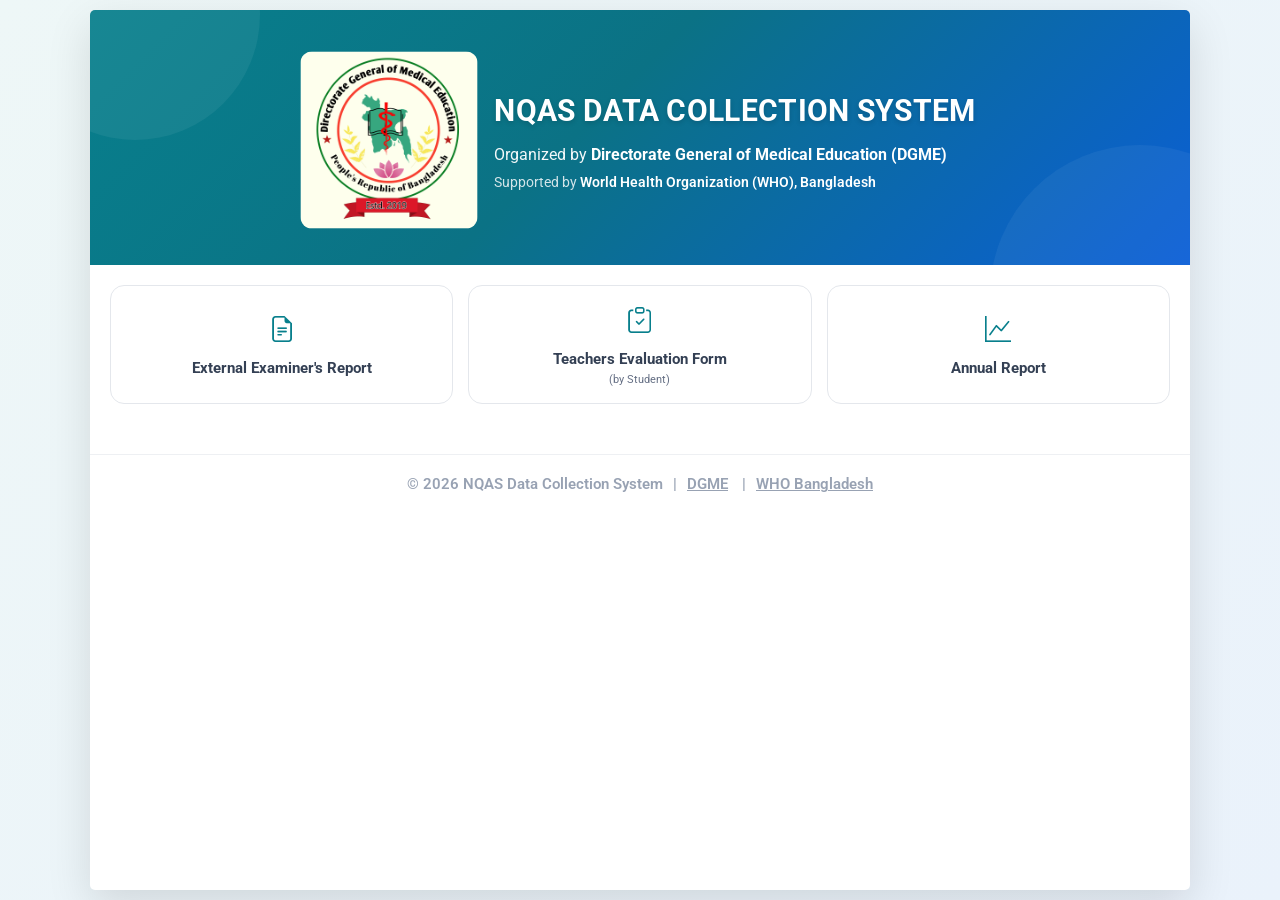
<file: index.html>
<!doctype html>
<html lang="en">
  <head>
    <meta charset="UTF-8" />
    <meta name="viewport" content="width=device-width, initial-scale=1.0" />
    <title>NQAS Data Collection System</title>
    <!-- Bootstrap 5 -->
    <link
      href="https://cdn.jsdelivr.net/npm/bootstrap@5.3.3/dist/css/bootstrap.min.css"
      rel="stylesheet"
    />
    <!-- Google Frontend -->
    <link rel="preconnect" href="https://fonts.googleapis.com" />
    <link rel="preconnect" href="https://fonts.gstatic.com" crossorigin />
    <link
      href="https://fonts.googleapis.com/css2?family=Roboto:ital,wght@0,100..900;1,100..900&display=swap"
      rel="stylesheet"
    />
    <!-- Bootstrap Icons -->
    <link
      href="https://cdn.jsdelivr.net/npm/bootstrap-icons@1.11.3/font/bootstrap-icons.css"
      rel="stylesheet"
    />
    <!-- Main Style CSS -->
    <link rel="stylesheet" href="asstes/css/style.css" />
    <!-- Responsive Style CSS -->
    <link rel="stylesheet" href="asstes/css/media.css" />
  </head>

  <body>
    <div class="main-wrapper">
      <div class="main-card">
        <!-- =========== NQAS System Header Section Start============== -->
        <div class="nqas-system-header">
          <!-- Logo -->
          <div class="nqas-system-header-icon">
            <img
              src="asstes/images/12013.jpg"
              width="150"
              height="150"
              alt="NQAS Logo"
            />
          </div>

          <!-- Content -->
          <div class="nqas-system-header-content">
            <div class="nqas-system-header-title">
              NQAS Data Collection System
            </div>

            <div class="nqas-system-header-subtitle">
              Organized by
              <strong> Directorate General of Medical Education (DGME) </strong>
            </div>

            <div class="nqas-system-header-support">
              Supported by
              <strong> World Health Organization (WHO), Bangladesh </strong>
            </div>
          </div>
        </div>
        <!-- =========NQAS System Header Section End ============== -->
        <div class="nqas-card-content">
          <div class="nqas-action-buttons">
            <!-- External Examiner -->
            <a
              href="externalexaminer.html"
              target="_blank"
              rel="noopener noreferrer"
              class="nqas-action-btn"
            >
              <i class="bi bi-file-earmark-text"></i>
              <span>External Examiner's Report</span>
            </a>
            <!-- Teachers Evaluation -->
            <a
              href="teachersEvaluation.html"
              target="_blank"
              rel="noopener noreferrer"
              class="nqas-action-btn"
            >
              <i class="bi bi-clipboard-check"></i>
              <span>
                Teachers Evaluation Form
                <small>(by Student)</small>
              </span>
            </a>
            <!-- ONLY LOGIN BUTTON -->
            <button
              type="button"
              id="loginToggle"
              class="nqas-action-btn login-btn"
              onclick="toggleLogin()"
            >
              <i class="bi bi-graph-up"></i>
              <span> Annual Report </span>
            </button>
          </div>

          <!-- LOGIN FORM -->
          <div id="loginForm" class="login-section">
            <div class="row justify-content-center">
              <div class="col-md-7">
                <div class="text-center mb-4">
                  <div class="login-icon">
                    <i class="bi bi-person-circle"></i>
                  </div>

                  <h5 class="fw-bold">Annual Report</h5>

                  <p class="text-muted">Login to access the Annual Report</p>
                </div>
                <form>
                  <!-- Username -->

                  <div class="mb-3">
                    <label class="form-label"> Email </label>

                    <div class="input-group">
                      <span class="input-group-text">
                        <i class="bi bi-person"></i>
                      </span>

                      <input
                        type="text"
                        class="form-control"
                        placeholder="Enter username"
                      />
                    </div>
                  </div>

                  <!-- Password -->
                  <div class="mb-3">
                    <label class="form-label"> Password </label>
                    <div class="input-group">
                      <span class="input-group-text">
                        <i class="bi bi-lock"></i>
                      </span>

                      <input
                        type="password"
                        class="form-control"
                        placeholder="Enter password"
                      />
                    </div>
                  </div>

                  <!-- Remember -->
                  <div class="d-flex justify-content-between mb-4">
                    <div class="form-check">
                      <input
                        class="form-check-input"
                        type="checkbox"
                        id="remember"
                      />
                      <label class="form-check-label" for="remember">
                        Remember me
                      </label>
                    </div>
                    <a href="#" class="text-decoration-none">
                      Forgot Password?
                    </a>
                  </div>

                  <!-- Login -->
                  <a class="btn btn-main w-100" href="annaulreport.html">
                      <i class="bi bi-box-arrow-in-right me-1"></i>
                       Login
                    <!-- <button type="submit" class="btn btn-main w-100">
                    </button> -->
                  </a>
                </form>
              </div>
            </div>
          </div>
        </div>
        <!-- ===========Footer============== -->
        <footer class="footer">
          © 2026 NQAS Data Collection System<span>|</span
          ><a target="_blank" href="https://dgme.gov.bd/">DGME</a> <span>|</span
          ><a target="_blank" href="https://www.who.int/">WHO Bangladesh</a>
        </footer>
      </div>
    </div>
    <!-- Bootstrap JS -->
    <script src="https://cdn.jsdelivr.net/npm/bootstrap@5.3.3/dist/js/bootstrap.bundle.min.js"></script>
    <script>
      function toggleLogin() {
        const loginForm = document.getElementById("loginForm");
        const loginButton = document.getElementById("loginToggle");

        if (loginForm.style.display === "block") {
          // Hide Login Form
          loginForm.style.display = "none";

          // Remove Active
          loginButton.classList.remove("active");
        } else {
          // Show Login Form
          loginForm.style.display = "block";

          // Add Active
          loginButton.classList.add("active");

          // Scroll to form
          loginForm.scrollIntoView({
            behavior: "smooth",
            block: "center",
          });
        }
      }
    </script>
  </body>
</html>
</file>
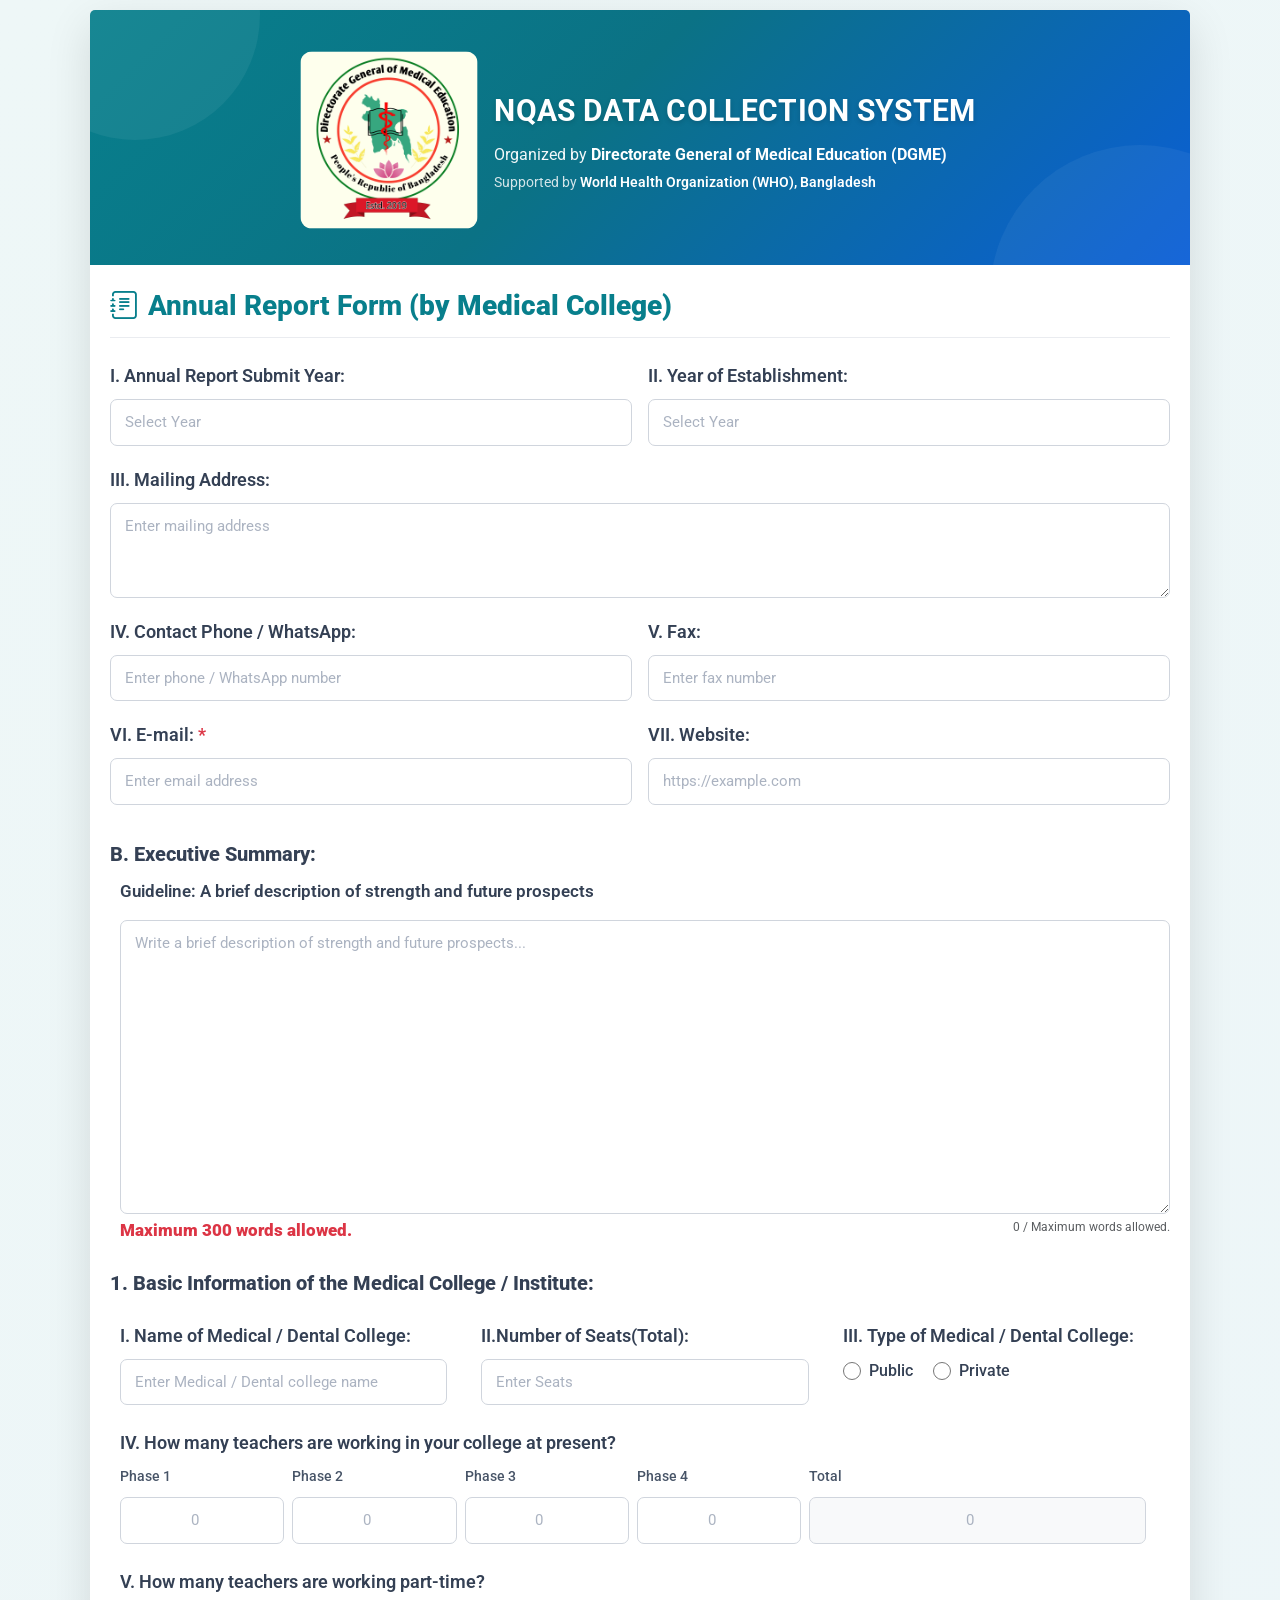
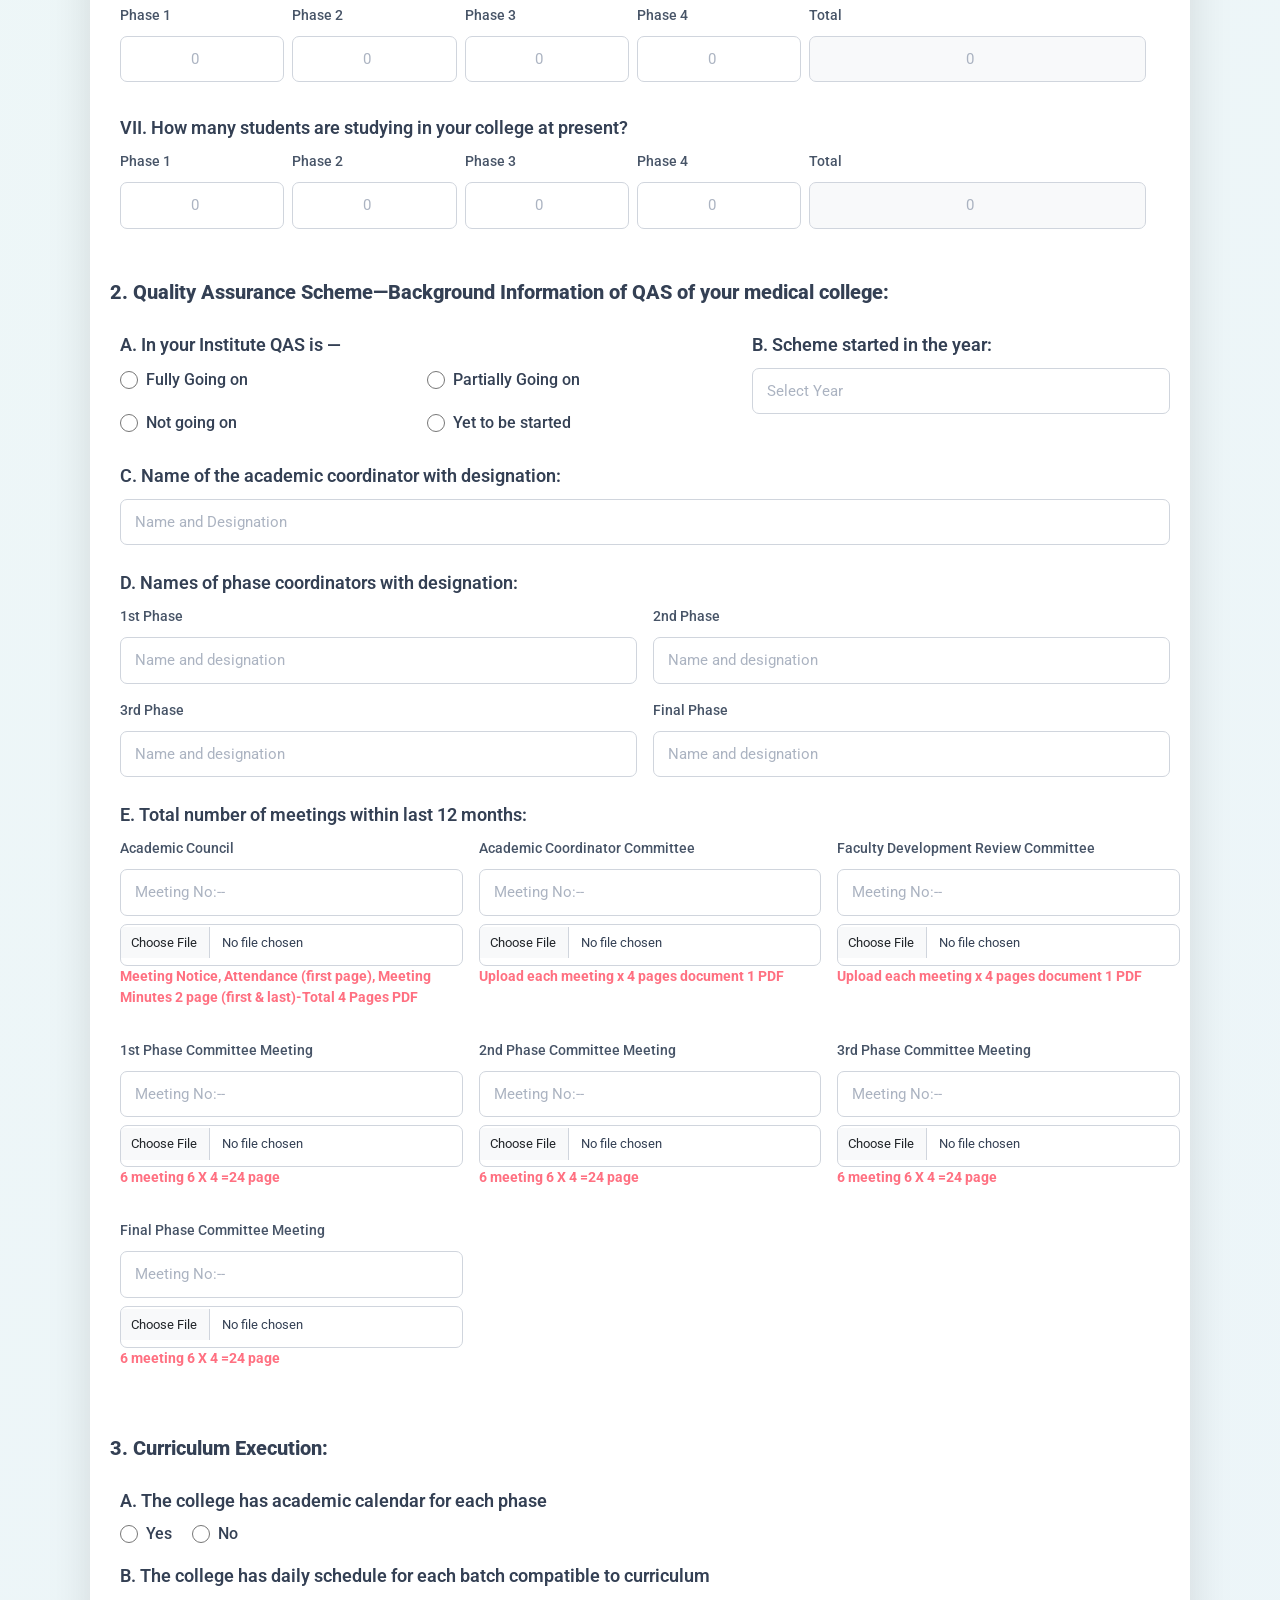
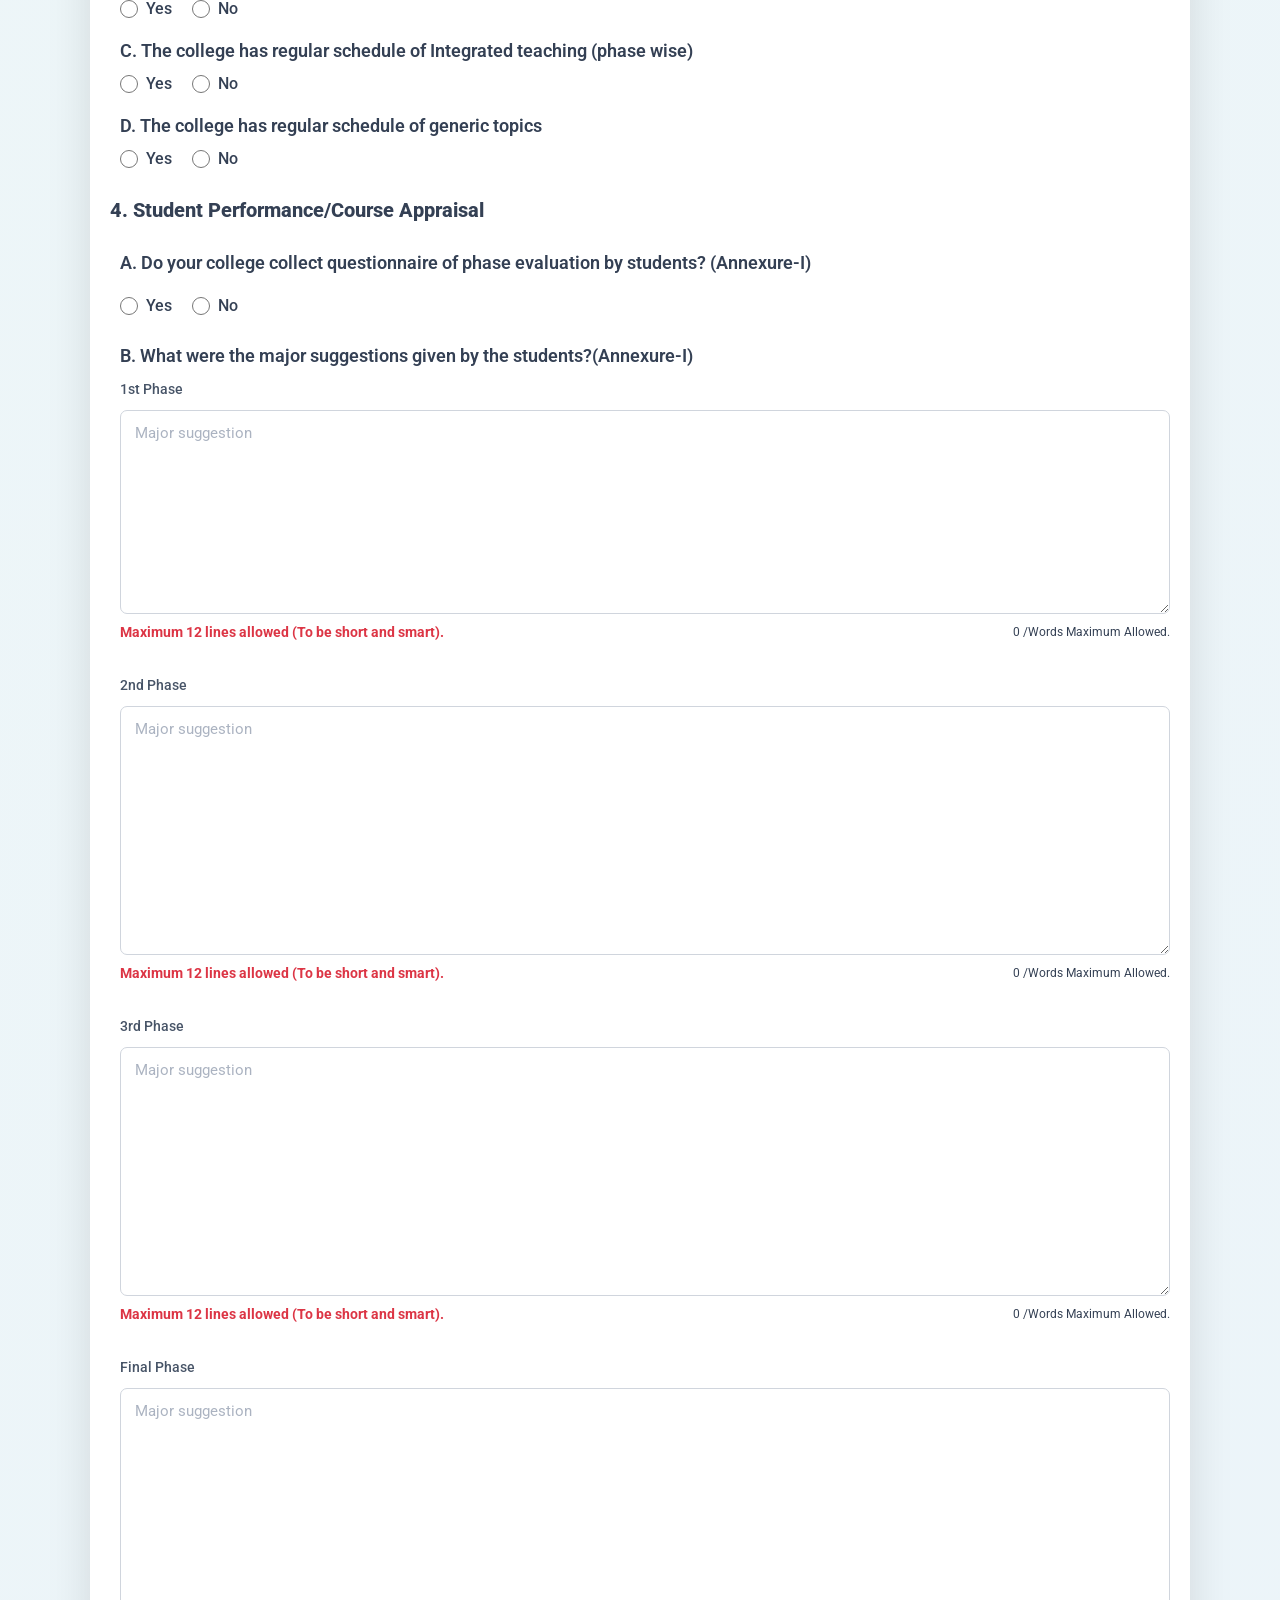
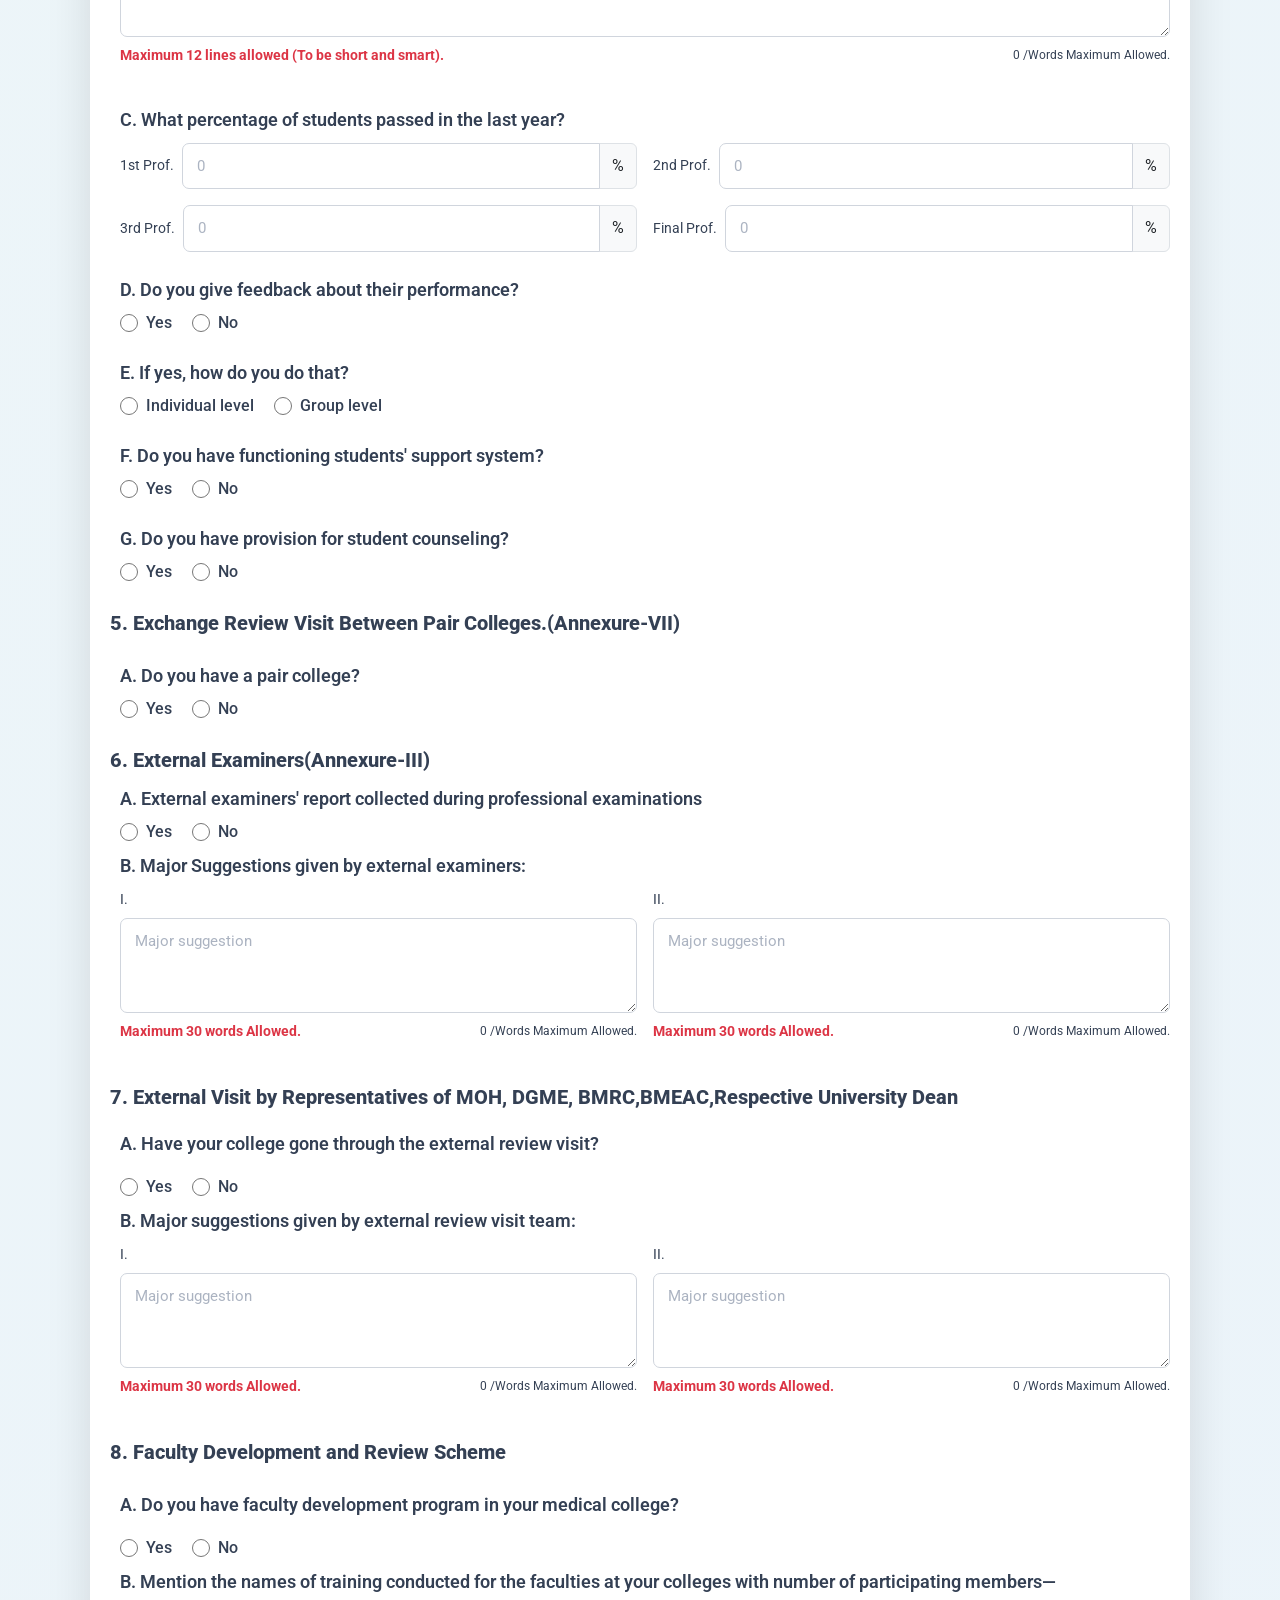
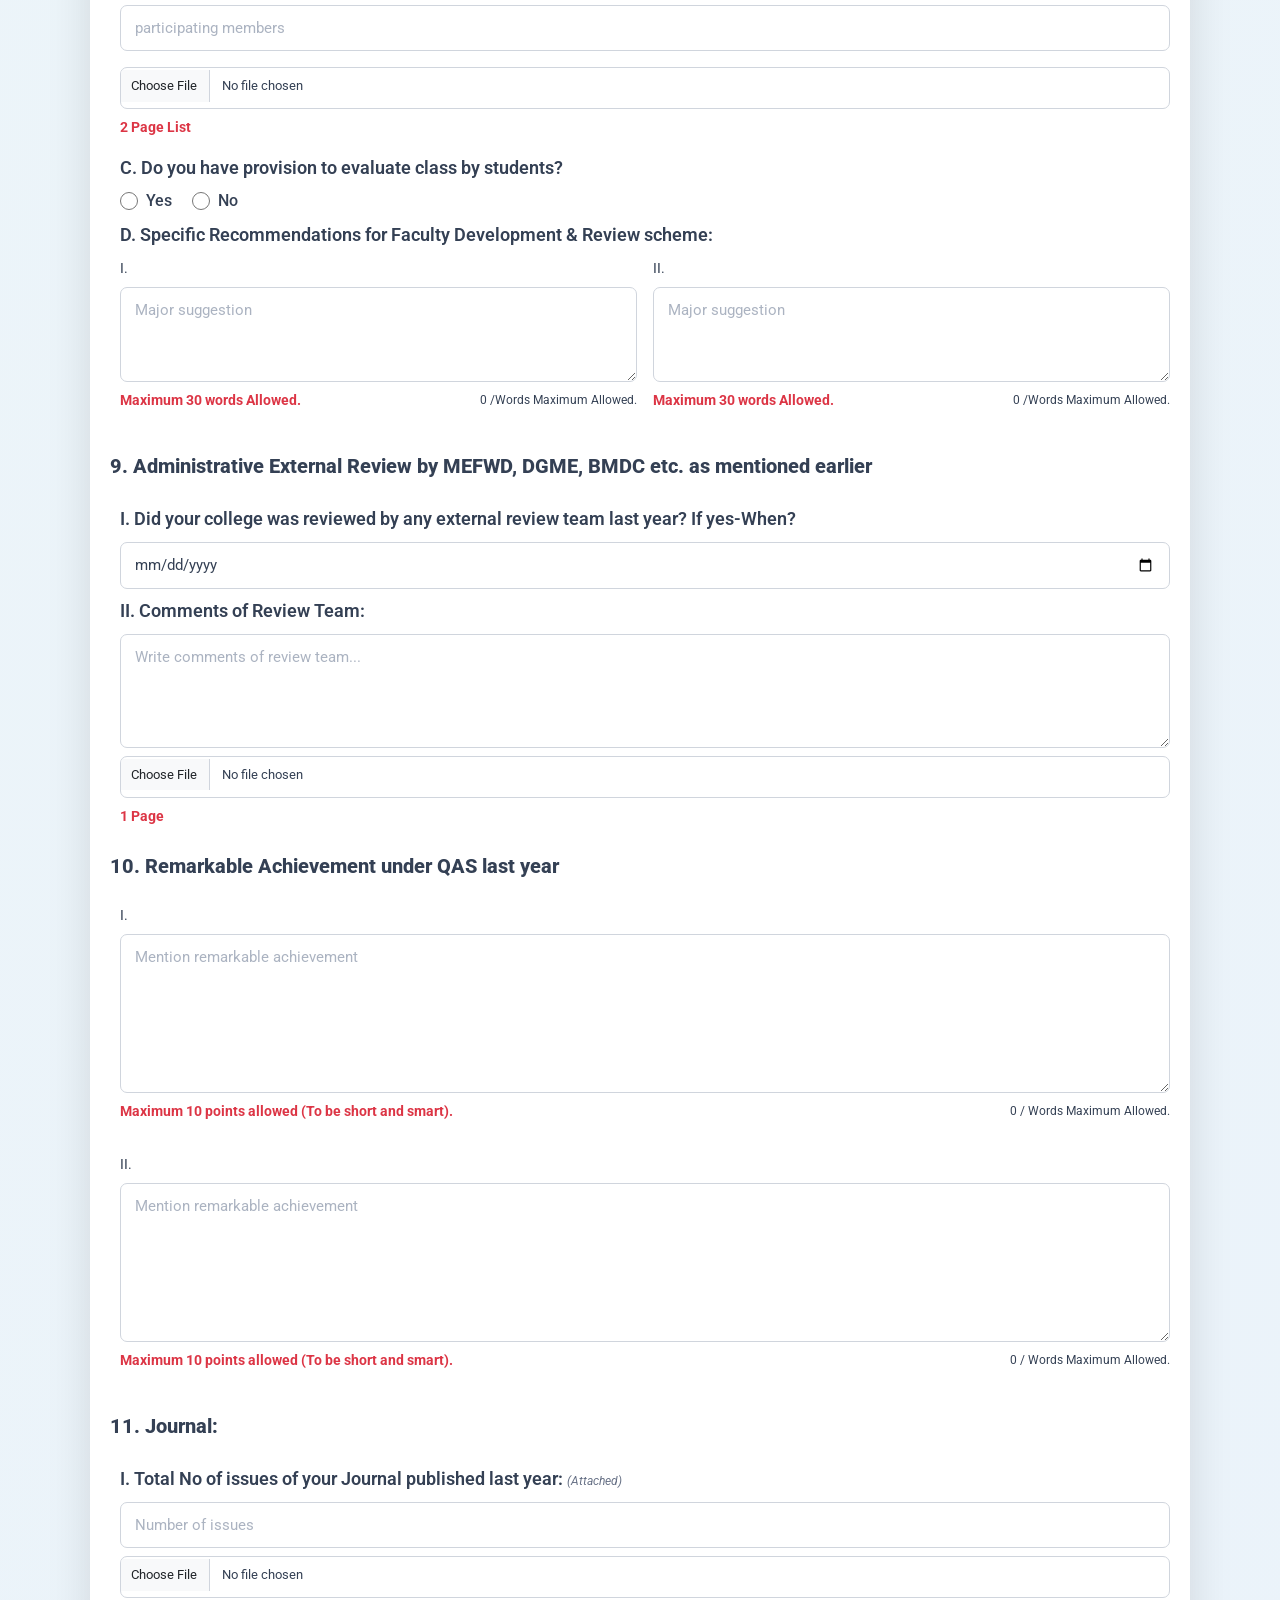
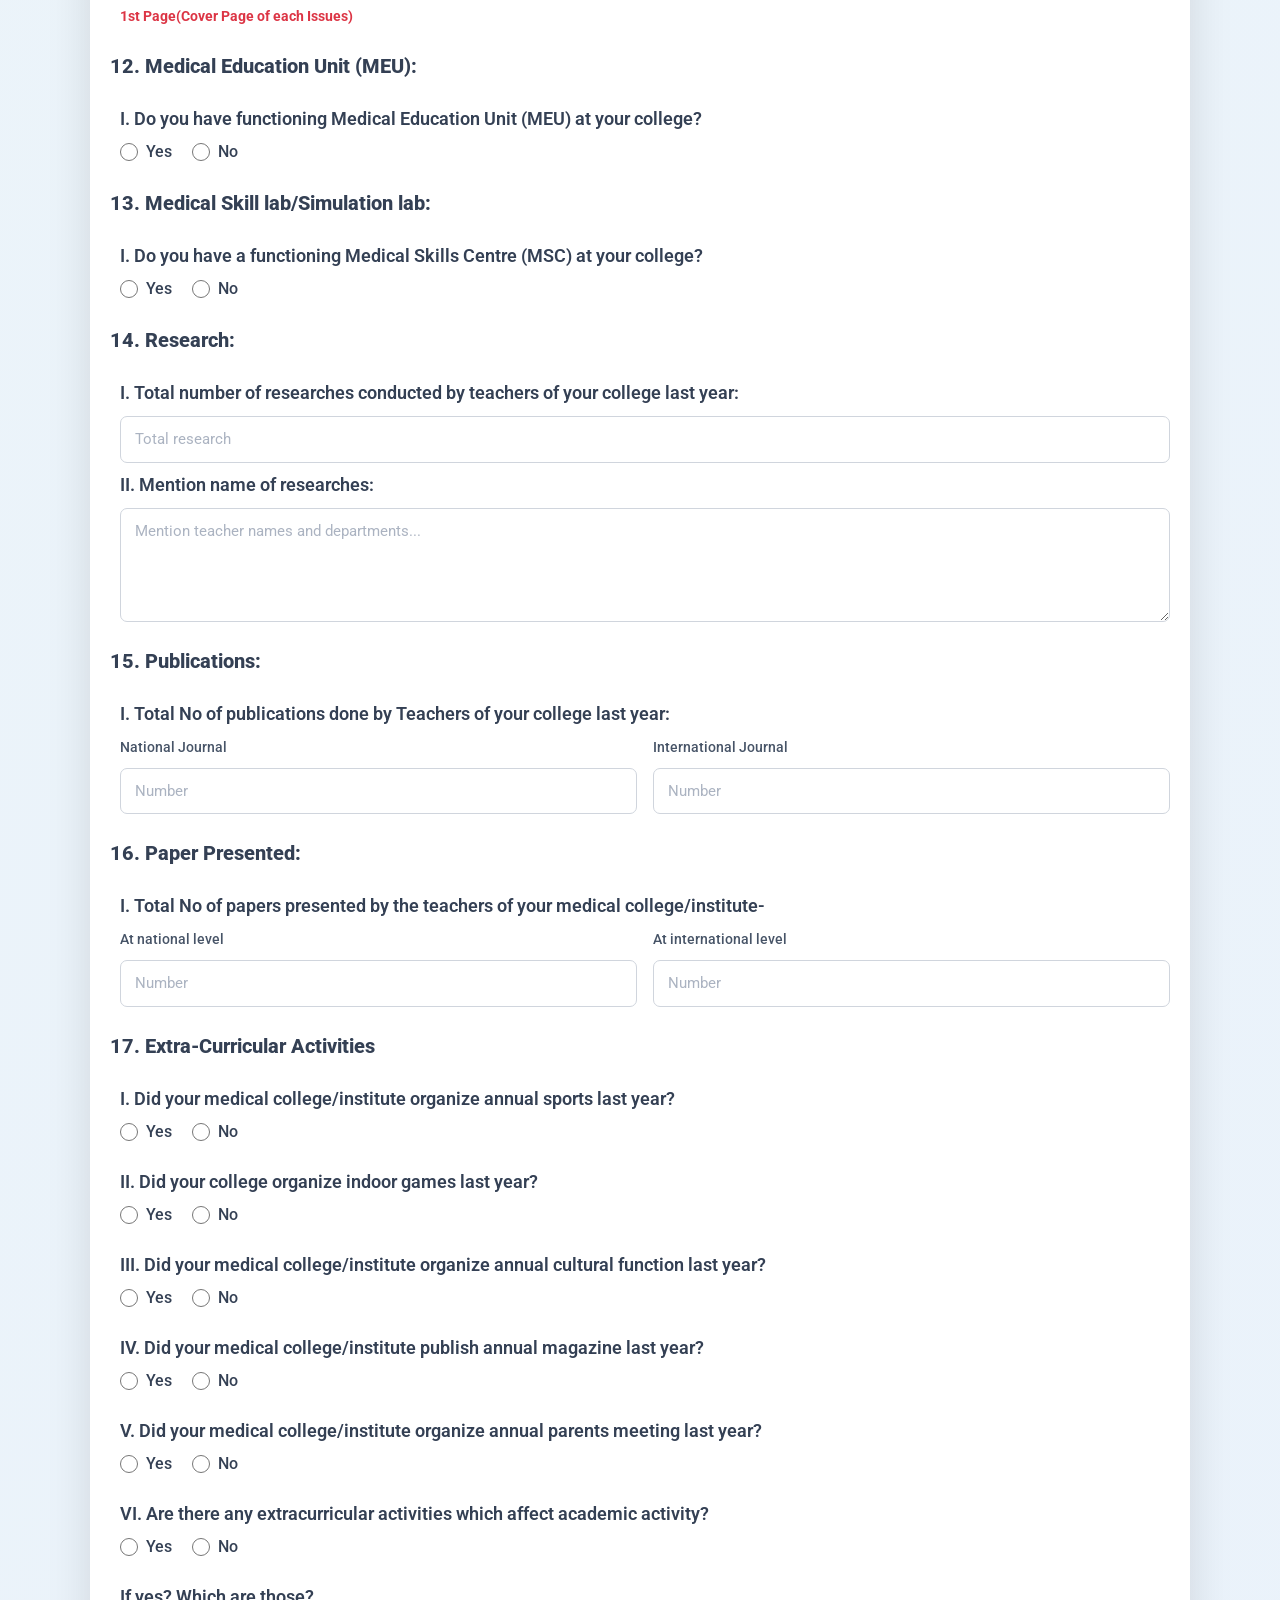
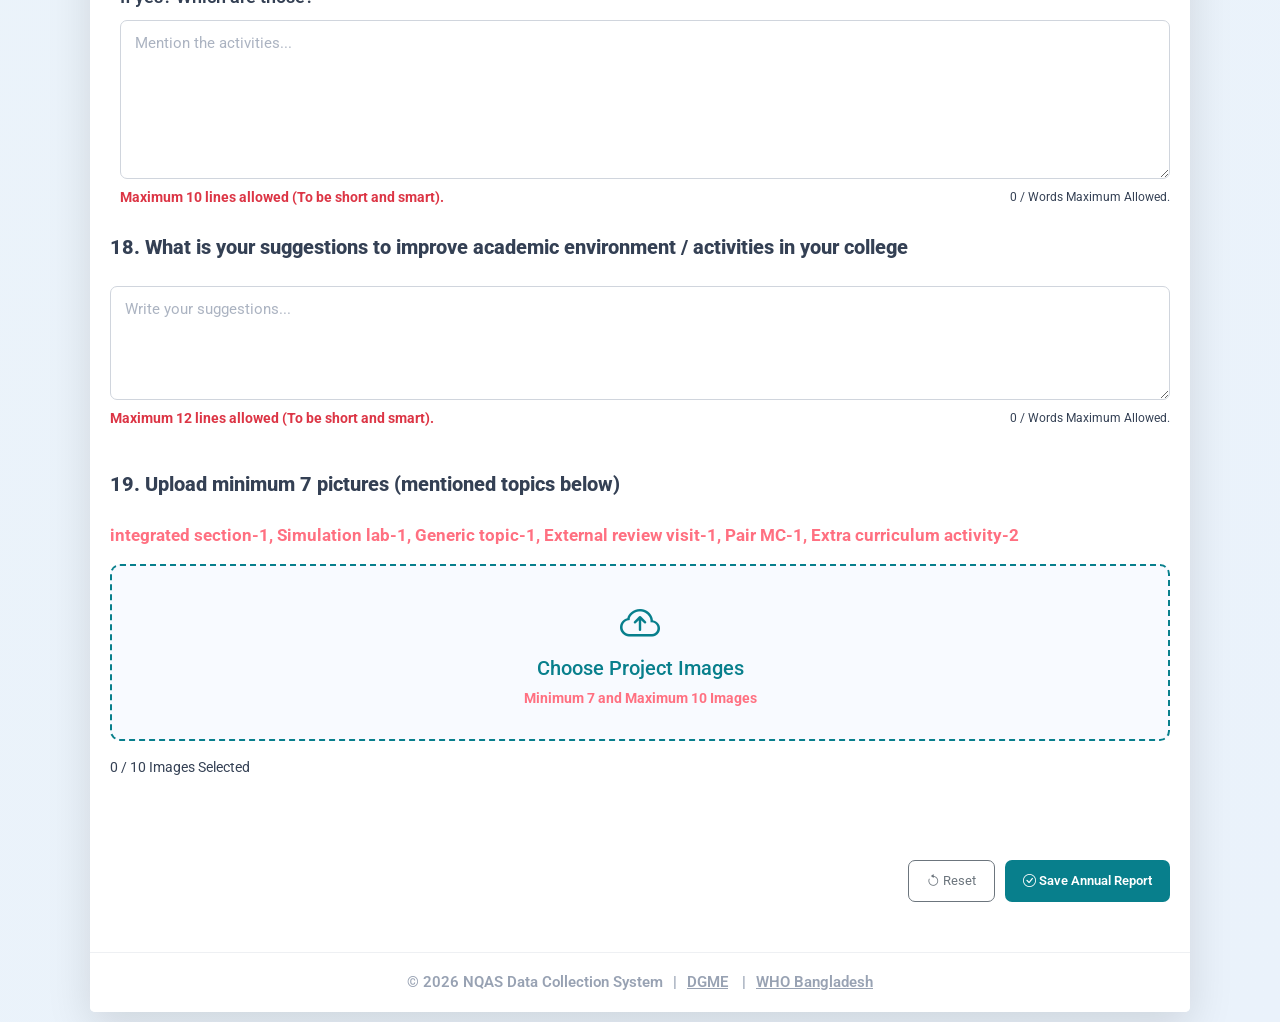
<file: annaulreport.html>
<!doctype html>
<html lang="en">
  <head>
    <meta charset="UTF-8" />
    <meta name="viewport" content="width=device-width, initial-scale=1.0" />
    <title>Annual Report</title>
    <!-- Bootstrap 5 -->
    <link
      href="https://cdn.jsdelivr.net/npm/bootstrap@5.3.3/dist/css/bootstrap.min.css"
      rel="stylesheet"
    />
    <!-- Google Frontend -->
    <link rel="preconnect" href="https://fonts.googleapis.com" />
    <link rel="preconnect" href="https://fonts.gstatic.com" crossorigin />
    <link
      href="https://fonts.googleapis.com/css2?family=Roboto:ital,wght@0,100..900;1,100..900&display=swap"
      rel="stylesheet"
    />
    <!-- Bootstrap Icons -->
    <link
      href="https://cdn.jsdelivr.net/npm/bootstrap-icons@1.11.3/font/bootstrap-icons.css"
      rel="stylesheet"
    />
    <!-- Main Style CSS -->
    <link rel="stylesheet" href="asstes/css/style.css" />
    <!-- Responsive Style CSS -->
    <link rel="stylesheet" href="asstes/css/media.css" />
  </head>
  <body>
    <div class="main-wrapper">
      <div class="main-card">
        <!-- =========== NQAS System Header Section Start============== -->
        <div class="nqas-system-header">
          <!-- Logo -->
          <div class="nqas-system-header-icon">
            <img
              src="asstes/images/12013.jpg"
              width="150"
              height="150"
              alt="NQAS Logo"
            />
          </div>

          <!-- Content -->
          <div class="nqas-system-header-content">
            <div class="nqas-system-header-title">
              NQAS Data Collection System
            </div>

            <div class="nqas-system-header-subtitle">
              Organized by
              <strong> Directorate General of Medical Education (DGME) </strong>
            </div>

            <div class="nqas-system-header-support">
              Supported by
              <strong> World Health Organization (WHO), Bangladesh </strong>
            </div>
          </div>
        </div>
        <!-- =========NQAS System Header Section End ============== -->

        <form class="nqas-form nqas-form--annual-report">
          <div class="nqas-form-section-title">
            <i class="bi bi-journal-text"></i>Annual Report Form
            <strong>(by Medical College)</strong>
          </div>
          <!-- ====================== A. Cover Page ============================ -->
          <section class="nqas-annual-report__section">
            <div class="row g-3">
              <!-- Annual Report Submit Year -->
              <div class="col-md-6 mb-1">
                <label class="nqas-annual-report-label-input">
                  I. Annual Report Submit Year:
                </label>

                <div class="nqas-year-picker">
                  <input
                    type="text"
                    id="submitYear"
                    name="submit_year"
                    class="form-control"
                    placeholder="Select Year"
                    readonly
                  />
                  <div class="nqas-year-calendar">
                    <div class="nqas-year-calendar__header">
                      <button type="button" class="nqas-year-prev">
                        &lsaquo;
                      </button>
                      <span class="nqas-year-range"></span>
                      <button type="button" class="nqas-year-next">
                        &rsaquo;
                      </button>
                    </div>
                    <div class="nqas-year-list"></div>
                  </div>
                </div>
              </div>

              <!-- Year of Establishment -->
              <div class="col-md-6 mb-1">
                <label class="nqas-annual-report-label-input">
                  II. Year of Establishment:
                </label>
                <div class="nqas-year-picker">
                  <input
                    type="text"
                    id="establishmentYear"
                    name="establishment_year"
                    class="form-control"
                    placeholder="Select Year"
                    readonly
                  />
                  <div class="nqas-year-calendar">
                    <div class="nqas-year-calendar__header">
                      <button type="button" class="nqas-year-prev">
                        &lsaquo;
                      </button>
                      <span class="nqas-year-range"></span>

                      <button type="button" class="nqas-year-next">
                        &rsaquo;
                      </button>
                    </div>
                    <div class="nqas-year-list"></div>
                  </div>
                </div>
              </div>

              <!-- Mailing Address -->
              <div class="col-md-12 mb-1">
                <label class="nqas-annual-report-label-input">
                  III. Mailing Address:
                </label>
                <textarea
                  name="mailing_address"
                  class="form-control"
                  rows="2"
                  placeholder="Enter mailing address"
                ></textarea>
              </div>

              <!-- Phone -->
              <div class="col-md-6 mb-1">
                <label class="nqas-annual-report-label-input">
                  IV. Contact Phone / WhatsApp:
                </label>
                <input
                  type="tel"
                  name="phone"
                  class="form-control"
                  placeholder="Enter phone / WhatsApp number"
                />
              </div>

              <!-- Fax -->
              <div class="col-md-6 mb-1">
                <label class="nqas-annual-report-label-input"> V. Fax: </label>
                <input
                  type="tel"
                  name="fax"
                  class="form-control"
                  placeholder="Enter fax number"
                />
              </div>

              <!-- Email -->
              <div class="col-md-6 mb-1">
                <label class="nqas-annual-report-label-input">
                  VI. E-mail: <span class="text-danger">*</span>
                </label>
                <input
                  type="email"
                  name="email"
                  class="form-control"
                  placeholder="Enter email address"
                />
              </div>
              <!-- Website -->
              <div class="col-md-6 mb-1">
                <label class="nqas-annual-report-label-input">
                  VII. Website:
                </label>
                <input
                  type="url"
                  name="website"
                  class="form-control"
                  placeholder="https://example.com"
                />
              </div>
            </div>
          </section>
          <!-- =====================B. Executive Summary============================ -->
          <section class="nqas-annual-report__section">
            <div class="nqas-annual-report-executive-summary">
              <div class="nqas-annual-report-section-title">
                B. Executive Summary:
              </div>
              <div class="nqas-annual-report-guideline">
                <p>
                  Guideline: A brief description of strength and future
                  prospects
                </p>
                <textarea
                  name="executive_summary"
                  id="executive_summary"
                  class="form-control"
                  rows="12"
                  placeholder="Write a brief description of strength and future prospects..."
                ></textarea>

                <div class="d-flex justify-content-between mt-1">
                  <p class="mb-0">
                    <strong class="text-danger">
                      Maximum 300 words allowed.
                    </strong>
                  </p>
                  <small id="wordCount" class="text-muted"
                    >0 / Maximum words allowed.</small
                  >
                </div>
                <script>
                  const textarea = document.getElementById("executive_summary");
                  const wordCount = document.getElementById("wordCount");

                  const maxWords = 300;

                  textarea.addEventListener("input", function () {
                    let words = this.value.trim().split(/\s+/).filter(Boolean);

                    if (words.length > maxWords) {
                      this.value = words.slice(0, maxWords).join(" ");
                      words = this.value.trim().split(/\s+/).filter(Boolean);
                    }

                    wordCount.textContent = `${words.length} / ${maxWords} Maximum 300 words allowed.`;
                  });
                  textarea.addEventListener("keydown", function (e) {
                    const words = this.value
                      .trim()
                      .split(/\s+/)
                      .filter(Boolean);

                    if (words.length >= maxWords) {
                      const isAllowedKey =
                        e.key.length > 1 || e.ctrlKey || e.metaKey;

                      if (!isAllowedKey && !/\s/.test(e.key)) {
                        e.preventDefault();
                      }
                    }
                  });
                </script>
              </div>
            </div>
            <!-- 1. Basic Information -->
            <div class="nqas-annual-report_basic_information mt-4">
              <h3 class="nqas-annual-report-section-title mb-4">
                1. Basic Information of the Medical College / Institute:
              </h3>
              <div class="row">
                <div class="col-md-4 mb-4">
                  <div class="nqas-annual-report-basic-information-item">
                    <label class="nqas-annual-report-label-input">
                      I. Name of Medical / Dental College:
                    </label>
                    <input
                      type="text"
                      name="basic_college_name"
                      class="form-control"
                      placeholder="Enter Medical / Dental college name"
                    />
                  </div>
                </div>
                <div class="col-md-4 mb-4">
                  <div class="nqas-annual-report-basic-information-item">
                    <label class="nqas-annual-report-label-input">
                      II.Number of Seats(Total):
                    </label>
                    <input
                      type="text"
                      name="total_seats"
                      class="form-control"
                      placeholder="Enter Seats"
                    />
                  </div>
                </div>
                <div class="col-md-4 mb-4">
                  <div class="nqas-annual-report-basic-information-item">
                    <label class="nqas-annual-report-label-input">
                      III. Type of Medical / Dental College:
                    </label>
                    <div class="nqas-annual-report-yesno-question">
                      <div class="nqas-annual-report-yesno-options">
                         <label class="nqas-annual-report-option">
                          <input
                            type="radio"
                            name="college_type"
                            value="Public"
                          />
                          <span>Public</span>
                        </label>
                        <label class="nqas-annual-report-option">
                          <input
                            type="radio"
                            name="college_type"
                            value="private"
                          />
                          <span>Private</span>
                        </label>
                      </div>
                    </div>
                  </div>
                </div>

                <div class="row">
                  <div class="col-12 mb-4">
                    <div class="nqas-annual-report-basic-information-item">
                      <label class="nqas-annual-report-label-input">
                        IV. How many teachers are working in your college at
                        present?
                      </label>
                      <div class="row g-2 align-items-center">
                        <div class="col-6 col-sm-3 col-md-2">
                          <label class="nqas-annual-report-phase-label"
                            >Phase 1</label
                          >
                          <input
                            type="number"
                            name="teachers_phase_1"
                            class="form-control text-center"
                            min="0"
                            placeholder="0"
                          />
                        </div>

                        <div class="col-6 col-sm-3 col-md-2">
                          <label class="nqas-annual-report-phase-label"
                            >Phase 2</label
                          >
                          <input
                            type="number"
                            name="teachers_phase_2"
                            class="form-control text-center"
                            min="0"
                            placeholder="0"
                          />
                        </div>

                        <div class="col-6 col-sm-3 col-md-2">
                          <label class="nqas-annual-report-phase-label"
                            >Phase 3</label
                          >
                          <input
                            type="number"
                            name="teachers_phase_3"
                            class="form-control text-center"
                            min="0"
                            placeholder="0"
                          />
                        </div>

                        <div class="col-6 col-sm-3 col-md-2">
                          <label class="nqas-annual-report-phase-label"
                            >Phase 4</label
                          >
                          <input
                            type="number"
                            name="teachers_phase_4"
                            class="form-control text-center"
                            min="0"
                            placeholder="0"
                          />
                        </div>

                        <div class="col-12 col-md-4">
                          <label class="nqas-annual-report-phase-label"
                            >Total</label
                          >
                          <input
                            type="number"
                            name="teachers_total"
                            class="form-control text-center fw-bold bg-light"
                            readonly
                            placeholder="0"
                          />
                        </div>
                      </div>
                    </div>
                  </div>
                  <div class="col-md-12 mb-4">
                    <div class="nqas-annual-report-basic-information-item mb-2">
                      <label class="nqas-annual-report-label-input">
                        V. How many teachers are working part-time?
                      </label>
                      <div class="row g-2 align-items-center">
                        <div class="col-6 col-sm-3 col-md-2">
                          <label class="nqas-annual-report-phase-label"
                            >Phase 1</label
                          >
                          <input
                            type="number"
                            name="part_time_p1"
                            class="form-control text-center px-1"
                            min="0"
                            placeholder="0"
                          />
                        </div>
                        <div class="col-6 col-sm-3 col-md-2">
                          <label class="nqas-annual-report-phase-label"
                            >Phase 2</label
                          >
                          <input
                            type="number"
                            name="part_time_p2"
                            class="form-control text-center px-1"
                            min="0"
                            placeholder="0"
                          />
                        </div>
                        <div class="col-6 col-sm-3 col-md-2">
                          <label class="nqas-annual-report-phase-label"
                            >Phase 3</label
                          >
                          <input
                            type="number"
                            name="part_time_p3"
                            class="form-control text-center px-1"
                            min="0"
                            placeholder="0"
                          />
                        </div>
                        <div class="col-6 col-sm-3 col-md-2">
                          <label class="nqas-annual-report-phase-label"
                            >Phase 4</label
                          >
                          <input
                            type="number"
                            name="part_time_p4"
                            class="form-control text-center px-1"
                            min="0"
                            placeholder="0"
                          />
                        </div>

                        <div class="col-12 col-md-4">
                          <label class="nqas-annual-report-phase-label"
                            >Total</label
                          >
                          <input
                            type="number"
                            name="part_time_teachers_total"
                            class="form-control text-center px-1 fw-bold bg-light"
                            readonly
                            placeholder="0"
                          />
                        </div>
                      </div>
                    </div>
                  </div>
                  <div class="col-md-12 mb-4">
                    <div class="nqas-annual-report-basic-information-item">
                      <label class="nqas-annual-report-label-input">
                        VII. How many students are studying in your college at
                        present?
                      </label>
                      <div class="row g-2">
                        <div class="col-6 col-sm-3 col-md-2">
                          <label class="nqas-annual-report-phase-label"
                            >Phase 1</label
                          >
                          <input
                            type="number"
                            name="students_year_1"
                            class="form-control text-center"
                            min="0"
                            placeholder="0"
                          />
                        </div>
                        <div class="col-6 col-sm-3 col-md-2">
                          <label class="nqas-annual-report-phase-label"
                            >Phase 2</label
                          >
                          <input
                            type="number"
                            name="students_year_2"
                            class="form-control text-center"
                            min="0"
                            placeholder="0"
                          />
                        </div>
                        <div class="col-6 col-sm-3 col-md-2">
                          <label class="nqas-annual-report-phase-label"
                            >Phase 3</label
                          >
                          <input
                            type="number"
                            name="students_year_3"
                            class="form-control text-center"
                            min="0"
                            placeholder="0"
                          />
                        </div>
                        <div class="col-6 col-sm-3 col-md-2">
                          <label class="nqas-annual-report-phase-label"
                            >Phase 4</label
                          >
                          <input
                            type="number"
                            name="students_year_4"
                            class="form-control text-center"
                            min="0"
                            placeholder="0"
                          />
                        </div>
                        <div class="col-12 col-md-4">
                          <label class="nqas-annual-report-phase-label"
                            >Total</label
                          >
                          <input
                            type="number"
                            name="students_year_4"
                            class="form-control text-center px-1 fw-bold bg-light"
                            min="0"
                            readonly
                            placeholder="0"
                          />
                        </div>
                      </div>
                    </div>
                  </div>
                </div>
              </div>
            </div>
            <!-- ========================2. Quality Assurance Background====================== -->
            <div class="nqas-annual-report-quality-assurance-background mt-4">
              <h3 class="nqas-annual-report-section-title mb-4">
                2. Quality Assurance Scheme—Background Information of QAS of
                your medical college:
              </h3>
              <div class="row">
                <div class="col-md-7 mb-4">
                  <div
                    class="nqas-annual-report-quality-assurance-background-item"
                  >
                    <label class="nqas-annual-report-label-input">
                      A. In your Institute QAS is —
                    </label>

                    <div class="nqas-annual-report-yesno-question">
                      <div class="row g-3">
                        <!-- Fully Going on -->
                        <div class="col-12 col-sm-6">
                          <label class="nqas-annual-report-option">
                            <input
                              type="radio"
                              name="qas_status"
                              value="fully_going_on"
                            />
                            <span>Fully Going on</span>
                          </label>
                        </div>

                        <!-- Partially Going on -->
                        <div class="col-12 col-sm-6">
                          <label class="nqas-annual-report-option">
                            <input
                              type="radio"
                              name="qas_status"
                              value="partially_going_on"
                            />
                            <span>Partially Going on</span>
                          </label>
                        </div>

                        <!-- Not going on -->
                        <div class="col-12 col-sm-6">
                          <label class="nqas-annual-report-option">
                            <input
                              type="radio"
                              name="qas_status"
                              value="not_going"
                            />
                            <span>Not going on</span>
                          </label>
                        </div>

                        <!-- Yet to be started -->
                        <div class="col-12 col-sm-6">
                          <label class="nqas-annual-report-option">
                            <input
                              type="radio"
                              name="qas_status"
                              value="yet_to_start"
                            />
                            <span>Yet to be started</span>
                          </label>
                        </div>
                      </div>
                    </div>
                  </div>
                </div>
                <div class="col-md-5 mb-4">
                  <div
                    class="nqas-annual-report-quality-assurance-background-item"
                  >
                    <label class="nqas-annual-report-label-input">
                      B. Scheme started in the year:
                    </label>
                    <div class="nqas-year-picker">
                      <input
                        type="text"
                        id="establishmentYear"
                        name="qas_started_year"
                        class="form-control"
                        placeholder="Select Year"
                        readonly
                      />

                      <div class="nqas-year-calendar">
                        <div class="nqas-year-calendar__header">
                          <button type="button" class="nqas-year-prev">
                            &lsaquo;
                          </button>

                          <span class="nqas-year-range"></span>

                          <button type="button" class="nqas-year-next">
                            &rsaquo;
                          </button>
                        </div>

                        <div class="nqas-year-list"></div>
                      </div>
                    </div>
                  </div>
                </div>
                <!-- Coordinator -->
                <div class="col-lg-12 mb-4">
                  <div
                    class="nqas-annual-report-quality-assurance-background-item"
                  >
                    <label class="nqas-annual-report-label-input">
                      C. Name of the academic coordinator with designation:
                    </label>
                    <input
                      type="text"
                      name="academic_coordinator"
                      class="form-control"
                      placeholder="Name and Designation"
                    />
                  </div>
                </div>
                <div class="col-lg-12 mb-4">
                  <!-- Phase Coordinators -->
                  <div
                    class="nqas-annual-report-quality-assurance-background-item"
                  >
                    <label class="nqas-annual-report-label-input">
                      D. Names of phase coordinators with designation:
                    </label>
                    <div class="nqas-annual-report-phase-list">
                      <div class="row g-3">
                        <div class="col-12 col-sm-6 col-lg-6">
                          <div class="nqas-annual-report-phase-item">
                            <label class="nqas-annual-report-phase-label"
                              >1st Phase</label
                            >
                            <input
                              type="text"
                              name="phase_1_coordinator"
                              class="form-control"
                              placeholder="Name and designation"
                            />
                          </div>
                        </div>

                        <div class="col-12 col-sm-6 col-lg-6">
                          <div class="nqas-annual-report-phase-item">
                            <label class="nqas-annual-report-phase-label"
                              >2nd Phase</label
                            >
                            <input
                              type="text"
                              name="phase_2_coordinator"
                              class="form-control"
                              placeholder="Name and designation"
                            />
                          </div>
                        </div>

                        <div class="col-12 col-sm-6 col-lg-6">
                          <div class="nqas-annual-report-phase-item">
                            <label class="nqas-annual-report-phase-label"
                              >3rd Phase</label
                            >
                            <input
                              type="text"
                              name="phase_3_coordinator"
                              class="form-control"
                              placeholder="Name and designation"
                            />
                          </div>
                        </div>

                        <div class="col-12 col-sm-6 col-lg-6">
                          <div class="nqas-annual-report-phase-item">
                            <label class="nqas-annual-report-phase-label"
                              >Final Phase</label
                            >
                            <input
                              type="text"
                              name="final_phase_coordinator"
                              class="form-control"
                              placeholder="Name and designation"
                            />
                          </div>
                        </div>
                      </div>
                    </div>
                  </div>
                </div>
                <div
                  class="nqas-annual-report-quality-assurance-background-item mb-4"
                >
                  <label class="nqas-annual-report-label-input">
                    E. Total number of meetings within last 12 months:
                  </label>

                  <div class="row g-3">
                    <div class="col-12 col-md-6 col-lg-4">
                      <div class="nqas-annual-report-meeting-item">
                        <span class="nqas-annual-report-phase-label"
                          >Academic Council</span
                        >
                        <input
                          type="number"
                          name="academic_council_meeting"
                          class="form-control"
                          min="20"
                          placeholder="Meeting No:--"
                        />
                        <input type="file" class="form-control mt-2" />
                        <p style="color: #ff7081; font-weight: 700">
                          Meeting Notice, Attendance (first page), Meeting Minutes 2 page (first & last)-Total 4 Pages PDF
                         
                        </p>
                      </div>
                    </div>

                    <div class="col-12 col-md-6 col-lg-4">
                      <div class="nqas-annual-report-meeting-item">
                        <span class="nqas-annual-report-phase-label"
                          >Academic Coordinator Committee</span
                        >
                        <input
                          type="number"
                          name="academic_coordinator_meeting"
                          class="form-control"
                          min="0"
                          placeholder="Meeting No:--"
                        />
                        <input type="file" class="form-control mt-2" />
                        <p style="color: #ff7081; font-weight: 700">
                          Upload each meeting x 4 pages document 1 PDF
                        </p>
                      </div>
                    </div>

                    <div class="col-12 col-md-6 col-lg-4">
                      <div class="nqas-annual-report-meeting-item">
                        <span class="nqas-annual-report-phase-label"
                          >Faculty Development Review Committee</span
                        >
                        <input
                          type="number"
                          name="faculty_development_meeting"
                          class="form-control"
                          min="0"
                          placeholder="Meeting No:--"
                        />
                        <input type="file" class="form-control mt-2" />
                        <p style="color: #ff7081; font-weight: 700">
                          Upload each meeting x 4 pages document 1 PDF
                        </p>
                      </div>
                    </div>

                    <div class="col-12 col-md-6 col-lg-4">
                      <div class="nqas-annual-report-meeting-item">
                        <span class="nqas-annual-report-phase-label"
                          >1st Phase Committee Meeting</span
                        >
                        <input
                          type="number"
                          name="phase_1_meeting"
                          class="form-control"
                          min="0"
                          placeholder="Meeting No:--"
                        />
                        <input type="file" class="form-control mt-2" />
                        <p style="color: #ff7081; font-weight: 700">
                          6 meeting 6 X 4 =24 page
                        </p>
                      </div>
                    </div>

                    <div class="col-12 col-md-6 col-lg-4">
                      <div class="nqas-annual-report-meeting-item">
                        <span class="nqas-annual-report-phase-label"
                          >2nd Phase Committee Meeting</span
                        >
                        <input
                          type="number"
                          name="phase_2_meeting"
                          class="form-control"
                          min="0"
                          placeholder="Meeting No:--"
                        />
                        <input type="file" class="form-control mt-2" />
                        <p style="color: #ff7081; font-weight: 700">
                          6 meeting 6 X 4 =24 page
                        </p>
                      </div>
                    </div>

                    <div class="col-12 col-md-6 col-lg-4">
                      <div class="nqas-annual-report-meeting-item">
                        <span class="nqas-annual-report-phase-label"
                          >3rd Phase Committee Meeting</span
                        >
                        <input
                          type="number"
                          name="phase_3_meeting"
                          class="form-control"
                          min="0"
                          placeholder="Meeting No:--"
                        />
                        <input type="file" class="form-control mt-2" />
                        <p style="color: #ff7081; font-weight: 700">
                          6 meeting 6 X 4 =24 page
                        </p>
                      </div>
                    </div>

                    <div class="col-12 col-md-6 col-lg-4">
                      <div class="nqas-annual-report-meeting-item">
                        <span class="nqas-annual-report-phase-label"
                          >Final Phase Committee Meeting</span
                        >
                        <input
                          type="number"
                          name="final_phase_meeting"
                          class="form-control"
                          min="0"
                          placeholder="Meeting No:--"
                        />
                        <input type="file" class="form-control mt-2" />
                        <p style="color: #ff7081; font-weight: 700">
                          6 meeting 6 X 4 =24 page
                        </p>
                      </div>
                    </div>
                  </div>
                </div>
              </div>
            </div>
            <!-- =================== 3. Curriculum Execution============================ -->
            <div class="nqas-annual-report-curriculum-execution mt-4">
              <h3 class="nqas-annual-report-section-title mb-4">
                3. Curriculum Execution:
              </h3>
              <div class="nqas-annual-report-curriculum-execution-item">
                <div class="nqas-annual-report-yesno-question mb-3">
                  <span class="nqas-annual-report-label-input">
                    A. The college has academic calendar for each phase
                  </span>

                  <div class="nqas-annual-report-yesno-options mt-2">
                    <label class="nqas-annual-report-option">
                      <input
                        type="radio"
                        name="curriculum_execution"
                        value="yes"
                        onchange="toggleCurriculumExecutionFile()"
                      />
                      <span>Yes</span>
                    </label>

                    <label class="nqas-annual-report-option">
                      <input
                        type="radio"
                        name="curriculum_execution"
                        value="no"
                        onchange="toggleCurriculumExecutionFile()"
                      />
                      <span>No</span>
                    </label>
                  </div>

                  <!-- File Upload -->
                  <div
                    id="curriculumExecutionFile"
                    class="mt-3"
                    style="display: none"
                  >
                    <label class="nqas-annual-report-label-input">
                      Upload Curriculum Execution Document
                    </label>

                    <input
                      type="file"
                      name="curriculum_execution_file"
                      class="form-control"
                      accept=".pdf,.jpg,.jpeg,.png"
                    />
                    <p style="color: #ff7081; font-weight: 700">
                      Each phase 1 page 1 X 4 =4
                    </p>
                  </div>
                </div>
                <div class="nqas-annual-report-yesno-question mb-3">
                  <span class="nqas-annual-report-label-input">
                    B. The college has daily schedule for each batch compatible
                    to curriculum</span
                  >
                  <div class="nqas-annual-report-yesno-options mt-2">
                    <label class="nqas-annual-report-option">
                      <input type="radio" name="college_type" value="yes" />
                      <span>Yes</span>
                    </label>

                    <label class="nqas-annual-report-option">
                      <input type="radio" name="college_type" value="no" />
                      <span>No</span>
                    </label>
                  </div>
                </div>
                <div class="nqas-annual-report-yesno-question mb-3">
                  <span class="nqas-annual-report-label-input">
                      C. The college has regular schedule of Integrated teaching (phase wise)
                  </span>

                  <div class="nqas-annual-report-yesno-options mt-2">
                      <label class="nqas-annual-report-option">
                          <input type="radio" name="integrated_teaching"
                                value="yes"
                                onchange="toggleCurriculumExecutionFile()">
                          <span>Yes</span>
                      </label>

                      <label class="nqas-annual-report-option">
                          <input type="radio" name="integrated_teaching"
                                value="no"
                                onchange="toggleCurriculumExecutionFile()">
                          <span>No</span>
                      </label>
                  </div>

                  <div id="integratedTeachingFile" class="mt-3" style="display:none;">
                      <label class="nqas-annual-report-label-input">
                          Upload Integrated Teaching Document
                      </label>

                      <input type="file" name="integrated_teaching_file"
                            class="form-control" accept=".pdf,.jpg,.jpeg,.png">

                      <p style="color:#ff7081;font-weight:700">
                          Each phase 1 page 1 × 4 = 4
                      </p>
                  </div>
                </div>
                <div class="nqas-annual-report-yesno-question mb-3">
                    <span class="nqas-annual-report-label-input">
                        D. The college has regular schedule of generic topics
                    </span>

                    <div class="nqas-annual-report-yesno-options mt-2">
                        <label class="nqas-annual-report-option">
                            <input type="radio" name="generic_topics"
                                  value="yes"
                                  onchange="toggleCurriculumExecutionFile()">
                            <span>Yes</span>
                        </label>

                        <label class="nqas-annual-report-option">
                            <input type="radio" name="generic_topics"
                                  value="no"
                                  onchange="toggleCurriculumExecutionFile()">
                            <span>No</span>
                        </label>
                    </div>

                  <div id="genericTopicsFile" class="mt-3" style="display:none;">
                      <label class="nqas-annual-report-label-input">
                          Upload Generic Topics Document
                      </label>

                      <input type="file" name="generic_topics_file"
                            class="form-control" accept=".pdf,.jpg,.jpeg,.png">

                      <p style="color:#ff7081;font-weight:700">
                          Each phase 1 page + Internship = 5
                      </p>
                  </div>
                </div>
              </div>
            </div>
            <!-- ==================4.Student Performance/Course Appraisal========== -->
            <div class="nqas-annual-report-student-performance mt-4">
              <h3 class="nqas-annual-report-section-title mb-4">
                4. Student Performance/Course Appraisal
              </h3>
              <!-- 4.a -->
              <div class="nqas-annual-report-student-performance-item mb-4">
                <label class="nqas-annual-report-label-input">
                  A. Do your college collect questionnaire of phase evaluation
                  by students? (Annexure-I)
                </label>
                <div class="nqas-annual-report-yesno-options mt-2">
                  <label class="nqas-annual-report-option">
                    <input
                      type="radio"
                      name="phase_wise_evaluation"
                      value="yes"
                      onchange="togglePhaseEvaluation()"
                    />
                    <span>Yes</span>
                  </label>

                  <label class="nqas-annual-report-option">
                    <input
                      type="radio"
                      name="phase_wise_evaluation"
                      value="no"
                      onchange="togglePhaseEvaluation()"
                    />
                    <span>No</span>
                  </label>
                </div>

                <!-- Phase-wise Evaluation File -->
                <div
                  id="phaseEvaluationFile"
                  class="mt-3"
                  style="display: none"
                >
                  <label class="nqas-annual-report-label-input">
                    Upload Phase-wise Evaluation Document
                  </label>

                  <input
                    type="file"
                    name="phase_wise_evaluation_file"
                    class="form-control"
                    accept=".pdf,.jpg,.jpeg,.png"
                  />
                  <p style="color: #ff7081; font-weight: 700">
                    Each phase 2 page 2 X 4 = 8
                  </p>
                </div>
              </div>
              <!-- 4.b -->
              <div class="nqas-annual-report-student-performance-item mb-4">
                <label class="nqas-annual-report-label-input">
                  B. What were the major suggestions given by the
                  students?(Annexure-I)
                </label>

                <div class="row g-3">
                  <!-- 1st Phase -->
                  <div class="col-12 col-md-12">
                    <div class="nqas-annual-report_phase-item">
                      <span class="nqas-annual-report-phase-label flex-shrink-0"
                        >1st Phase</span
                      >
                      <div>
                        <textarea
                          name=""
                          id=""
                          rows="8"
                          name="student_suggestion_1st_phase"
                          class="form-control student-performance-word-limit-150"
                          placeholder="Major suggestion"
                        ></textarea>
                        <p
                          class="mt-2 d-flex justify-content-between align-items-center"
                        >
                          <strong class="text-danger">
                            Maximum 12 lines allowed (To be short and smart).
                          </strong>

                          <small class="word-counter">
                            0 /Words Maximum Allowed.</small
                          >
                        </p>
                      </div>
                    </div>
                  </div>

                  <!-- 2nd Phase -->
                  <div class="col-12 col-md-12">
                    <div class="nqas-annual-report_phase-item">
                      <span class="nqas-annual-report-phase-label"
                        >2nd Phase</span
                      >
                      <div>
                        <textarea
                          id=""
                          rows="10"
                          name="student_suggestion_2nd_phase"
                          class="form-control student-performance-word-limit-150"
                          placeholder="Major suggestion"
                        ></textarea>
                        <p
                          class="mt-2 d-flex justify-content-between align-items-center"
                        >
                          <strong class="text-danger">
                             Maximum 12 lines allowed (To be short and smart).
                          </strong>

                          <small class="word-counter">
                            0 /Words Maximum Allowed.</small
                          >
                        </p>
                      </div>
                    </div>
                  </div>

                  <!-- 3rd Phase -->
                  <div class="col-12 col-md-12">
                    <div class="nqas-annual-report_phase-item">
                      <span class="nqas-annual-report-phase-label"
                        >3rd Phase</span
                      >
                      <div>
                        <textarea
                          id=""
                          rows="10"
                          name="student_suggestion_3rd_phase"
                          class="form-control student-performance-word-limit-150"
                          placeholder="Major suggestion"
                        ></textarea>
                        <p
                          class="mt-2 d-flex justify-content-between align-items-center"
                        >
                          <strong class="text-danger">
                            Maximum 12 lines allowed (To be short and smart).
                          </strong>

                          <small class="word-counter">
                            0 /Words Maximum Allowed.</small
                          >
                        </p>
                      </div>
                    </div>
                  </div>

                  <!-- Final Phase -->
                  <div class="col-12 col-md-12">
                    <div class="nqas-annual-report_phase-item">
                      <span class="nqas-annual-report-phase-label"
                        >Final Phase</span
                      >
                      <div>
                        <textarea
                          id=""
                          rows="10"
                          name="student_suggestion_final_phase"
                          class="form-control student-performance-word-limit-150"
                          placeholder="Major suggestion"
                        ></textarea>
                        <p
                          class="mt-2 d-flex justify-content-between align-items-center"
                        >
                          <strong class="text-danger">
                            Maximum 12 lines allowed (To be short and smart).
                          </strong>

                          <small class="word-counter">
                            0 /Words Maximum Allowed.</small
                          >
                        </p>
                      </div>
                    </div>
                  </div>
                  <script>
                    document.addEventListener("DOMContentLoaded", function () {
                      document
                        .querySelectorAll(".student-performance-word-limit-150")
                        .forEach(function (textarea) {
                          const counter =
                            textarea.parentElement.querySelector(
                              ".word-counter",
                            );
                          const maxWords = 150;

                          textarea.addEventListener("input", function () {
                            let words = textarea.value
                              .trim()
                              .split(/\s+/)
                              .filter(Boolean);

                            if (words.length > maxWords) {
                              textarea.value = words
                                .slice(0, maxWords)
                                .join(" ");
                            }

                            words = textarea.value
                              .trim()
                              .split(/\s+/)
                              .filter(Boolean);

                            counter.textContent =
                              words.length +
                              " / " +
                              maxWords +
                              " Words Maximum Allowed.";
                          });

                          textarea.addEventListener("keydown", function (e) {
                            let words = textarea.value
                              .trim()
                              .split(/\s+/)
                              .filter(Boolean);

                            // 150 words হলে নতুন শব্দ শুরু করতে দেবে না
                            if (words.length >= maxWords && e.key === " ") {
                              e.preventDefault();
                            }
                          });
                        });
                    });
                  </script>
                </div>
              </div>
              <!-- 4.c -->
              <div class="nqas-annual-report-student-performance-item mb-4">
                <label class="nqas-annual-report-label-input">
                  C. What percentage of students passed in the last year?
                </label>

                <div class="row g-3">
                  <!-- 1st Prof. -->
                  <div class="col-12 col-lg-6">
                    <div
                      class="nqas-annual-report_phase-item d-flex align-items-center gap-2"
                    >
                      <span class="flex-shrink-0"> 1st Prof. </span>

                      <div class="nqas-annual-report_input-suffix flex-grow-1">
                        <div class="input-group">
                          <input
                            type="number"
                            name="pass_percentage_1st_prof"
                            class="form-control"
                            min="0"
                            max="100"
                            step="0.01"
                            placeholder="0"
                          />
                          <span class="input-group-text">%</span>
                        </div>
                      </div>
                    </div>
                  </div>

                  <!-- 2nd Prof. -->
                  <div class="col-12 col-lg-6">
                    <div
                      class="nqas-annual-report_phase-item d-flex align-items-center gap-2"
                    >
                      <span class="flex-shrink-0"> 2nd Prof. </span>

                      <div class="nqas-annual-report_input-suffix flex-grow-1">
                        <div class="input-group">
                          <input
                            type="number"
                            name="pass_percentage_2nd_prof"
                            class="form-control"
                            min="0"
                            max="100"
                            step="0.01"
                            placeholder="0"
                          />
                          <span class="input-group-text">%</span>
                        </div>
                      </div>
                    </div>
                  </div>

                  <!-- 3rd Prof. -->
                  <div class="col-12 col-lg-6">
                    <div
                      class="nqas-annual-report_phase-item d-flex align-items-center gap-2"
                    >
                      <span class="flex-shrink-0"> 3rd Prof. </span>

                      <div class="nqas-annual-report_input-suffix flex-grow-1">
                        <div class="input-group">
                          <input
                            type="number"
                            name="pass_percentage_3rd_prof"
                            class="form-control"
                            min="0"
                            max="100"
                            step="0.01"
                            placeholder="0"
                          />
                          <span class="input-group-text">%</span>
                        </div>
                      </div>
                    </div>
                  </div>

                  <!-- Final Prof. -->
                  <div class="col-12 col-lg-6">
                    <div
                      class="nqas-annual-report_phase-item d-flex align-items-center gap-2"
                    >
                      <span class="flex-shrink-0"> Final Prof. </span>

                      <div class="nqas-annual-report_input-suffix flex-grow-1">
                        <div class="input-group">
                          <input
                            type="number"
                            name="pass_percentage_final_prof"
                            class="form-control"
                            min="0"
                            max="100"
                            step="0.01"
                            placeholder="0"
                          />
                          <span class="input-group-text">%</span>
                        </div>
                      </div>
                    </div>
                  </div>
                </div>
              </div>
              <!-- 4.d -->
              <div class="nqas-annual-report-student-performance-item mb-4">
                <div class="nqas-annual-report-yesno-question mb-3">
                  <span class="nqas-annual-report-label-input">
                    D. Do you give feedback about their performance?</span
                  >
                  <div class="nqas-annual-report-yesno-options mt-2">
                    <label class="nqas-annual-report-option">
                      <input
                        type="radio"
                        name="performance_feedback"
                        value="yes"
                      />
                      <span>Yes</span>
                    </label>

                    <label class="nqas-annual-report-option">
                      <input
                        type="radio"
                        name="performance_feedback"
                        value="no"
                      />
                      <span>No</span>
                    </label>
                  </div>
                </div>
              </div>
              <!-- 4.e -->
              <div class="nqas-annual-report-student-performance-item mb-4">
                <div class="nqas-annual-report-yesno-question mb-3">
                  <span class="nqas-annual-report-label-input">
                    E. If yes, how do you do that?</span
                  >
                  <div class="nqas-annual-report-yesno-options mt-2">
                    <label class="nqas-annual-report-option">
                      <input
                        type="radio"
                        name="feedback_level"
                        value="individual"
                      />
                      <span>Individual level</span>
                    </label>

                    <label class="nqas-annual-report-option">
                      <input type="radio" name="feedback_level" value="group" />
                      <span>Group level</span>
                    </label>
                  </div>
                </div>
              </div>

              <!-- 4.f -->
              <div class="nqas-annual-report-student-performance-item mb-4">
                <div class="nqas-annual-report-yesno-question mb-3">
                  <span class="nqas-annual-report-label-input">
                    F. Do you have functioning students' support system?</span
                  >
                  <div class="nqas-annual-report-yesno-options mt-2">
                    <label class="nqas-annual-report-option">
                      <input
                        type="radio"
                        name="student_support_system"
                        value="yes"
                      />
                      <span>Yes</span>
                    </label>

                    <label class="nqas-annual-report-option">
                      <input
                        type="radio"
                        name="student_support_system"
                        value="no"
                      />
                      <span>No</span>
                    </label>
                  </div>
                </div>
              </div>

              <!-- 4.g -->
              <div class="nqas-annual-report-student-performance-item mb-4">
                <div class="nqas-annual-report-yesno-question mb-3">
                  <span class="nqas-annual-report-label-input">
                    G. Do you have provision for student counseling?
                  </span>

                  <div class="nqas-annual-report-yesno-options mt-2">
                    <label class="nqas-annual-report-option">
                      <input
                        type="radio"
                        name="student_counseling"
                        value="yes"
                      />
                      <span>Yes</span>
                    </label>

                    <label class="nqas-annual-report-option">
                      <input
                        type="radio"
                        name="student_counseling"
                        value="no"
                      />
                      <span>No</span>
                    </label>
                  </div>
                </div>

                <!-- Followup Question -->
                <div id="studentCounselingFollowup" style="display: none">
                  <div class="nqas-annual-report-student-performance-item mb-4">
                    <div class="nqas-annual-report-yesno-question mb-3">
                      <span class="nqas-annual-report-label-input">
                        Do you select your faculty members for students as
                        counselor?
                      </span>

                      <div class="nqas-annual-report-yesno-options mt-2">
                        <label class="nqas-annual-report-option">
                          <input
                            type="radio"
                            name="faculty_members_for_students"
                            value="yes"
                          />
                          <span>Yes</span>
                        </label>

                        <label class="nqas-annual-report-option">
                          <input
                            type="radio"
                            name="faculty_members_for_students"
                            value="no"
                          />
                          <span>No</span>
                        </label>
                      </div>

                      <div class="nqas-annual-report_followup">
                        <label>Please mention the name of counselors —</label>

                        <div class="nqas-annual-report_number-list">
                          <div class="nqas-annual-report_number-item">
                            <span></span>
                            <input
                              type="text"
                              name="counselor_1"
                              class="form-control"
                              placeholder="Name of counselor"
                            />
                          </div>
                        </div>
                      </div>
                    </div>
                  </div>
                </div>
              </div>

              <script>
                document.addEventListener("DOMContentLoaded", function () {
                  const radios = document.querySelectorAll(
                    'input[name="student_counseling"]',
                  );

                  const followup = document.getElementById(
                    "studentCounselingFollowup",
                  );

                  function toggleFollowup() {
                    const selected = document.querySelector(
                      'input[name="student_counseling"]:checked',
                    );

                    if (selected && selected.value === "yes") {
                      followup.style.display = "block";
                    } else {
                      followup.style.display = "none";
                    }
                  }

                  radios.forEach((radio) => {
                    radio.addEventListener("change", toggleFollowup);
                  });

                  toggleFollowup();
                });
              </script>
            </div>
            <!-- =========================5. Exchange Review Visit Between Pair Colleges========= -->
            <div class="nqas-annual-report-exchange-review mt-4">
              <h3 class="nqas-annual-report-section-title mb-4">
                5. Exchange Review Visit Between Pair Colleges.(Annexure-VII)
              </h3>
              <div class="nqas-annual-report-exchange-review-item">
                <span class="nqas-annual-report-label-input">
                  A. Do you have a pair college?</span
                >
                <div class="nqas-annual-report-yesno-options mt-2">
                  <label class="nqas-annual-report-option">
                    <input type="radio" name="exchange_pair_college" value="yes" />
                    <span>Yes</span>
                  </label>

                  <label class="nqas-annual-report-option">
                    <input type="radio" name="exchange_pair_college" value="no" />
                    <span>No</span>
                  </label>
                </div>
              </div>
              <div id="pairCollegeYes" style="display: none;">
                   <div class="nqas-annual-report-exchange-review-item mt-2">
                <label class="nqas-annual-report-label-input">
                  I. Name of the pair college:
                </label>
                <input
                  type="text"
                  name="pair_college_name"
                  class="form-control"
                  placeholder="Enter pair college name"
                />
              </div>
              <div class="nqas-annual-report-exchange-review-item mt-2">
                <label class="nqas-annual-report-label-input">
                  II. Number of visits by academic coordinator of the pair
                  college:
                </label>

                <input
                  type="number"
                  name="pair_college_visits"
                  class="form-control"
                  min="0"
                  placeholder="Number of visits"
                />
              </div>
              <div class="nqas-annual-report-exchange-review-item mt-2">
                <label class="nqas-annual-report-label-input">
                  III. Major suggestions given by the academic coordinator of the
                  pair college:
                </label>
                <textarea
                  name="pair_college_suggestions"
                  class="form-control pair-college-word-limit-120"
                  rows="6"
                  placeholder="Write major suggestions..."
                ></textarea>
                  <p
                          class="mt-2 d-flex justify-content-between align-items-center"
                        >
                          <strong class="text-danger">
                            Maximum 120 words Allowed.
                          </strong>
                          <small class="word-counter">
                            0 /Words Maximum Allowed.</small
                          >
                        </p>
                 <script>
                    document.addEventListener("DOMContentLoaded", function () {
                      document
                        .querySelectorAll(".pair-college-word-limit-120")
                        .forEach(function (textarea) {
                          const counter =
                            textarea.parentElement.querySelector(
                              ".word-counter",
                            );
                          const maxWords = 120;

                          textarea.addEventListener("input", function () {
                            let words = textarea.value
                              .trim()
                              .split(/\s+/)
                              .filter(Boolean);

                            if (words.length > maxWords) {
                              textarea.value = words
                                .slice(0, maxWords)
                                .join(" ");
                            }

                            words = textarea.value
                              .trim()
                              .split(/\s+/)
                              .filter(Boolean);

                            counter.textContent =
                              words.length +
                              " / " +
                              maxWords +
                              " Words Maximum Allowed.";
                          });

                          textarea.addEventListener("keydown", function (e) {
                            let words = textarea.value
                              .trim()
                              .split(/\s+/)
                              .filter(Boolean);

                            if (words.length >= maxWords && e.key === " ") {
                              e.preventDefault();
                            }
                          });
                        });
                    });
                  </script>
              </div>
              <div class="nqas-annual-report-exchange-review-item mt-2">
                <label class="nqas-annual-report-label-input">
                  IV. If your medical/Dental college does not have a pair college
                  mention Why:
                </label>

                <textarea
                  name="no_pair_college_reason"
                  class="form-control"
                  rows="3"
                  placeholder="Mention reason..."
                ></textarea>
              </div>
              </div>
           
              <script>
                document.addEventListener("DOMContentLoaded", function () {
                    const radios = document.querySelectorAll(
                        'input[name="exchange_pair_college"]'
                    );

                    const yesSection = document.getElementById("pairCollegeYes");
                    const noSection = document.getElementById("pairCollegeNo");

                    function togglePairCollege() {

                        const selected = document.querySelector(
                            'input[name="exchange_pair_college"]:checked'
                        );

                        const isYes = selected?.value === "yes";

                        // Yes হলে সব প্রশ্ন Show
                        yesSection.style.display = isYes ? "block" : "none";
                        noSection.style.display = isYes ? "block" : "none";

                        // Hidden inputs disable
                        [yesSection, noSection].forEach(section => {
                            section.querySelectorAll("input, textarea").forEach(input => {
                                input.disabled = !isYes;
                            });
                        });
                    }

                    radios.forEach(radio => {
                        radio.addEventListener("change", togglePairCollege);
                    });

                    togglePairCollege();

                });
              </script>
            </div>
            <!-- ========================6. External Examiners===================== -->
            <div class="nqas-annual-report-external-examiners mt-4">
              <h3 class="nqas-annual-report-section-title">
                6. External Examiners(Annexure-III)
              </h3>
              <div class="nqas-annual-report-external-examiners-item mt-2">
                <span class="nqas-annual-report-label-input">
                  A. External examiners' report collected during professional
                  examinations
                </span>
                <div class="nqas-annual-report-yesno-options mt-2">
                  <label class="nqas-annual-report-option">
                    <input type="radio" name="external_examiner" value="yes" />
                    <span>Yes</span>
                  </label>

                  <label class="nqas-annual-report-option">
                    <input type="radio" name="external_examiner" value="no" />
                    <span>No</span>
                  </label>
                </div>
              </div>

              <div class="nqas-annual-report-external-examiners-item mt-2">
                <label class="nqas-annual-report-label-input">
                  B. Major Suggestions given by external examiners:
                </label>
                <div class="nqas-annual-report-number-list">
                  <div class="row g-3">
                    <!-- Suggestion 1 -->
                    <div class="col-12 col-md-6">
                      <div class="nqas-annual-report-number-item">
                        <div class="row align-items-center g-2">
                          <div class="col-auto">
                            <span>I.</span>
                          </div>
                          <div class="col-12 col-md-12">
                            <textarea  type="text"
                            rows="3"
                              name="external_examiner_suggestion_1"
                              class="form-control external-examiner-limit-30"
                              placeholder="Major suggestion"></textarea>
                                 <p
                          class="mt-2 d-flex justify-content-between align-items-center"
                        >
                          <strong class="text-danger">
                            Maximum 30 words Allowed.
                          </strong>
                          <small class="word-counter">
                            0 /Words Maximum Allowed.</small
                          >
                        </p>
                          </div>
                        </div>
                      </div>
                    </div>

                    <!-- Suggestion 2 -->
                    <div class="col-12 col-md-6">
                      <div class="nqas-annual-report-number-item">
                        <div class="row align-items-center g-2">
                          <div class="col-auto">
                            <span>II.</span>
                          </div>
                             <div class="col-12 col-md-12">
                            <textarea  type="text"
                            rows="3"
                              name="external_examiner_suggestion_2"
                              class="form-control external-examiner-limit-30"
                              placeholder="Major suggestion"></textarea>
                                 <p
                          class="mt-2 d-flex justify-content-between align-items-center"
                        >
                          <strong class="text-danger">
                            Maximum 30 words Allowed.
                          </strong>

                          <small class="word-counter">
                            0 /Words Maximum Allowed.</small
                          >
                        </p>
                          </div>

                         
                        </div>
                      </div>
                    </div>
                    <script>
                    document.addEventListener("DOMContentLoaded", function () {
                      document
                        .querySelectorAll(".external-examiner-limit-30")
                        .forEach(function (textarea) {
                          const counter =
                            textarea.parentElement.querySelector(
                              ".word-counter",
                            );
                          const maxWords = 30;

                          textarea.addEventListener("input", function () {
                            let words = textarea.value
                              .trim()
                              .split(/\s+/)
                              .filter(Boolean);

                            if (words.length > maxWords) {
                              textarea.value = words
                                .slice(0, maxWords)
                                .join(" ");
                            }

                            words = textarea.value
                              .trim()
                              .split(/\s+/)
                              .filter(Boolean);

                            counter.textContent =
                              words.length +
                              " / " +
                              maxWords +
                              " Words Maximum Allowed.";
                          });

                          textarea.addEventListener("keydown", function (e) {
                            let words = textarea.value
                              .trim()
                              .split(/\s+/)
                              .filter(Boolean);

                            // 150 words হলে নতুন শব্দ শুরু করতে দেবে না
                            if (words.length >= maxWords && e.key === " ") {
                              e.preventDefault();
                            }
                          });
                        });
                    });
                  </script>
                  </div>
                </div>
              </div>
            </div>
            <!-- ===================7. External Review Visi============================ -->
            <div
              class="nqas-annual-report-external-review-visit-epresentatives mt-4"
            >
              <h3 class="nqas-annual-report-section-title">
                7. External Visit by Representatives of MOH, DGME,
                BMRC,BMEAC,Respective University Dean
              </h3>

              <div
                class="nqas-annual-report-external-review-visit-epresentatives-item mt-2"
              >
                <label class="nqas-annual-report-label-input mt-2">
                  A. Have your college gone through the external review visit?
                </label>

                <div class="nqas-annual-report-yesno-options mt-2">
                  <label class="nqas-annual-report-option">
                    <input
                      type="radio"
                      name="student_counseling"
                      value="yes"
                      onchange="toggleExternalVisitDate()"
                    />
                    <span>Yes</span>
                  </label>

                  <label class="nqas-annual-report-option">
                    <input
                      type="radio"
                      name="student_counseling"
                      value="no"
                      onchange="toggleExternalVisitDate()"
                    />
                    <span>No</span>
                  </label>
                </div>

                <!-- Date Field -->
                <div id="externalVisitDate" class="mt-3" style="display: none">
                  <div class="col-12 col-sm-8 col-md-6 col-lg-4 px-0">
                    <label class="nqas-annual-report-label-input">
                      If yes, when?
                    </label>

                    <input
                      type="date"
                      name="external_visit_date"
                      class="form-control"
                    />
                  </div>
                </div>
              </div>

              <div
                class="nqas-annual-report-external-review-visit-epresentatives-item mt-2"
              >
                <label class="nqas-annual-report-label-input">
                  B. Major suggestions given by external review visit team:
                </label>

                <div class="nqas-annual-report-number-list">
                  <div class="row g-3">
                    <!-- Suggestion 1 -->
                    <div class="col-12 col-md-6">
                      <div class="nqas-annual-report-number-item">
                        <div class="row align-items-center g-2">
                          <div class="col-auto">
                            <span>I.</span>
                          </div>
                          <div class="col-12 col-md-12">
                            <textarea  type="text"
                            rows="3"
                              name="external_examiner_suggestion_1"
                              class="form-control external-review-visit-team-word-limit-30"
                              placeholder="Major suggestion"></textarea>
                                 <p
                          class="mt-2 d-flex justify-content-between align-items-center"
                        >
                          <strong class="text-danger">
                            Maximum 30 words Allowed.
                          </strong>

                          <small class="word-counter">
                            0 /Words Maximum Allowed.</small
                          >
                        </p>
                          </div>
                        </div>
                      </div>
                    </div>

                    <!-- Suggestion 2 -->
                    <div class="col-12 col-md-6">
                      <div class="nqas-annual-report-number-item">
                        <div class="row align-items-center g-2">
                          <div class="col-auto">
                            <span>II.</span>
                          </div>
                           <div class="col-12 col-md-12">
                            <textarea  type="text"
                            rows="3"
                              name="external_examiner_suggestion_2"
                              class="form-control external-review-visit-team-word-limit-30"
                              placeholder="Major suggestion"></textarea>
                                 <p
                          class="mt-2 d-flex justify-content-between align-items-center"
                        >
                          <strong class="text-danger">
                            Maximum 30 words Allowed.
                          </strong>

                          <small class="word-counter">
                            0 /Words Maximum Allowed.</small
                          >
                        </p>
                          </div>
                        </div>
                      </div>
                    </div>
                     <script>
                    document.addEventListener("DOMContentLoaded", function () {
                      document
                        .querySelectorAll(".external-review-visit-team-word-limit-30")
                        .forEach(function (textarea) {
                          const counter =
                            textarea.parentElement.querySelector(
                              ".word-counter",
                            );
                          const maxWords = 30;

                          textarea.addEventListener("input", function () {
                            let words = textarea.value
                              .trim()
                              .split(/\s+/)
                              .filter(Boolean);

                            if (words.length > maxWords) {
                              textarea.value = words
                                .slice(0, maxWords)
                                .join(" ");
                            }

                            words = textarea.value
                              .trim()
                              .split(/\s+/)
                              .filter(Boolean);

                            counter.textContent =
                              words.length +
                              " / " +
                              maxWords +
                              " Words Maximum Allowed.";
                          });

                          textarea.addEventListener("keydown", function (e) {
                            let words = textarea.value
                              .trim()
                              .split(/\s+/)
                              .filter(Boolean);

                            // 150 words হলে নতুন শব্দ শুরু করতে দেবে না
                            if (words.length >= maxWords && e.key === " ") {
                              e.preventDefault();
                            }
                          });
                        });
                    });
                  </script>
                  </div>
                </div>
              </div>
            </div>
            <!-- =================8. Faculty Development and Review Scheme============================ -->
            <div class="nqas-annual-report_faculty_development mt-4">
              <h3 class="nqas-annual-report-section-title mb-4">
                8. Faculty Development and Review Scheme
              </h3>
              <div class="nqas-annual-report-faculty-development-item">
                <label class="nqas-annual-report-label-input">
                    A. Do you have faculty development program in your medical college?
                </label>
                <div class="nqas-annual-report-yesno-options mt-2">
                    <label class="nqas-annual-report-option">
                        <input type="radio"
                              name="development_program"
                              value="yes"
                              onchange="toggleDevelopmentProgram()">
                        <span>Yes</span>
                    </label>

                    <label class="nqas-annual-report-option">
                        <input type="radio"
                              name="development_program"
                              value="no"
                              onchange="toggleDevelopmentProgram()">
                        <span>No</span>
                    </label>
                </div>
              </div>
              <div id="developmentProgramQuestions" style="display:none;">
                <div class="nqas-annual-report__question nqas-annual-report__nested-question">
                    <label class="nqas-annual-report-label-input">
                        I. Do your faculty members fill up the personal review form? (Annexure-II)
                    </label>

                    <div class="nqas-annual-report-yesno-options mt-2">
                        <label class="nqas-annual-report-option">
                            <input type="radio" name="faculty_personal_review" value="yes">
                            <span>Yes</span>
                        </label>

                        <label class="nqas-annual-report-option">
                            <input type="radio" name="faculty_personal_review" value="no">
                            <span>No</span>
                        </label>
                    </div>
                </div>
                <div class="nqas-annual-report__question nqas-annual-report__nested-question">
                    <label class="nqas-annual-report-label-input">
                        II. Do you have provision of an annual review meeting for faculty development?
                    </label>

                    <div class="nqas-annual-report-yesno-options mt-2">
                        <label class="nqas-annual-report-option">
                            <input type="radio" name="annual_review_meeting" value="yes">
                            <span>Yes</span>
                        </label>

                        <label class="nqas-annual-report-option">
                            <input type="radio" name="annual_review_meeting" value="no">
                            <span>No</span>
                        </label>
                    </div>
                </div>
              </div>

              <script>
                function toggleDevelopmentProgram() {
                      const selected = document.querySelector(
                          'input[name="development_program"]:checked'
                      );

                      const section = document.getElementById(
                          'developmentProgramQuestions'
                      );

                      const isYes = selected?.value === 'yes';

                      section.style.display = isYes ? 'block' : 'none';

                      section.querySelectorAll('input').forEach(input => {
                          input.disabled = !isYes;
                      });
                  }

                  toggleDevelopmentProgram();
              </script>
              
              <div class="nqas-annual-report-faculty-development-item mt-2">
                <label class="nqas-annual-report-label-input">
                  B. Mention the names of training conducted for the faculties
                  at your colleges with number of participating members—
                </label>
                <div class="nqas-annual-report-number-list">
                  <div class="row g-3">
                    <div class="col-12 col-md-12">
                      <input
                        type="number"
                        name="faculty_development_recommendation_1"
                        class="form-control"
                        placeholder="participating members"
                      />
                    </div>
                  </div>
                  <input type="file" class="form-control mt-3">
                   <p
                          class="mt-2 d-flex justify-content-between align-items-center"
                        >
                          <strong class="text-danger">
                           2 Page List
                          </strong>

                        </p>
                </div>
              </div>
              <!-- 8.c -->
              <div class="nqas-annual-report-faculty-development-item mt-2">
                <span class="nqas-annual-report-label-input">
                  C. Do you have provision to evaluate class by students?
                </span>
                <div class="nqas-annual-report-yesno-options mt-2">
                  <label class="nqas-annual-report-option">
                    <input type="radio" name="student_counseling" value="yes" />
                    <span>Yes</span>
                  </label>
                  <label class="nqas-annual-report-option">
                    <input type="radio" name="student_counseling" value="no" />
                    <span>No</span>
                  </label>
                </div>
              </div>

              <!-- 8.d -->
              <div class="nqas-annual-report-faculty-development-item mt-2">
                <label class="nqas-annual-report-label-input">
                  D. Specific Recommendations for Faculty Development &amp;
                  Review scheme:
                </label>

                <div class="nqas-annual-report-number-list">
                  <div class="row g-3">
                    <!-- Suggestion 1 -->
                    <div class="col-12 col-md-6">
                      <div class="nqas-annual-report-number-item">
                        <div class="row align-items-center g-2">
                          <div class="col-auto">
                            <span>I.</span>
                          </div>

                            <div class="col-12 col-md-12">
                            <textarea  type="text"
                            rows="3"
                              name="faculty_development_recommendation_1"
                              class="form-control specific-recommendations-faculty-development-word-limit-120"
                              placeholder="Major suggestion"></textarea>
                                 <p
                          class="mt-2 d-flex justify-content-between align-items-center"
                        >
                          <strong class="text-danger">
                            Maximum 30 words Allowed.
                          </strong>

                          <small class="word-counter">
                            0 /Words Maximum Allowed.</small
                          >
                        </p>
                          </div>

                          
                        </div>
                      </div>
                    </div>

                    <!-- Suggestion 2 -->
                    <div class="col-12 col-md-6">
                      <div class="nqas-annual-report-number-item">
                        <div class="row align-items-center g-2">
                          <div class="col-auto">
                            <span>II.</span>
                          </div>

                           <div class="col-12 col-md-12">
                            <textarea  type="text"
                            rows="3"
                              name="faculty_development_recommendation_2"
                              class="form-control specific-recommendations-faculty-development-word-limit-120"
                              placeholder="Major suggestion"></textarea>
                                 <p
                          class="mt-2 d-flex justify-content-between align-items-center"
                        >
                          <strong class="text-danger">
                            Maximum 30 words Allowed.
                          </strong>

                          <small class="word-counter">
                            0 /Words Maximum Allowed.</small
                          >
                        </p>
                          </div>
                        </div>
                      </div>
                    </div>
                  </div>
                </div>
                 <script>
                    document.addEventListener("DOMContentLoaded", function () {
                      document
                        .querySelectorAll(".specific-recommendations-faculty-development-word-limit-120")
                        .forEach(function (textarea) {
                          const counter =
                            textarea.parentElement.querySelector(
                              ".word-counter",
                            );
                          const maxWords = 120;

                          textarea.addEventListener("input", function () {
                            let words = textarea.value
                              .trim()
                              .split(/\s+/)
                              .filter(Boolean);

                            if (words.length > maxWords) {
                              textarea.value = words
                                .slice(0, maxWords)
                                .join(" ");
                            }

                            words = textarea.value
                              .trim()
                              .split(/\s+/)
                              .filter(Boolean);

                            counter.textContent =
                              words.length +
                              " / " +
                              maxWords +
                              " Words Maximum Allowed.";
                          });

                          textarea.addEventListener("keydown", function (e) {
                            let words = textarea.value
                              .trim()
                              .split(/\s+/)
                              .filter(Boolean);

                            // 150 words হলে নতুন শব্দ শুরু করতে দেবে না
                            if (words.length >= maxWords && e.key === " ") {
                              e.preventDefault();
                            }
                          });
                        });
                    });
                  </script>
              </div>
            </div>
            <!-- ========================9. Administrative External Review=============================== -->
            <div class="nqas-annual-report_administrative_external_review mt-4">
              <h3 class="nqas-annual-report-section-title mb-4">
                9. Administrative External Review by MEFWD, DGME, BMDC etc. as
                mentioned earlier
              </h3>

              <div
                class="nqas-annual-report-administrative-external-review-item mb-2"
              >
                <label class="nqas-annual-report-label-input">
                  I. Did your college was reviewed by any external review team
                  last year? If yes-When?
                </label>

                <input
                  type="date"
                  name="administrative_external_review_date"
                  class="form-control nqas-annual-report_small-input"
                />
              </div>

              <div
                class="nqas-annual-report-administrative-external-review-item mt-2"
              >
                <label class="nqas-annual-report-label-input">
                  II. Comments of Review Team:
                </label>

                <textarea
                  name="review_team_comments"
                  class="form-control"
                  rows="4"
                  placeholder="Write comments of review team..."
                ></textarea>

                <div class="mt-2">
                  <input
                    type="file"
                    name="review_team_attachment"
                    class="form-control"
                    accept=".pdf,.doc,.docx,.jpg,.jpeg,.png"
                  />
                </div>
                  <p
                          class="mt-2 d-flex justify-content-between align-items-center"
                        >
                          <strong class="text-danger">
                           1 Page 
                          </strong>

                        </p>
              </div>
            </div>
            <!-- =======================10. Remarkable Achievement===================== -->
            <div class="nqas-annual-report-remarkable-achievement mt-4">
              <h3 class="nqas-annual-report-section-title mb-4">
                10. Remarkable Achievement under QAS last year
              </h3>
              <div class="nqas-annual-report-remarkable-achievement-item mb-2">
                <div class="nqas-annual-report-number-list">
                  <div class="row g-3">
                    <!-- Suggestion 1 -->
                    <div class="col-12 col-md-12">
                      <div class="nqas-annual-report-number-item">
                        <div class="row align-items-center g-2">
                          <div class="col-auto">
                            <span>I.</span>
                          </div>
                          <div class="col-12 col-md-12">
                            <textarea
                              name="remarkable_achievement_1"
                              class="form-control remarkable-achievement-word-limit-120"
                              rows="6"
                              placeholder="Mention remarkable achievement"
                            ></textarea>
                            <p
                              class="mt-2 d-flex justify-content-between align-items-center"
                            >
                              <strong class="text-danger">
                                Maximum 10 points allowed (To be short and smart).
                              </strong>
                              <small class="word-counter">
                                0 / Words Maximum Allowed.</small
                              >
                            </p>
                          </div>
                        </div>
                      </div>
                    </div>
                    <!-- Suggestion 2 -->
                    <div class="col-12 col-md-12">
                      <div class="nqas-annual-report-number-item">
                        <div class="row align-items-center g-2">
                          <div class="col-auto">
                            <span>II.</span>
                          </div>
                          <div class="col-12">
                            <textarea
                              name="remarkable_achievement_2"
                              class="form-control remarkable-achievement-word-limit-120"
                              rows="6"
                              placeholder="Mention remarkable achievement"
                            ></textarea>
                            <p
                              class="mt-2 d-flex justify-content-between align-items-center"
                            >
                              <strong class="text-danger">
                                Maximum 10 points allowed (To be short and smart).
                              </strong>
                              <small class="word-counter">
                                0 / Words Maximum Allowed.</small
                              >
                            </p>
                          </div>
                        </div>
                      </div>
                    </div>
                    <script>
                      document.addEventListener(
                        "DOMContentLoaded",
                        function () {
                          document
                            .querySelectorAll(
                              ".remarkable-achievement-word-limit-120",
                            )
                            .forEach(function (textarea) {
                              const counter =
                                textarea.parentElement.querySelector(
                                  ".word-counter",
                                );
                              const maxWords = 120;

                              textarea.addEventListener("input", function () {
                                let words = textarea.value
                                  .trim()
                                  .split(/\s+/)
                                  .filter(Boolean);

                                if (words.length > maxWords) {
                                  textarea.value = words
                                    .slice(0, maxWords)
                                    .join(" ");
                                }

                                words = textarea.value
                                  .trim()
                                  .split(/\s+/)
                                  .filter(Boolean);

                                counter.textContent =
                                  words.length +
                                  " / " +
                                  maxWords +
                                  " Words Maximum Allowed.";
                              });

                              textarea.addEventListener(
                                "keydown",
                                function (e) {
                                  let words = textarea.value
                                    .trim()
                                    .split(/\s+/)
                                    .filter(Boolean);

                                  if (
                                    words.length >= maxWords &&
                                    e.key === " "
                                  ) {
                                    e.preventDefault();
                                  }
                                },
                              );
                            });
                        },
                      );
                    </script>
                  </div>
                </div>
              </div>
            </div>
            <!-- ===========================11. Journal================================= -->
            <div class="nqas-annual-report-journal mt-4">
              <h3 class="nqas-annual-report-section-title mb-4">
                11. Journal:
              </h3>
              <div class="nqas-annual-report-journal-item">
                <label class="nqas-annual-report-label-input">
                  I. Total No of issues of your Journal published last year:
                  <span class="nqas-annual-report__hint">(Attached)</span>
                </label>

                <input
                  type="number"
                  name="journal_issues_last_year"
                  class="form-control nqas-annual-report_small-input"
                  min="0"
                  placeholder="Number of issues"
                />
                <div class="mt-2">
                  <input
                    type="file"
                    name="journal_attachment"
                    class="form-control"
                    accept=".pdf,.doc,.docx,.jpg,.jpeg,.png"
                  />
                </div>
                <p class="mt-2">
                  <strong class="text-danger">
                    1st Page(Cover Page of each Issues)
                  </strong>
                </p>
              </div>
            </div>
            <!-- =====================12. Medical Education Unit========================= -->
            <div class="nqas-annual-report-edical-education mt-4">
              <h3 class="nqas-annual-report-section-title mb-4">
                12. Medical Education Unit (MEU):
              </h3>
              <div class="nnqas-annual-report-medical-education-item mt-2">
                <span class="nqas-annual-report-label-input">
                  I. Do you have functioning Medical Education Unit (MEU) at
                  your college?
                </span>
                <div class="nqas-annual-report-yesno-options mt-2">
                  <label class="nqas-annual-report-option">
                    <input
                      type="radio"
                      name="functioning_meu"
                      value="yes"
                      onchange="toggleMEUNumber()"
                    />
                    <span>Yes</span>
                  </label>

                  <label class="nqas-annual-report-option">
                    <input
                      type="radio"
                      name="functioning_meu"
                      value="no"
                      onchange="toggleMEUNumber()"
                    />
                    <span>No</span>
                  </label>
                </div>
                <!-- MEU Number Field -->
                <div id="meuNumberField" class="mt-3" style="display: none">
                  <div class="row">
                    <div class="col-12 col-sm-8 col-md-6 col-lg-6">
                      <label class="nqas-annual-report-label-input">
                        Number of MEU Members
                      </label>

                      <input
                        type="number"
                        name="meu_members"
                        class="form-control"
                        min="0"
                        placeholder="Enter number"
                      />
                    </div>
                    <div class="col-12 col-sm-8 col-md-6 col-lg-6">
                      <label class="nqas-annual-report-label-input">
                        List of Members Attached
                      </label>
                      <input
                        type="file"
                        name="meu_members"
                        class="form-control pt-1 pb-1"
                        min="0"
                      />
                    </div>
                  </div>
                </div>
              </div>
            </div>
            <!-- =================13. Medical Skill Lab / Simulation Lab============================= -->
            <div class="nqas-annual-report-medical-skill-lab mt-4">
              <h3 class="nqas-annual-report-section-title mb-4">
                13. Medical Skill lab/Simulation lab:
              </h3>
              <div class="nqas-annual-report-medical-skill-lab-item">
                <span class="nqas-annual-report-label-input">
                  I. Do you have a functioning Medical Skills Centre (MSC) at
                  your college?
                </span>
                <div class="nqas-annual-report-yesno-options mt-2">
                  <label class="nqas-annual-report-option">
                    <input type="radio" name="functioning_msc" value="yes" />
                    <span>Yes</span>
                  </label>
                  <label class="nqas-annual-report-option">
                    <input type="radio" name="functioning_msc" value="no" />
                    <span>No</span>
                  </label>
                </div>
              </div>
            </div>
            <!-- ==================14. Research================= -->
            <div class="nqas-annual-report-research mt-4">
              <h3 class="nqas-annual-report-section-title mb-4">
                14. Research:
              </h3>

              <div class="nqas-annual-report-research-item mb-2">
                <label class="nqas-annual-report-label-input">
                  I. Total number of researches conducted by teachers of your
                  college last year:
                </label>

                <input
                  type="number"
                  name="total_research_last_year"
                  class="form-control nqas-annual-report_small-input"
                  min="0"
                  placeholder="Total research"
                />
              </div>

              <div class="nqas-annual-report-research-item">
                <label class="nqas-annual-report-label-input">
                  II. Mention name of researches:
                </label>

                <textarea
                  name="research_teachers_departments"
                  class="form-control"
                  rows="4"
                  placeholder="Mention teacher names and departments..."
                ></textarea>
              </div>
            </div>
            <!-- =================15. Publications================================= -->
            <div class="nqas-annual-report-publications mt-4">
              <h3 class="nqas-annual-report-section-title mb-4">
                15. Publications:
              </h3>
              <div class="nqas-annual-report-publications-item mb-2">
                <label class="nqas-annual-report-label-input">
                  I. Total No of publications done by Teachers of your college
                  last year:
                </label>
                <div class="nqas-annual-report-publication-list">
                  <div class="row g-3">
                    <div class="col-12 col-md-6">
                      <div class="nqas-annual-report-publication-item">
                        <span class="nqas-annual-report-phase-label"
                          >National Journal</span
                        >
                        <input
                          type="number"
                          name="national_journal_publications"
                          class="form-control mt-2"
                          min="0"
                          placeholder="Number"
                        />
                      </div>
                    </div>

                    <div class="col-12 col-md-6">
                      <div class="nqas-annual-report-publication-item">
                        <span class="nqas-annual-report-phase-label"
                          >International Journal</span
                        >
                        <input
                          type="number"
                          name="international_journal_publications"
                          class="form-control mt-2"
                          min="0"
                          placeholder="Number"
                        />
                      </div>
                    </div>
                  </div>
                </div>
              </div>
            </div>
            <!-- =========================16. Paper Presented=================================== -->
            <div class="nqas-annual-report-paper-presented mt-4">
              <h3 class="nqas-annual-report-section-title mb-4">
                16. Paper Presented:
              </h3>

              <div class="nqas-annual-report-paper-presented-item">
                <label class="nqas-annual-report-label-input">
                  I. Total No of papers presented by the teachers of your
                  medical college/institute-
                </label>
                <div class="nqas-annual-report-publication-list">
                  <div class="row g-3">
                    <div class="col-12 col-md-6">
                      <div class="nqas-annual-report-publication-item">
                        <span class="nqas-annual-report-phase-label"
                          >At national level</span
                        >
                        <input
                          type="number"
                          name="national_journal_publications"
                          class="form-control mt-2"
                          min="0"
                          placeholder="Number"
                        />
                      </div>
                    </div>

                    <div class="col-12 col-md-6">
                      <div class="nqas-annual-report-publication-item">
                        <span class="nqas-annual-report-phase-label"
                          >At international level</span
                        >
                        <input
                          type="number"
                          name="international_journal_publications"
                          class="form-control mt-2"
                          min="0"
                          placeholder="Number"
                        />
                      </div>
                    </div>
                  </div>
                </div>
              </div>
            </div>
            <!-- =====================17. Extra-Curricular Activities================================== -->
            <div class="nqas-annual-report-extra-curricular-activities mt-4">
              <h3 class="nqas-annual-report-section-title mb-4">
                17. Extra-Curricular Activities
              </h3>
              <div
                class="nqas-annual-report-extra-curricular-activities-item mb-4"
              >
                <!-- 17.i -->
                <span class="nqas-annual-report-label-input">
                  I. Did your medical college/institute organize annual sports
                  last year?
                </span>
                <div class="nqas-annual-report-yesno-options mt-2">
                  <label class="nqas-annual-report-option">
                    <input type="radio" name="annual_sports" value="yes" />
                    <span>Yes</span>
                  </label>
                  <label class="nqas-annual-report-option">
                    <input type="radio" name="annual_sports" value="no" />
                    <span>No</span>
                  </label>
                </div>
              </div>
              <div
                class="nqas-annual-report-extra-curricular-activities-item mb-4"
              >
                <!-- 17.ii -->
                <span class="nqas-annual-report-label-input">
                  II. Did your college organize indoor games last year?
                </span>
                <div class="nqas-annual-report-yesno-options mt-2">
                  <label class="nqas-annual-report-option">
                    <input type="radio" name="indoor_games" value="yes" />
                    <span>Yes</span>
                  </label>
                  <label class="nqas-annual-report-option">
                    <input type="radio" name="indoor_games" value="no" />
                    <span>No</span>
                  </label>
                </div>
              </div>

              <div
                class="nqas-annual-report-extra-curricular-activities-item mb-4"
              >
                <!-- 17.iii -->
                <span class="nqas-annual-report-label-input">
                  III. Did your medical college/institute organize annual
                  cultural function last year?
                </span>
                <div class="nqas-annual-report-yesno-options mt-2">
                  <label class="nqas-annual-report-option">
                    <input
                      type="radio"
                      name="annual_cultural_function"
                      value="yes"
                    />
                    <span>Yes</span>
                  </label>
                  <label class="nqas-annual-report-option">
                    <input
                      type="radio"
                      name="annual_cultural_function"
                      value="no"
                    />
                    <span>No</span>
                  </label>
                </div>
              </div>
              <div
                class="nqas-annual-report-extra-curricular-activities-item mb-4"
              >
                <!-- 17.iv -->
                <span class="nqas-annual-report-label-input">
                  IV. Did your medical college/institute publish annual magazine
                  last year?
                </span>
                <div class="nqas-annual-report-yesno-options mt-2">
                  <label class="nqas-annual-report-option">
                    <input
                      type="radio"
                      name="publish_annual_magazine"
                      value="yes"
                    />
                    <span>Yes</span>
                  </label>
                  <label class="nqas-annual-report-option">
                    <input
                      type="radio"
                      name="publish_annual_magazine"
                      value="no"
                    />
                    <span>No</span>
                  </label>
                </div>
              </div>

              <div
                class="nqas-annual-report-extra-curricular-activities-item mb-4"
              >
                <!-- 17.v -->
                <span class="nqas-annual-report-label-input">
                  V. Did your medical college/institute organize annual parents
                  meeting last year?
                </span>
                <div class="nqas-annual-report-yesno-options mt-2">
                  <label class="nqas-annual-report-option">
                    <input
                      type="radio"
                      name="annual_parents_meeting"
                      value="yes"
                    />
                    <span>Yes</span>
                  </label>
                  <label class="nqas-annual-report-option">
                    <input
                      type="radio"
                      name="annual_parents_meeting"
                      value="no"
                    />
                    <span>No</span>
                  </label>
                </div>
              </div>
              <div
                class="nqas-annual-report-extra-curricular-activities-item mb-4"
              >
                <!-- 17.vi -->
                <span class="nqas-annual-report-label-input">
                  VI. Are there any extracurricular activities which affect
                  academic activity?
                </span>
                <div class="nqas-annual-report-yesno-options mt-2">
                  <label class="nqas-annual-report-option">
                    <input
                      type="radio"
                      name="extracurricular_affect_academic"
                      value="yes"
                    />
                    <span>Yes</span>
                  </label>
                  <label class="nqas-annual-report-option">
                    <input
                      type="radio"
                      name="extracurricular_affect_academic"
                      value="no"
                    />
                    <span>No</span>
                  </label>
                </div>
              </div>

              <div class="nqas-annual-report-extra-curricular-activities-item">
                <label class="nqas-annual-report-label-input">
                  If yes? Which are those?
                </label>

                <textarea
                  name="extracurricular_details"
                  class="form-control extra-curricular-activities-word-limit-120"
                  rows="6"
                  placeholder="Mention the activities..."
                ></textarea>
                <p
                  class="mt-2 d-flex justify-content-between align-items-center"
                >
                  <strong class="text-danger">
                    Maximum 10 lines allowed (To be short and smart).
                  </strong>

                  <small class="word-counter">
                    0 / Words Maximum Allowed.</small
                  >
                </p>
                <script>
                  document.addEventListener("DOMContentLoaded", function () {
                    document
                      .querySelectorAll(
                        ".extra-curricular-activities-word-limit-120",
                      )
                      .forEach(function (textarea) {
                        const counter =
                          textarea.parentElement.querySelector(".word-counter");
                        const maxWords = 120;

                        textarea.addEventListener("input", function () {
                          let words = textarea.value
                            .trim()
                            .split(/\s+/)
                            .filter(Boolean);

                          if (words.length > maxWords) {
                            textarea.value = words.slice(0, maxWords).join(" ");
                          }

                          words = textarea.value
                            .trim()
                            .split(/\s+/)
                            .filter(Boolean);

                          counter.textContent =
                            words.length +
                            " / " +
                            maxWords +
                            " Words Maximum Allowed.";
                        });

                        textarea.addEventListener("keydown", function (e) {
                          let words = textarea.value
                            .trim()
                            .split(/\s+/)
                            .filter(Boolean);

                          if (words.length >= maxWords && e.key === " ") {
                            e.preventDefault();
                          }
                        });
                      });
                  });
                </script>
              </div>
            </div>
            <!-- ===================18. Suggestions======================= -->
            <div class="nqas-annual-report__subsection mt-4">
              <h3 class="nqas-annual-report-section-title mb-4">
                18. What is your suggestions to improve academic environment /
                activities in your college
              </h3>
              <textarea
                name="qas_improvement_suggestions"
                class="form-control activities-college-word-limit-70"
                rows="4"
                placeholder="Write your suggestions..."
              ></textarea>
              <p class="mt-2 d-flex justify-content-between align-items-center">
                <strong class="text-danger">
                 Maximum 12 lines allowed (To be short and smart).
                </strong>
                <small class="word-counter"> 0 / Words Maximum Allowed.</small>
              </p>
              <script>
                document.addEventListener("DOMContentLoaded", function () {
                  document
                    .querySelectorAll(".activities-college-word-limit-70")
                    .forEach(function (textarea) {
                      const counter =
                        textarea.parentElement.querySelector(".word-counter");
                      const maxWords = 70;

                      textarea.addEventListener("input", function () {
                        let words = textarea.value
                          .trim()
                          .split(/\s+/)
                          .filter(Boolean);

                        if (words.length > maxWords) {
                          textarea.value = words.slice(0, maxWords).join(" ");
                        }

                        words = textarea.value
                          .trim()
                          .split(/\s+/)
                          .filter(Boolean);

                        counter.textContent =
                          words.length +
                          " / " +
                          maxWords +
                          " Words Maximum Allowed.";
                      });

                      textarea.addEventListener("keydown", function (e) {
                        let words = textarea.value
                          .trim()
                          .split(/\s+/)
                          .filter(Boolean);

                        if (words.length >= maxWords && e.key === " ") {
                          e.preventDefault();
                        }
                      });
                    });
                });
              </script>
            </div>

            <div class="picture-uploaded py-4">
              <h3 class="nqas-annual-report-section-title mb-4">
                19. Upload minimum 7 pictures (mentioned topics below)
              </h3>
              <p style="color: #ff7081; font-weight: 700;font-size: 17px;">
               integrated section-1, Simulation lab-1, Generic topic-1, External review visit-1, Pair MC-1, Extra curriculum activity-2
              </p>
              <div class="upload-box">
                <input
                  type="file"
                  id="projectImages"
                  name="images[]"
                  accept="image/*"
                  multiple
                  hidden
                />

                <label for="projectImages" class="upload-label">
                  <i class="bi bi-cloud-arrow-up fs-1"></i>
                  <h5>Choose Project Images</h5>
                  <p class="mb-0">Minimum 7 and Maximum 10 Images</p>
                </label>
              </div>
              <div class="d-flex justify-content-between mt-3">
                <span id="imageCount">0 / 10 Images Selected</span>
                <span id="imageMessage" class="text-danger"></span>
              </div>
              <div class="row g-3 mt-2" id="imagePreview"></div>
            </div>
            <style>
              .upload-box {
                border: 2px dashed #087f8c;
                border-radius: 10px;
                padding: 30px;
                text-align: center;
                background: #f8faff;
              }

              .upload-label {
                cursor: pointer;
                width: 100%;
                color: #087f8c;
              }

              .upload-label p {
                color: #ff7081;
                font-weight: 700;
              }

              .preview-item {
                position: relative;
                height: 150px;
              }

              .preview-item img {
                width: 100%;
                height: 100%;
                object-fit: cover;
                border-radius: 8px;
              }

              .remove-image {
                position: absolute;
                top: 5px;
                right: 10px;
                border: 0;
                background: #087f8c;
                color: white;
                border-radius: 50%;
                width: 27px;
                height: 27px;
              }
            </style>
            <script>
              const fileInput = document.getElementById("projectImages");
              const preview = document.getElementById("imagePreview");
              const count = document.getElementById("imageCount");
              const message = document.getElementById("imageMessage");

              let selectedFiles = [];

              fileInput.addEventListener("change", function () {
                selectedFiles = [...selectedFiles, ...this.files];

                if (selectedFiles.length > 10) {
                  message.textContent = "Maximum 10 images allowed!";
                  selectedFiles = selectedFiles.slice(0, 10);
                } else {
                  message.textContent = "";
                }

                renderImages();
                this.value = "";
              });

              function renderImages() {
                preview.innerHTML = "";

                selectedFiles.forEach((file, index) => {
                  if (!file.type.startsWith("image/")) return;

                  const reader = new FileReader();

                  reader.onload = function (e) {
                    const div = document.createElement("div");
                    div.className = "col-6 col-md-3 col-lg-2";

                    div.innerHTML = `
                <div class="preview-item">
                    <img src="${e.target.result}">
                    <button type="button"
                        class="remove-image"
                        onclick="removeImage(${index})">
                        &times;
                    </button>
                </div>
            `;

                    preview.appendChild(div);
                  };

                  reader.readAsDataURL(file);
                });
                count.textContent = `${selectedFiles.length} / 10 Images Selected`;
              }

              function removeImage(index) {
                selectedFiles.splice(index, 1);
                renderImages();
              }
            </script>
            <div class="nqas-annual-report__actions">
              <button type="reset" class="btn btn-outline-secondary">
                <i class="bi bi-arrow-counterclockwise"></i>
                Reset
              </button>

              <button type="submit" class="btn btn-main">
                <i class="bi bi-check-circle"></i>
                Save Annual Report
              </button>
            </div>
          </section>
        </form>

        <!-- ===========Footer============== -->
        <footer class="footer">
          © 2026 NQAS Data Collection System<span>|</span
          ><a target="_blank" href="https://dgme.gov.bd/">DGME</a> <span>|</span
          ><a target="_blank" href="https://www.who.int/">WHO Bangladesh</a>
        </footer>
      </div>
    </div>

    <!-- Bootstrap JS -->

    <script src="https://cdn.jsdelivr.net/npm/bootstrap@5.3.3/dist/js/bootstrap.bundle.min.js"></script>
    <script src="asstes/js/custom.js"></script>
  </body>
</html>
</file>
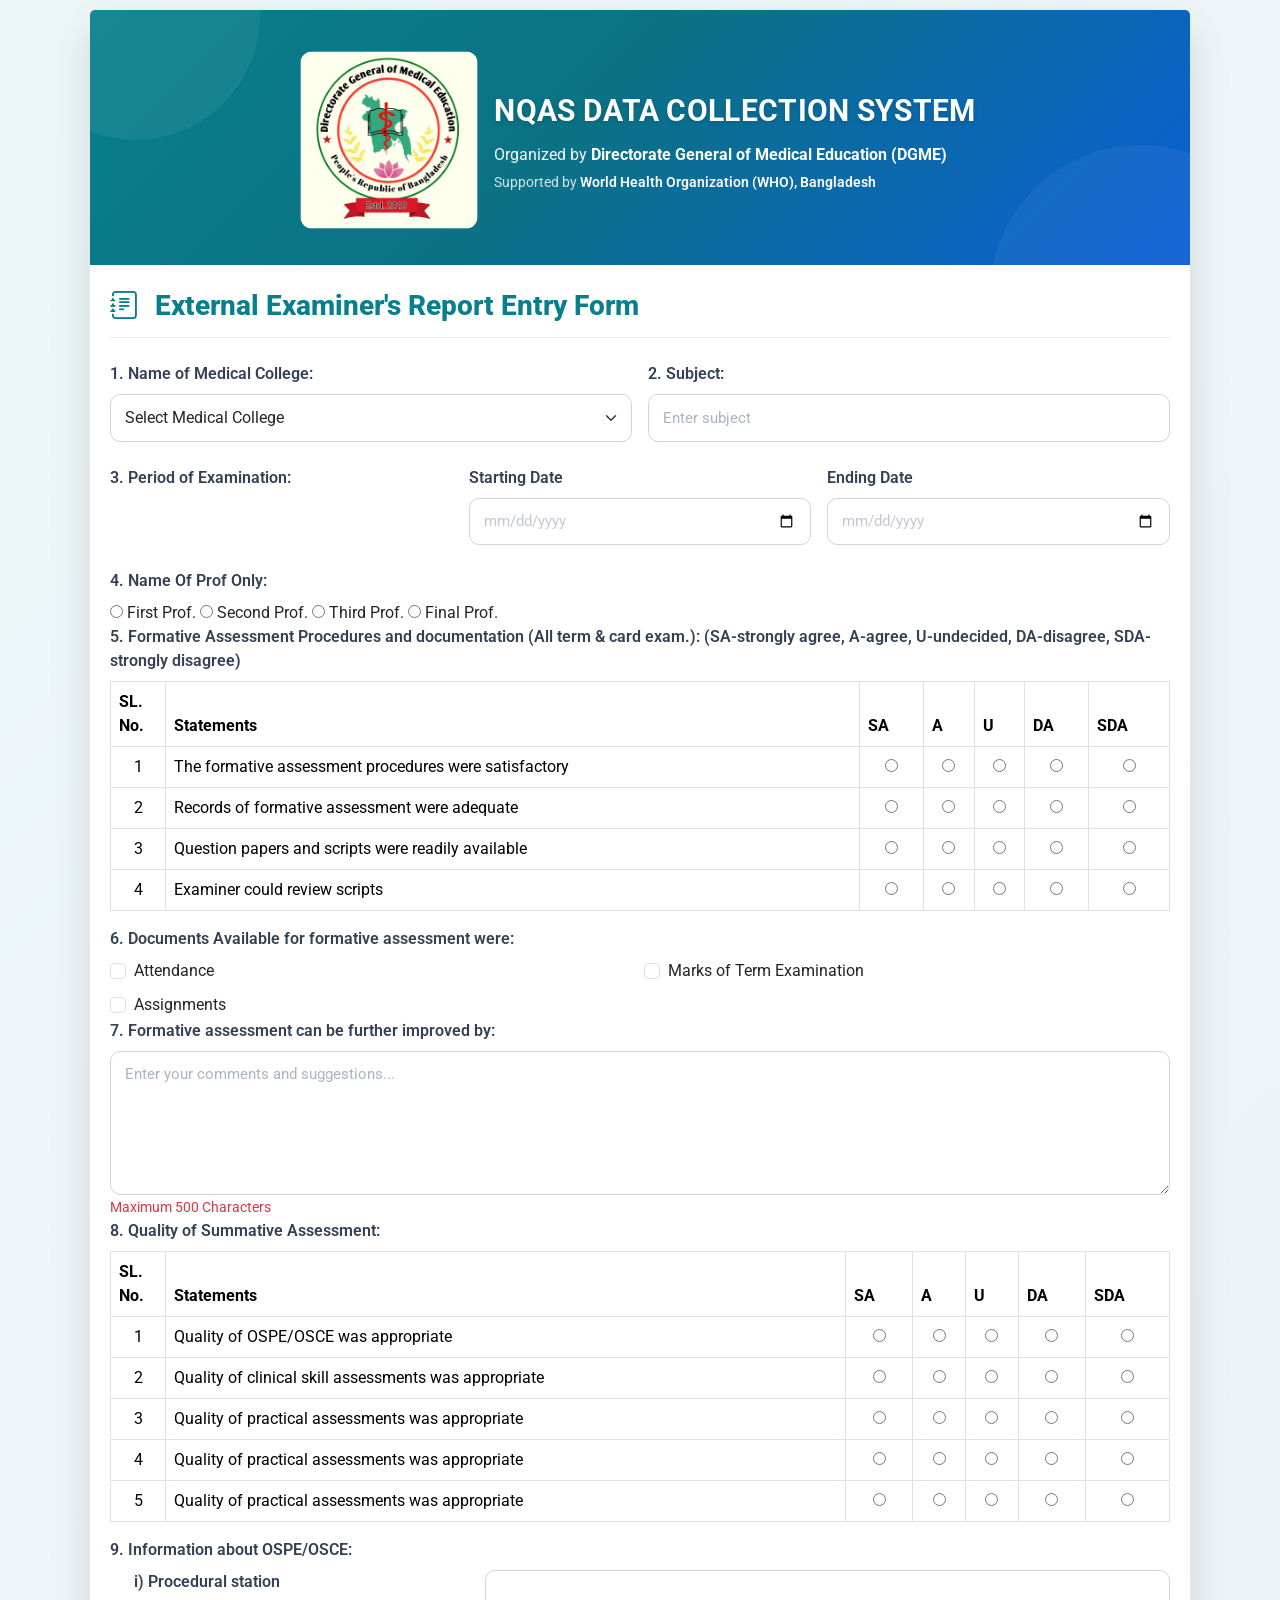
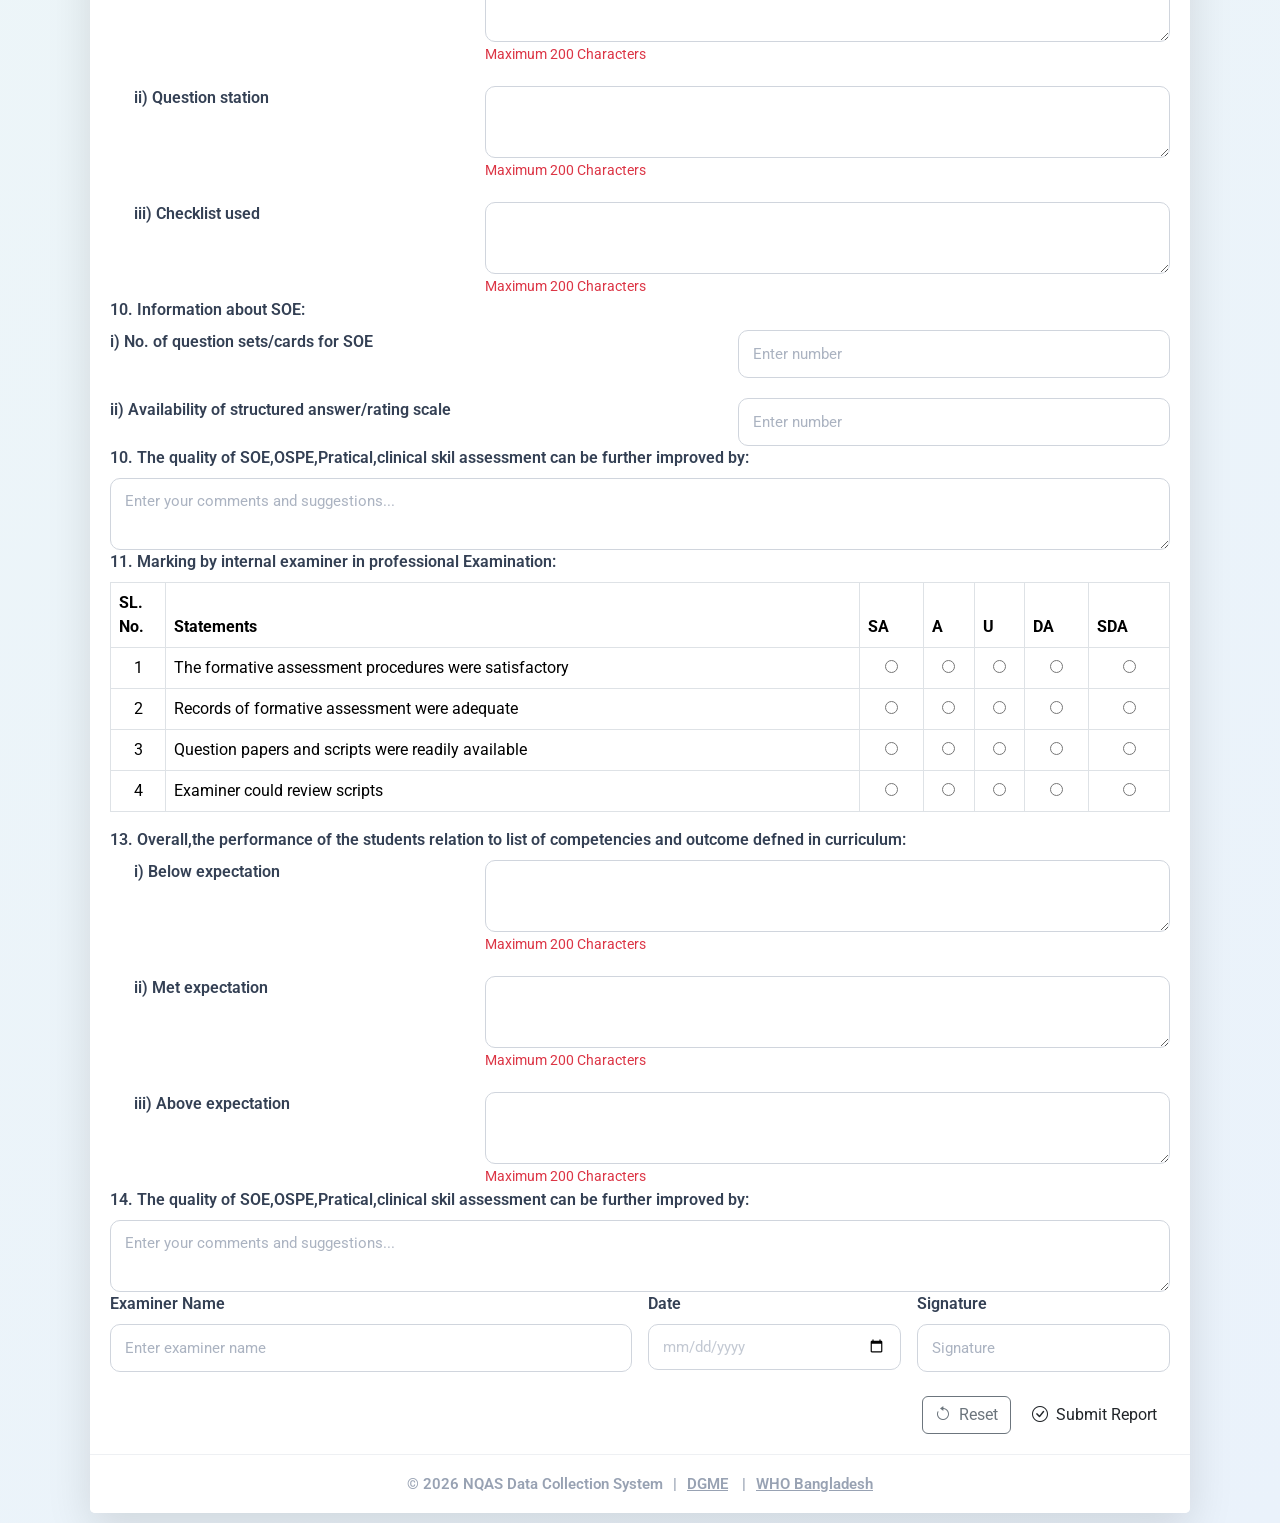
<file: externalexaminer.html>
<!doctype html>
<html lang="en">
  <head>
    <meta charset="UTF-8" />
    <meta name="viewport" content="width=device-width, initial-scale=1.0" />
    <title>External Examiner Reports</title>
    <!-- Bootstrap 5 -->
    <link
      href="https://cdn.jsdelivr.net/npm/bootstrap@5.3.3/dist/css/bootstrap.min.css"
      rel="stylesheet"
    />
    <!-- Google Frontend -->
    <link rel="preconnect" href="https://fonts.googleapis.com" />
    <link rel="preconnect" href="https://fonts.gstatic.com" crossorigin />
    <link
      href="https://fonts.googleapis.com/css2?family=Roboto:ital,wght@0,100..900;1,100..900&display=swap"
      rel="stylesheet"
    />
    <!-- Bootstrap Icons -->
    <link
      href="https://cdn.jsdelivr.net/npm/bootstrap-icons@1.11.3/font/bootstrap-icons.css"
      rel="stylesheet"
    />
    <!-- Main Style CSS -->
    <link rel="stylesheet" href="asstes/css/style.css" />
    <!-- Responsive Style CSS -->
    <link rel="stylesheet" href="asstes/css/media.css" />
  </head>

  <body>
    <div class="main-wrapper">
      <div class="main-card">
        <!-- =========== NQAS System Header Section Start============== -->
        <div class="nqas-system-header">
          <!-- Logo -->
          <div class="nqas-system-header-icon">
            <img
              src="asstes/images/12013.jpg"
              width="150"
              height="150"
              alt="NQAS Logo"
            />
          </div>

          <!-- Content -->
          <div class="nqas-system-header-content">
            <div class="nqas-system-header-title">
              NQAS Data Collection System
            </div>

            <div class="nqas-system-header-subtitle">
              Organized by
              <strong> Directorate General of Medical Education (DGME) </strong>
            </div>

            <div class="nqas-system-header-support">
              Supported by
              <strong> World Health Organization (WHO), Bangladesh </strong>
            </div>
          </div>
        </div>
        <!-- =========NQAS System Header Section End ============== -->
        <div class="nqas-card-content">
          <!-- ==========================  External Examiner's Report========================== -->

          <div class="nqas-form-report-wrapper">
            <div class="nqas-form-report-body">
              <div class="nqas-form-section-title">
                <i class="bi bi-journal-text"></i>
                External Examiner's Report Entry Form
              </div>
              <form>
                <div class="row g-3 mb-4">
                  <div class="col-12 col-md-6">
                    <label for="medical_college" class="form-label">
                      1. Name of Medical College:
                    </label>

                    <select
                      name="medical_college"
                      id="medical_college"
                      class="form-select"
                      required
                    >
                      <option value="" selected disabled>
                        Select Medical College
                      </option>
                      <option value="Dhaka Medical College">
                        Dhaka Medical College
                      </option>
                      <option value="Sir Salimullah Medical College">
                        Sir Salimullah Medical College
                      </option>
                      <option value="Shaheed Suhrawardy Medical College">
                        Shaheed Suhrawardy Medical College
                      </option>
                      <option value="Mymensingh Medical College">
                        Mymensingh Medical College
                      </option>
                      <option value="Chattogram Medical College">
                        Chattogram Medical College
                      </option>
                      <option value="Rajshahi Medical College">
                        Rajshahi Medical College
                      </option>
                      <option value="MAG Osmani Medical College">
                        MAG Osmani Medical College
                      </option>
                      <option value="Sher-E-Bangla Medical College">
                        Sher-E-Bangla Medical College
                      </option>
                      <option value="Rangpur Medical College">
                        Rangpur Medical College
                      </option>
                      <option value="Khulna Medical College">
                        Khulna Medical College
                      </option>
                    </select>
                  </div>

                  <div class="col-12 col-md-6">
                    <label class="form-label">2. Subject:</label>
                    <input
                      type="text"
                      class="form-control"
                      placeholder="Enter subject"
                    />
                  </div>
                </div>
                <!-- 3 -->
                <div class="row g-3 mb-4">
                  <div class="col-12 col-md-4">
                    <label class="form-label">3. Period of Examination:</label>
                  </div>

                  <div class="col-12 col-sm-6 col-md-4">
                    <label class="form-label">Starting Date</label>
                    <input type="date" class="form-control" />
                  </div>

                  <div class="col-12 col-sm-6 col-md-4">
                    <label class="form-label">Ending Date</label>
                    <input type="date" class="form-control" />
                  </div>
                </div>

                <!-- 4 -->
                <div class="nqas-question">
                  <label class="form-label nqas-question-label">
                    4. Name Of Prof Only:
                  </label>
                  <div class="nqas-choice-box">
                    <label class="nqas-choice">
                      <input type="radio" name="phase" value="1st" />
                      First Prof.
                    </label>

                    <label class="nqas-choice">
                      <input type="radio" name="phase" value="2nd" />
                      Second Prof.
                    </label>

                    <label class="nqas-choice">
                      <input type="radio" name="phase" value="3rd" />
                      Third Prof.
                    </label>

                    <label class="nqas-choice">
                      <input type="radio" name="phase" value="4th" />
                      Final Prof.
                    </label>
                  </div>
                </div>

                <!-- 5 -->
                <div class="nqas-question">
                  <label class="form-label nqas-question-label">
                    5. Formative Assessment Procedures and documentation (All
                    term & card exam.):
                    <span class="assessment-note">
                      (SA-strongly agree, A-agree, U-undecided, DA-disagree,
                      SDA-strongly disagree)
                    </span>
                  </label>

                  <div class="table-scroll">
                    <table class="table table-bordered report-table">
                      <thead>
                        <tr>
                          <th width="55">SL. No.</th>
                          <th class="statement">Statements</th>
                          <th>SA</th>
                          <th>A</th>
                          <th>U</th>
                          <th>DA</th>
                          <th>SDA</th>
                        </tr>
                      </thead>

                      <tbody>
                        <tr>
                          <td class="text-center">1</td>
                          <td>
                            The formative assessment procedures were
                            satisfactory
                          </td>
                          <td class="text-center">
                            <input type="radio" name="q1" />
                          </td>
                          <td class="text-center">
                            <input type="radio" name="q1" />
                          </td>
                          <td class="text-center">
                            <input type="radio" name="q1" />
                          </td>
                          <td class="text-center">
                            <input type="radio" name="q1" />
                          </td>
                          <td class="text-center">
                            <input type="radio" name="q1" />
                          </td>
                        </tr>

                        <tr>
                          <td class="text-center">2</td>
                          <td>Records of formative assessment were adequate</td>
                          <td class="text-center">
                            <input type="radio" name="q2" />
                          </td>
                          <td class="text-center">
                            <input type="radio" name="q2" />
                          </td>
                          <td class="text-center">
                            <input type="radio" name="q2" />
                          </td>
                          <td class="text-center">
                            <input type="radio" name="q2" />
                          </td>
                          <td class="text-center">
                            <input type="radio" name="q2" />
                          </td>
                        </tr>

                        <tr>
                          <td class="text-center">3</td>
                          <td>
                            Question papers and scripts were readily available
                          </td>
                          <td class="text-center">
                            <input type="radio" name="q3" />
                          </td>
                          <td class="text-center">
                            <input type="radio" name="q3" />
                          </td>
                          <td class="text-center">
                            <input type="radio" name="q3" />
                          </td>
                          <td class="text-center">
                            <input type="radio" name="q3" />
                          </td>
                          <td class="text-center">
                            <input type="radio" name="q3" />
                          </td>
                        </tr>

                        <tr>
                          <td class="text-center">4</td>
                          <td>Examiner could review scripts</td>
                          <td class="text-center">
                            <input type="radio" name="q4" />
                          </td>
                          <td class="text-center">
                            <input type="radio" name="q4" />
                          </td>
                          <td class="text-center">
                            <input type="radio" name="q4" />
                          </td>
                          <td class="text-center">
                            <input type="radio" name="q4" />
                          </td>
                          <td class="text-center">
                            <input type="radio" name="q4" />
                          </td>
                        </tr>
                      </tbody>
                    </table>
                  </div>
                </div>

                <!-- 6 -->
                <div class="nqas-question">
                  <label class="form-label nqas-question-label">
                    6. Documents Available for formative assessment were:
                  </label>

                  <div class="row g-2">
                    <div class="col-12 col-md-6">
                      <div class="form-check">
                        <input
                          class="form-check-input"
                          type="checkbox"
                          id="attendance"
                        />
                        <label class="form-check-label" for="attendance"
                          >Attendance</label
                        >
                      </div>
                    </div>

                    <div class="col-12 col-md-6">
                      <div class="form-check">
                        <input
                          class="form-check-input"
                          type="checkbox"
                          id="marks"
                        />
                        <label class="form-check-label" for="marks"
                          >Marks of Term Examination</label
                        >
                      </div>
                    </div>

                    <div class="col-12 col-md-6">
                      <div class="form-check">
                        <input
                          class="form-check-input"
                          type="checkbox"
                          id="assignments"
                        />
                        <label class="form-check-label" for="assignments"
                          >Assignments</label
                        >
                      </div>
                    </div>
                  </div>
                </div>

                <!-- 7 -->
                <div class="nqas-question">
                  <label class="form-label nqas-question-label">
                    7. Formative assessment can be further improved by:
                  </label>

                  <textarea
                    name="comments"
                    id="comments"
                    class="form-control"
                    rows="5"
                    maxlength="500"
                    placeholder="Enter your comments and suggestions..."
                  ></textarea>

                  <small class="text-danger">Maximum 500 Characters</small>
                </div>

                <!-- 8 -->
                <div class="nqas-question">
                  <label class="form-label nqas-question-label">
                    8. Quality of Summative Assessment:
                  </label>

                  <div class="table-scroll">
                    <table class="table table-bordered report-table">
                      <thead>
                        <tr>
                          <th width="55">SL. No.</th>
                          <th class="statement">Statements</th>
                          <th>SA</th>
                          <th>A</th>
                          <th>U</th>
                          <th>DA</th>
                          <th>SDA</th>
                        </tr>
                      </thead>

                      <tbody>
                        <tr>
                          <td class="text-center">1</td>
                          <td>Quality of OSPE/OSCE was appropriate</td>
                          <td class="text-center">
                            <input type="radio" name="q5" />
                          </td>
                          <td class="text-center">
                            <input type="radio" name="q5" />
                          </td>
                          <td class="text-center">
                            <input type="radio" name="q5" />
                          </td>
                          <td class="text-center">
                            <input type="radio" name="q5" />
                          </td>
                          <td class="text-center">
                            <input type="radio" name="q5" />
                          </td>
                        </tr>

                        <tr>
                          <td class="text-center">2</td>
                          <td>
                            Quality of clinical skill assessments was
                            appropriate
                          </td>
                          <td class="text-center">
                            <input type="radio" name="q6" />
                          </td>
                          <td class="text-center">
                            <input type="radio" name="q6" />
                          </td>
                          <td class="text-center">
                            <input type="radio" name="q6" />
                          </td>
                          <td class="text-center">
                            <input type="radio" name="q6" />
                          </td>
                          <td class="text-center">
                            <input type="radio" name="q6" />
                          </td>
                        </tr>

                        <tr>
                          <td class="text-center">3</td>
                          <td>
                            Quality of practical assessments was appropriate
                          </td>
                          <td class="text-center">
                            <input type="radio" name="q7" />
                          </td>
                          <td class="text-center">
                            <input type="radio" name="q7" />
                          </td>
                          <td class="text-center">
                            <input type="radio" name="q7" />
                          </td>
                          <td class="text-center">
                            <input type="radio" name="q7" />
                          </td>
                          <td class="text-center">
                            <input type="radio" name="q7" />
                          </td>
                        </tr>

                        <tr>
                          <td class="text-center">4</td>
                          <td>
                            Quality of practical assessments was appropriate
                          </td>
                          <td class="text-center">
                            <input type="radio" name="q8" />
                          </td>
                          <td class="text-center">
                            <input type="radio" name="q8" />
                          </td>
                          <td class="text-center">
                            <input type="radio" name="q8" />
                          </td>
                          <td class="text-center">
                            <input type="radio" name="q8" />
                          </td>
                          <td class="text-center">
                            <input type="radio" name="q8" />
                          </td>
                        </tr>

                        <tr>
                          <td class="text-center">5</td>
                          <td>
                            Quality of practical assessments was appropriate
                          </td>
                          <td class="text-center">
                            <input type="radio" name="q9" />
                          </td>
                          <td class="text-center">
                            <input type="radio" name="q9" />
                          </td>
                          <td class="text-center">
                            <input type="radio" name="q9" />
                          </td>
                          <td class="text-center">
                            <input type="radio" name="q9" />
                          </td>
                          <td class="text-center">
                            <input type="radio" name="q9" />
                          </td>
                        </tr>
                      </tbody>
                    </table>
                  </div>
                </div>

                <!-- 9 -->
                <div class="nqas-question">
                  <label class="form-label nqas-question-label">
                    9. Information about OSPE/OSCE:
                  </label>

                  <div class="row g-3 nqas-inline-field ms-3">
                    <div class="col-12 col-md-4">
                      <label class="form-label">i) Procedural station</label>
                    </div>
                    <div class="col-12 col-md-8">
                      <textarea
                        name="procedural_station"
                        class="form-control"
                      ></textarea>
                      <small class="text-danger">Maximum 200 Characters</small>
                    </div>
                  </div>

                  <div class="row g-3 nqas-inline-field mt-1 ms-3">
                    <div class="col-12 col-md-4">
                      <label class="form-label">ii) Question station</label>
                    </div>
                    <div class="col-12 col-md-8">
                      <textarea
                        name="question_station"
                        class="form-control"
                      ></textarea>
                      <small class="text-danger">Maximum 200 Characters</small>
                    </div>
                  </div>

                  <div class="row g-3 nqas-inline-field mt-1 ms-3">
                    <div class="col-12 col-md-4">
                      <label class="form-label">iii) Checklist used</label>
                    </div>
                    <div class="col-12 col-md-8">
                      <textarea
                        name="checklist_used"
                        class="form-control"
                      ></textarea>
                      <small class="text-danger">Maximum 200 Characters</small>
                    </div>
                  </div>
                </div>

                <!-- 10 -->
                <div class="nqas-question">
                  <label class="form-label nqas-question-label">
                    10. Information about SOE:
                  </label>

                  <div class="row g-3 nqas-inline-field">
                    <div class="col-12 col-md-7">
                      <label class="form-label">
                        i) No. of question sets/cards for SOE
                      </label>
                    </div>
                    <div class="col-12 col-md-5">
                      <input
                        type="number"
                        name="question_sets_cards"
                        class="form-control"
                        placeholder="Enter number"
                      />
                    </div>
                  </div>

                  <div class="row g-3 nqas-inline-field mt-1">
                    <div class="col-12 col-md-7">
                      <label class="form-label">
                        ii) Availability of structured answer/rating scale
                      </label>
                    </div>
                    <div class="col-12 col-md-5">
                      <input
                        type="number"
                        name="structured_answer_rating_scale"
                        class="form-control"
                        placeholder="Enter number"
                      />
                    </div>
                  </div>
                </div>

                <!-- 10 -->
                <div class="nqas-question">
                  <label class="form-label nqas-question-label">
                    10. The quality of SOE,OSPE,Pratical,clinical skil
                    assessment can be further improved by:
                  </label>
                  <textarea
                    class="form-control comment-box"
                    placeholder="Enter your comments and suggestions..."
                  ></textarea>
                </div>
                <!-- 11 -->
                <div class="nqas-question">
                  <label class="form-label nqas-question-label">
                    11. Marking by internal examiner in professional
                    Examination:
                  </label>

                  <div class="table-scroll">
                    <table class="table table-bordered report-table">
                      <thead>
                        <tr>
                          <th width="55">SL. No.</th>
                          <th class="statement">Statements</th>
                          <th>SA</th>
                          <th>A</th>
                          <th>U</th>
                          <th>DA</th>
                          <th>SDA</th>
                        </tr>
                      </thead>

                      <tbody>
                        <tr>
                          <td class="text-center">1</td>
                          <td>
                            The formative assessment procedures were
                            satisfactory
                          </td>
                          <td class="text-center">
                            <input type="radio" name="q1" />
                          </td>
                          <td class="text-center">
                            <input type="radio" name="q1" />
                          </td>
                          <td class="text-center">
                            <input type="radio" name="q1" />
                          </td>
                          <td class="text-center">
                            <input type="radio" name="q1" />
                          </td>
                          <td class="text-center">
                            <input type="radio" name="q1" />
                          </td>
                        </tr>

                        <tr>
                          <td class="text-center">2</td>
                          <td>Records of formative assessment were adequate</td>
                          <td class="text-center">
                            <input type="radio" name="q2" />
                          </td>
                          <td class="text-center">
                            <input type="radio" name="q2" />
                          </td>
                          <td class="text-center">
                            <input type="radio" name="q2" />
                          </td>
                          <td class="text-center">
                            <input type="radio" name="q2" />
                          </td>
                          <td class="text-center">
                            <input type="radio" name="q2" />
                          </td>
                        </tr>

                        <tr>
                          <td class="text-center">3</td>
                          <td>
                            Question papers and scripts were readily available
                          </td>
                          <td class="text-center">
                            <input type="radio" name="q3" />
                          </td>
                          <td class="text-center">
                            <input type="radio" name="q3" />
                          </td>
                          <td class="text-center">
                            <input type="radio" name="q3" />
                          </td>
                          <td class="text-center">
                            <input type="radio" name="q3" />
                          </td>
                          <td class="text-center">
                            <input type="radio" name="q3" />
                          </td>
                        </tr>

                        <tr>
                          <td class="text-center">4</td>
                          <td>Examiner could review scripts</td>
                          <td class="text-center">
                            <input type="radio" name="q4" />
                          </td>
                          <td class="text-center">
                            <input type="radio" name="q4" />
                          </td>
                          <td class="text-center">
                            <input type="radio" name="q4" />
                          </td>
                          <td class="text-center">
                            <input type="radio" name="q4" />
                          </td>
                          <td class="text-center">
                            <input type="radio" name="q4" />
                          </td>
                        </tr>
                      </tbody>
                    </table>
                  </div>
                </div>
                <!-- 13 -->
                <div class="nqas-question">
                  <label class="form-label nqas-question-label">
                    13. Overall,the performance of the students relation to list
                    of competencies and outcome defned in curriculum:
                  </label>

                  <div class="row g-3 nqas-inline-field ms-3">
                    <div class="col-12 col-md-4">
                      <label class="form-label">i) Below expectation</label>
                    </div>
                    <div class="col-12 col-md-8">
                      <textarea
                        name="procedural_station"
                        class="form-control"
                      ></textarea>
                      <small class="text-danger">Maximum 200 Characters</small>
                    </div>
                  </div>

                  <div class="row g-3 nqas-inline-field mt-1 ms-3">
                    <div class="col-12 col-md-4">
                      <label class="form-label">ii) Met expectation</label>
                    </div>
                    <div class="col-12 col-md-8">
                      <textarea
                        name="question_station"
                        class="form-control"
                      ></textarea>
                      <small class="text-danger">Maximum 200 Characters</small>
                    </div>
                  </div>

                  <div class="row g-3 nqas-inline-field mt-1 ms-3">
                    <div class="col-12 col-md-4">
                      <label class="form-label">iii) Above expectation</label>
                    </div>
                    <div class="col-12 col-md-8">
                      <textarea
                        name="checklist_used"
                        class="form-control"
                      ></textarea>
                      <small class="text-danger">Maximum 200 Characters</small>
                    </div>
                  </div>
                </div>

                <div class="nqas-question">
                  <label class="form-label nqas-question-label">
                    14. The quality of SOE,OSPE,Pratical,clinical skil
                    assessment can be further improved by:
                  </label>
                  <textarea
                    class="form-control comment-box"
                    placeholder="Enter your comments and suggestions..."
                  ></textarea>
                </div>

                <!-- Signature -->
                <div class="signature-box mb-4">
                  <div class="row g-3">
                    <div class="col-12 col-md-6">
                      <label class="form-label">Examiner Name</label>
                      <input
                        type="text"
                        class="form-control"
                        placeholder="Enter examiner name"
                      />
                    </div>

                    <div class="col-12 col-sm-6 col-md-3">
                      <label class="form-label">Date</label>
                      <input type="date" class="form-control" />
                    </div>

                    <div class="col-12 col-sm-6 col-md-3">
                      <label class="form-label">Signature</label>
                      <input
                        type="text"
                        class="form-control"
                        placeholder="Signature"
                      />
                    </div>
                  </div>
                </div>

                <!-- Buttons -->
                <div class="form-actions d-flex gap-2 justify-content-end">
                  <button
                    type="reset"
                    class="btn btn-outline-secondary btn-reset"
                  >
                    <i class="bi bi-arrow-counterclockwise me-1"></i>
                    Reset
                  </button>

                  <button type="submit" class="btn btn-submit">
                    <i class="bi bi-check-circle me-1"></i>
                    Submit Report
                  </button>
                </div>
              </form>
            </div>
          </div>
        </div>
        <!-- ===========Footer============== -->
        <footer class="footer">
          © 2026 NQAS Data Collection System<span>|</span
          ><a target="_blank" href="https://dgme.gov.bd/">DGME</a> <span>|</span
          ><a target="_blank" href="https://www.who.int/">WHO Bangladesh</a>
        </footer>
      </div>
    </div>
    <!-- Bootstrap JS -->
    <script src="https://cdn.jsdelivr.net/npm/bootstrap@5.3.3/dist/js/bootstrap.bundle.min.js"></script>
  </body>
</html>
</file>
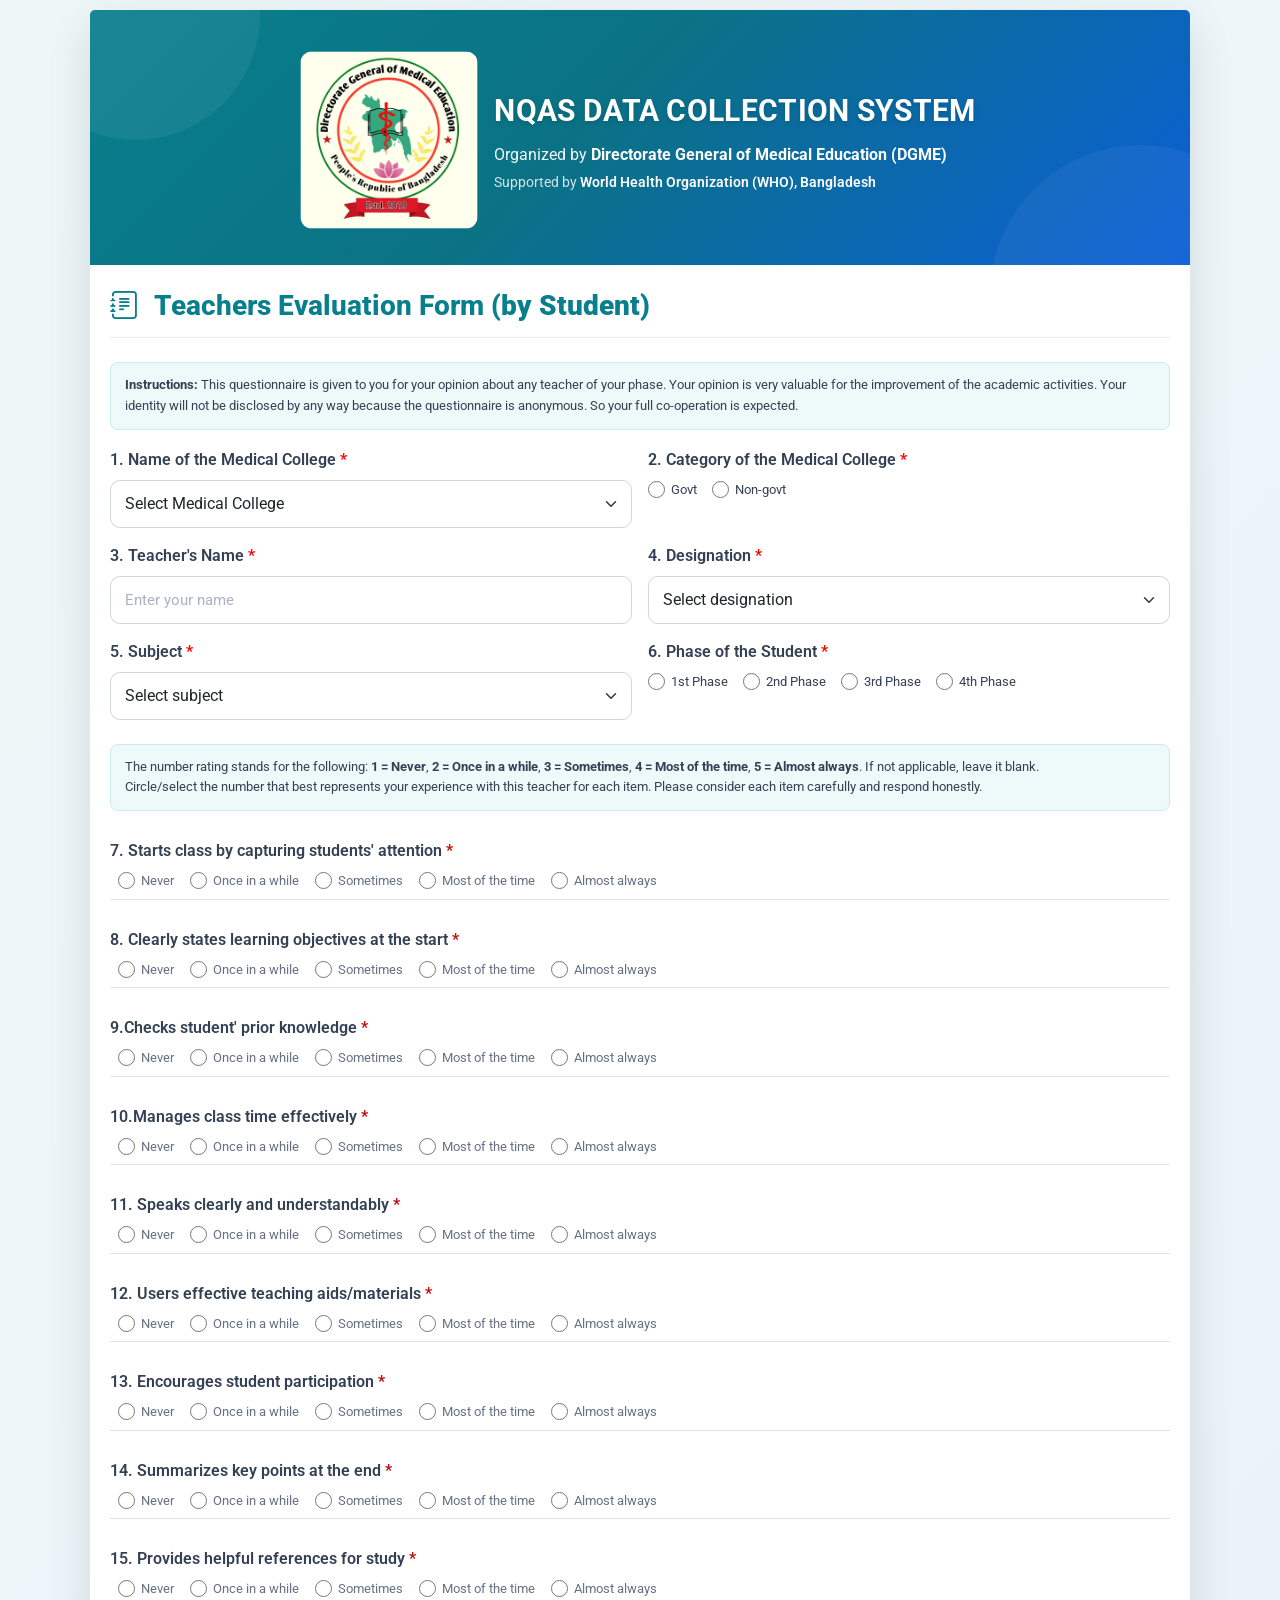
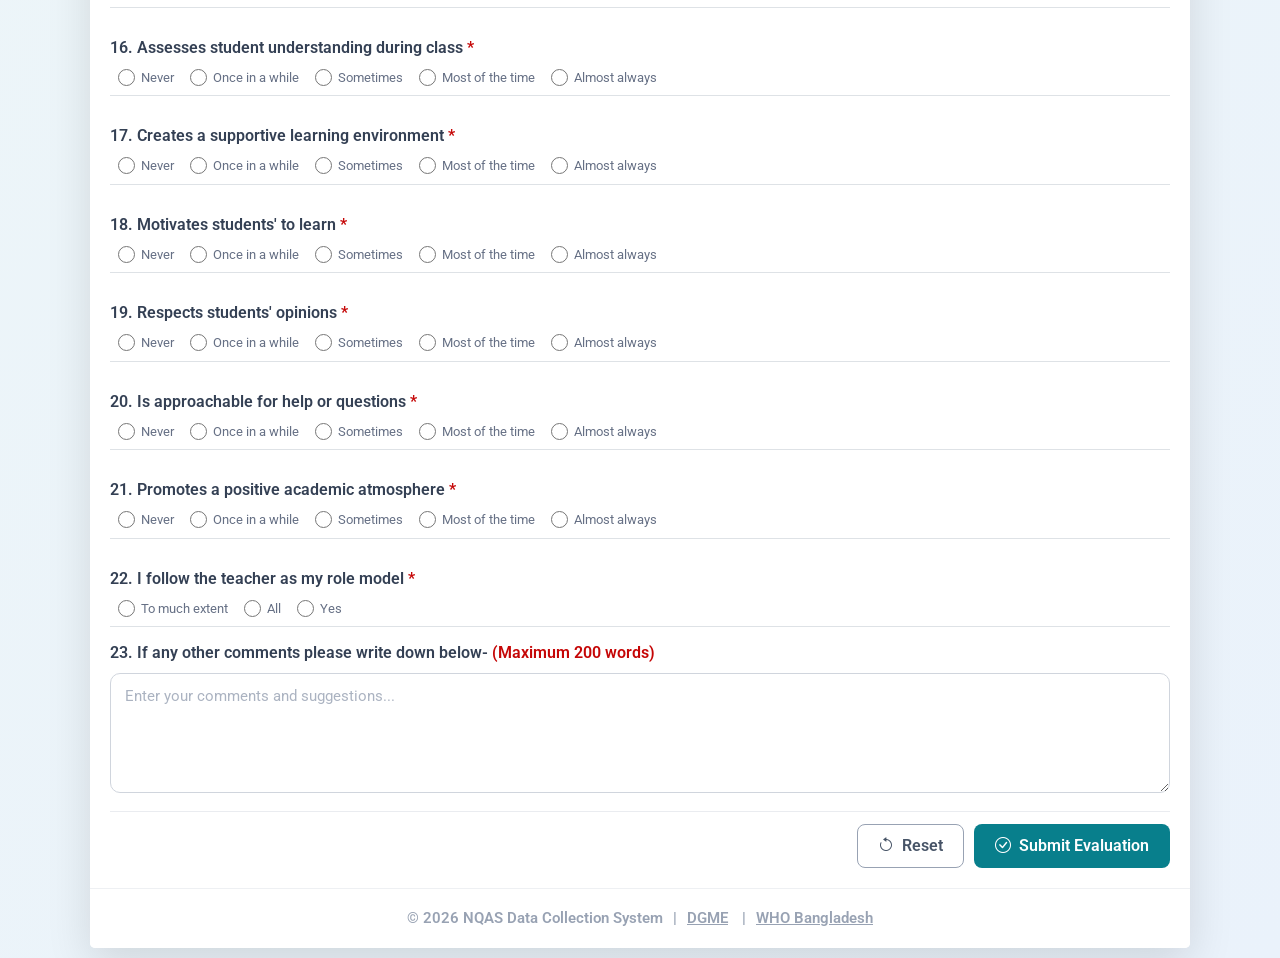
<file: teachersEvaluation.html>
<!doctype html>
<html lang="en">
  <head>
    <meta charset="UTF-8" />
    <meta name="viewport" content="width=device-width, initial-scale=1.0" />
    <title>Teachers Evaluation</title>
    <!-- Bootstrap 5 -->
    <link
      href="https://cdn.jsdelivr.net/npm/bootstrap@5.3.3/dist/css/bootstrap.min.css"
      rel="stylesheet"
    />
    <!-- Google Frontend -->
    <link rel="preconnect" href="https://fonts.googleapis.com" />
    <link rel="preconnect" href="https://fonts.gstatic.com" crossorigin />
    <link
      href="https://fonts.googleapis.com/css2?family=Roboto:ital,wght@0,100..900;1,100..900&display=swap"
      rel="stylesheet"
    />
    <!-- Bootstrap Icons -->
    <link
      href="https://cdn.jsdelivr.net/npm/bootstrap-icons@1.11.3/font/bootstrap-icons.css"
      rel="stylesheet"
    />
    <!-- Main Style CSS -->
    <link rel="stylesheet" href="asstes/css/style.css" />
    <!-- Responsive Style CSS -->
    <link rel="stylesheet" href="asstes/css/media.css" />
  </head>

  <body>
    <div class="main-wrapper">
      <div class="main-card">
        <!-- =========== NQAS System Header Section Start============== -->
        <div class="nqas-system-header">
          <!-- Logo -->
          <div class="nqas-system-header-icon">
            <img
              src="asstes/images/12013.jpg"
              width="150"
              height="150"
              alt="NQAS Logo"
            />
          </div>

          <!-- Content -->
          <div class="nqas-system-header-content">
            <div class="nqas-system-header-title">
              NQAS Data Collection System
            </div>

            <div class="nqas-system-header-subtitle">
              Organized by
              <strong> Directorate General of Medical Education (DGME) </strong>
            </div>

            <div class="nqas-system-header-support">
              Supported by
              <strong> World Health Organization (WHO), Bangladesh </strong>
            </div>
          </div>
        </div>
        <!-- =========NQAS System Header Section End ============== -->

        


<div class="nqas-teacher-evaluation nqas-teacher-evaluation__card-content">
          <div class="nqas-teacher-evaluation__form-report-wrapper">
            <div class="nqas-teacher-evaluation__form-report-body">
              <!-- <div class="nqas-teacher-evaluation__form-section-title">
                <i class="bi bi-journal-text"></i>
                Teachers Evaluation Form <strong>(by Student)</strong>
              </div> -->
              <div class="nqas-form-section-title">
                        <i class="bi bi-journal-text"></i>
                        Teachers Evaluation Form <strong>(by Student)</strong>
            </div>
              <!-- Instructions -->
              <div class="nqas-teacher-evaluation__form-instruction">
                <strong>Instructions:</strong>
                This questionnaire is given to you for your opinion about any
                teacher of your phase. Your opinion is very valuable for the
                improvement of the academic activities. Your identity will not
                be disclosed by any way because the questionnaire is anonymous.
                So your full co-operation is expected.
              </div>

              <form class="nqas-teacher-evaluation__form" id="teacherEvaluationForm">
                <div class="row g-3">
                  <!-- Question 1 -->
                  <div class="col-12 col-md-6">
                    <label class="form-label" for="medicalCollege">
                      1. Name of the Medical College
                      <span style="color: red">*</span>
                    </label>
                    <select
                      name="medical_college"
                      id="medical_college"
                      class="form-select"
                      required
                    >
                      <option value="" selected disabled>
                        Select Medical College
                      </option>
                      <option value="Dhaka Medical College">
                        Dhaka Medical College
                      </option>
                      <option value="Sir Salimullah Medical College">
                        Sir Salimullah Medical College
                      </option>
                      <option value="Shaheed Suhrawardy Medical College">
                        Shaheed Suhrawardy Medical College
                      </option>
                      <option value="Mymensingh Medical College">
                        Mymensingh Medical College
                      </option>
                      <option value="Chattogram Medical College">
                        Chattogram Medical College
                      </option>
                      <option value="Rajshahi Medical College">
                        Rajshahi Medical College
                      </option>
                      <option value="MAG Osmani Medical College">
                        MAG Osmani Medical College
                      </option>
                      <option value="Sher-E-Bangla Medical College">
                        Sher-E-Bangla Medical College
                      </option>
                      <option value="Rangpur Medical College">
                        Rangpur Medical College
                      </option>
                      <option value="Khulna Medical College">
                        Khulna Medical College
                      </option>
                    </select>
                  </div>

                  <div class="col-12 col-md-6">
                    <label class="form-label">
                      2. Category of the Medical College
                      <span style="color: red">*</span>
                    </label>

                    <div class="nqas-teacher-evaluation__choice-box">
                      <label class="nqas-teacher-evaluation__choice">
                        <input
                          type="radio"
                          name="college_category"
                          value="govt"
                        />
                        Govt
                      </label>

                      <label class="nqas-teacher-evaluation__choice">
                        <input
                          type="radio"
                          name="college_category"
                          value="non-govt"
                        />
                        Non-govt
                      </label>
                    </div>
                  </div>
                  <!-- Question 3 -->
                  <div class="col-12 col-md-6">
                    <label class="form-label" for="studentName">
                      3. Teacher's Name <span style="color: red">*</span>
                    </label>
                    <input
                      type="text"
                      id="studentName"
                      name="student_name"
                      class="form-control"
                      placeholder="Enter your name"
                    />
                  </div>
                  <!-- Question 4 -->
                  <div class="col-12 col-md-6">
                    <label class="form-label" for="designation">
                      4. Designation <span style="color: red">*</span>
                    </label>
                    <select
                      id="designation"
                      name="designation"
                      class="form-select"
                      required
                    >
                      <option value="" selected disabled>
                        Select designation
                      </option>
                      <option>Professor</option>
                      <option>Associate Professor</option>
                      <option>Assistant Professor</option>
                      <option>Lecturer</option>
                    </select>
                  </div>
                  <!-- Question 5 -->
                  <div class="col-12 col-md-6">
                    <label class="form-label" for="subject">
                      5. Subject <span style="color: red">*</span></label
                    >
                    <select id="subject" name="subject" class="form-select">
                      <option value="" selected disabled>Select subject</option>
                      <option>Anatomy</option>
                      <option>Physiology</option>
                      <option>Biochemistry</option>
                      <option>Pathology</option>
                      <option>Pharmacology</option>
                      <option>Medicine</option>
                      <option>Surgery</option>
                      <option>Other</option>
                    </select>
                  </div>
                <!-- Question 6 -->
                  <div class="col-12 col-md-6">
                    <label class="form-label">
                      6. Phase of the Student
                      <span style="color: red">*</span></label
                    >
                    <div class="nqas-teacher-evaluation__choice-box">
                      <label class="nqas-teacher-evaluation__choice">
                        <input type="radio" name="phase" value="1st" />
                        1st Phase
                      </label>

                      <label class="nqas-teacher-evaluation__choice">
                        <input type="radio" name="phase" value="2nd" />
                        2nd Phase
                      </label>

                      <label class="nqas-teacher-evaluation__choice">
                        <input type="radio" name="phase" value="3rd" />
                        3rd Phase
                      </label>

                      <label class="nqas-teacher-evaluation__choice">
                        <input type="radio" name="phase" value="4th" />
                        4th Phase
                      </label>
                    </div>
                  </div>
                </div>

                <!-- Rating Instruction -->
                <section class="nqas-teacher-evaluation__form-section">
<div class="nqas-teacher-evaluation__rating-info mt-4">
                    The number rating stands for the following:
                    <strong>1 = Never</strong>,
                    <strong>2 = Once in a while</strong>,
                    <strong>3 = Sometimes</strong>,
                    <strong>4 = Most of the time</strong>,
                    <strong>5 = Almost always</strong>. If not applicable, leave
                    it blank.
                    <br />
                    Circle/select the number that best represents your
                    experience with this teacher for each item. Please consider
                    each item carefully and respond honestly.
                  </div>

                  <!-- Question 7 -->
                  <div class="nqas-teacher-evaluation__rating-question">
                    <div class="nqas-teacher-evaluation__question-content pb-0 pb-md-2 border-0 border-md-bottom">
                      <label class="form-label">
                        7. Starts class by capturing students' attention
                        <span style="color: rgba(197, 4, 4, 0.993)"
                          >*</span
                        ></label
                      >
                      <div class="nqas-teacher-evaluation__rating-options">
                        <label class="nqas-teacher-evaluation__rating-option ms-md-2">
                          <input type="radio" name="rating[7]" value="1" />
                          <!-- <span>1</span> -->
                          <small>Never</small>
                        </label> 

                        <label class="nqas-teacher-evaluation__rating-option">
                          <input type="radio" name="rating[7]" value="2" />
                          <!-- <span>2</span> -->
                          <small>Once in a while</small>
                        </label>

                        <label class="nqas-teacher-evaluation__rating-option">
                          <input type="radio" name="rating[7]" value="3" />
                          <!-- <span>3</span> -->
                          <small>Sometimes</small>
                        </label>

                        <label class="nqas-teacher-evaluation__rating-option">
                          <input type="radio" name="rating[7]" value="4" />
                          <!-- <span>4</span> -->
                          <small>Most of the time</small>
                        </label>

                        <label class="nqas-teacher-evaluation__rating-option">
                          <input type="radio" name="rating[7]" value="5" />
                          <!-- <span>5</span> -->
                          <small>Almost always</small>
                        </label>
                      </div>
                    </div>
                  </div>

                  <!-- Question 8 -->
                  <div class="nqas-teacher-evaluation__rating-question">
                    <div class="nqas-teacher-evaluation__question-content pb-0 pb-md-2 border-0 border-md-bottom">
                      <label class="form-label">
                        8. Clearly states learning objectives at the start
                        <span style="color: rgba(197, 4, 4, 0.993)"
                          >*</span
                        ></label
                      >
                      <div class="nqas-teacher-evaluation__rating-options ms-md-2">
                        <label class="nqas-teacher-evaluation__rating-option">
                          <input type="radio" name="rating[8]" value="1" />
                          <!-- <span>1</span> -->
                          <small>Never</small>
                        </label>

                        <label class="nqas-teacher-evaluation__rating-option">
                          <input type="radio" name="rating[8]" value="2" />
                          <!-- <span>2</span> -->
                          <small>Once in a while</small>
                        </label>

                        <label class="nqas-teacher-evaluation__rating-option">
                          <input type="radio" name="rating[8]" value="3" />
                          <!-- <span>3</span> -->
                          <small>Sometimes</small>
                        </label>

                        <label class="nqas-teacher-evaluation__rating-option">
                          <input type="radio" name="rating[8]" value="4" />
                          <!-- <span>4</span> -->
                          <small>Most of the time</small>
                        </label>

                        <label class="nqas-teacher-evaluation__rating-option">
                          <input type="radio" name="rating[8]" value="5" />
                          <!-- <span>5</span> -->
                          <small>Almost always</small>
                        </label>
                      </div>
                    </div>
                  </div>
                  <!-- Question 9 -->
                  <div class="nqas-teacher-evaluation__rating-question">
                    <div class="nqas-teacher-evaluation__question-content pb-0 pb-md-2 border-0 border-md-bottom">
                      <label class="form-label">
                        9.Checks student' prior knowledge
                        <span style="color: rgba(197, 4, 4, 0.993)"
                          >*</span
                        ></label
                      >
                      <div class="nqas-teacher-evaluation__rating-options ms-2">
                        <label class="nqas-teacher-evaluation__rating-option">
                          <input type="radio" name="rating[9]" value="1" />
                          <!-- <span>1</span> -->
                          <small>Never</small>
                        </label>

                        <label class="nqas-teacher-evaluation__rating-option">
                          <input type="radio" name="rating[9]" value="2" />
                          <!-- <span>2</span> -->
                          <small>Once in a while</small>
                        </label>

                        <label class="nqas-teacher-evaluation__rating-option">
                          <input type="radio" name="rating[9]" value="3" />
                          <!-- <span>3</span> -->
                          <small>Sometimes</small>
                        </label>

                        <label class="nqas-teacher-evaluation__rating-option">
                          <input type="radio" name="rating[9]" value="4" />
                          <!-- <span>4</span> -->
                          <small>Most of the time</small>
                        </label>

                        <label class="nqas-teacher-evaluation__rating-option">
                          <input type="radio" name="rating[9]" value="5" />
                          <!-- <span>5</span> -->
                          <small>Almost always</small>
                        </label>
                      </div>
                    </div>
                  </div>
                  <!-- Question 10 -->
                  <div class="nqas-teacher-evaluation__rating-question">
                    <div class="nqas-teacher-evaluation__question-content pb-0 pb-md-2 border-0 border-md-bottom">
                      <label class="form-label">
                        10.Manages class time effectively
                        <span style="color: rgba(197, 4, 4, 0.993)"
                          >*</span
                        ></label
                      >
                      <div class="nqas-teacher-evaluation__rating-options ms-2">
                        <label class="nqas-teacher-evaluation__rating-option">
                          <input type="radio" name="rating[10]" value="1" />
                          <!-- <span>1</span> -->
                          <small>Never</small>
                        </label>

                        <label class="nqas-teacher-evaluation__rating-option">
                          <input type="radio" name="rating[10]" value="2" />
                          <!-- <span>2</span> -->
                          <small>Once in a while</small>
                        </label>

                        <label class="nqas-teacher-evaluation__rating-option">
                          <input type="radio" name="rating[10]" value="3" />
                          <!-- <span>3</span> -->
                          <small>Sometimes</small>
                        </label>

                        <label class="nqas-teacher-evaluation__rating-option">
                          <input type="radio" name="rating[10]" value="4" />
                          <!-- <span>4</span> -->
                          <small>Most of the time</small>
                        </label>

                        <label class="nqas-teacher-evaluation__rating-option">
                          <input type="radio" name="rating[10]" value="5" />
                          <!-- <span>5</span> -->
                          <small>Almost always</small>
                        </label>
                      </div>
                    </div>
                  </div>
                  <!-- Question 11 -->
                  <div class="nqas-teacher-evaluation__rating-question">
                    <div class="nqas-teacher-evaluation__question-content pb-0 pb-md-2 border-0 border-md-bottom">
                      <label class="form-label">
                        11. Speaks clearly and understandably
                        <span style="color: rgba(197, 4, 4, 0.993)"
                          >*</span
                        ></label
                      >
                      <div class="nqas-teacher-evaluation__rating-options ms-2">
                        <label class="nqas-teacher-evaluation__rating-option">
                          <input type="radio" name="rating[11]" value="1" />
                          <!-- <span>1</span> -->
                          <small>Never</small>
                        </label>

                        <label class="nqas-teacher-evaluation__rating-option">
                          <input type="radio" name="rating[11]" value="2" />
                          <!-- <span>2</span> -->
                          <small>Once in a while</small>
                        </label>

                        <label class="nqas-teacher-evaluation__rating-option">
                          <input type="radio" name="rating[11]" value="3" />
                          <!-- <span>3</span> -->
                          <small>Sometimes</small>
                        </label>

                        <label class="nqas-teacher-evaluation__rating-option">
                          <input type="radio" name="rating[11]" value="4" />
                          <!-- <span>4</span> -->
                          <small>Most of the time</small>
                        </label>

                        <label class="nqas-teacher-evaluation__rating-option">
                          <input type="radio" name="rating[11]" value="5" />
                          <!-- <span>5</span> -->
                          <small>Almost always</small>
                        </label>
                      </div>
                    </div>
                  </div>
                  <!-- Question 12 -->
                  <div class="nqas-teacher-evaluation__rating-question">
                    <div class="nqas-teacher-evaluation__question-content pb-0 pb-md-2 border-0 border-md-bottom">
                      <label class="form-label">
                        12. Users effective teaching aids/materials
                        <span style="color: rgba(197, 4, 4, 0.993)"
                          >*</span
                        ></label
                      >
                      <div class="nqas-teacher-evaluation__rating-options ms-2">
                        <label class="nqas-teacher-evaluation__rating-option">
                          <input type="radio" name="rating[12]" value="1" />
                          <!-- <span>1</span> -->
                          <small>Never</small>
                        </label>

                        <label class="nqas-teacher-evaluation__rating-option">
                          <input type="radio" name="rating[12]" value="2" />
                          <!-- <span>2</span> -->
                          <small>Once in a while</small>
                        </label>

                        <label class="nqas-teacher-evaluation__rating-option">
                          <input type="radio" name="rating[12]" value="3" />
                          <!-- <span>3</span> -->
                          <small>Sometimes</small>
                        </label>

                        <label class="nqas-teacher-evaluation__rating-option">
                          <input type="radio" name="rating[12]" value="4" />
                          <!-- <span>4</span> -->
                          <small>Most of the time</small>
                        </label>

                        <label class="nqas-teacher-evaluation__rating-option">
                          <input type="radio" name="rating[12]" value="5" />
                          <!-- <span>5</span> -->
                          <small>Almost always</small>
                        </label>
                      </div>
                    </div>
                  </div>
                  <!-- Question 13 -->
                  <div class="nqas-teacher-evaluation__rating-question">
                    <div class="nqas-teacher-evaluation__question-content pb-0 pb-md-2 border-0 border-md-bottom">
                      <label class="form-label">
                        13. Encourages student participation
                        <span style="color: rgba(197, 4, 4, 0.993)"
                          >*</span
                        ></label
                      >
                      <div class="nqas-teacher-evaluation__rating-options ms-2">
                        <label class="nqas-teacher-evaluation__rating-option">
                          <input type="radio" name="rating[13]" value="1" />
                          <!-- <span>1</span> -->
                          <small>Never</small>
                        </label>

                        <label class="nqas-teacher-evaluation__rating-option">
                          <input type="radio" name="rating[13]" value="2" />
                          <!-- <span>2</span> -->
                          <small>Once in a while</small>
                        </label>

                        <label class="nqas-teacher-evaluation__rating-option">
                          <input type="radio" name="rating[13]" value="3" />
                          <!-- <span>3</span> -->
                          <small>Sometimes</small>
                        </label>

                        <label class="nqas-teacher-evaluation__rating-option">
                          <input type="radio" name="rating[13]" value="4" />
                          <!-- <span>4</span> -->
                          <small>Most of the time</small>
                        </label>

                        <label class="nqas-teacher-evaluation__rating-option">
                          <input type="radio" name="rating[13]" value="5" />
                          <!-- <span>5</span> -->
                          <small>Almost always</small>
                        </label>
                      </div>
                    </div>
                  </div>
                  <!-- Question 14 -->
                  <div class="nqas-teacher-evaluation__rating-question">
                    <div class="nqas-teacher-evaluation__question-content pb-0 pb-md-2 border-0 border-md-bottom">
                      <label class="form-label">
                        14. Summarizes key points at the end
                        <span style="color: rgba(197, 4, 4, 0.993)"
                          >*</span
                        ></label
                      >
                      <div class="nqas-teacher-evaluation__rating-options ms-2">
                        <label class="nqas-teacher-evaluation__rating-option">
                          <input type="radio" name="rating[14]" value="1" />
                          <!-- <span>1</span> -->
                          <small>Never</small>
                        </label>

                        <label class="nqas-teacher-evaluation__rating-option">
                          <input type="radio" name="rating[14]" value="2" />
                          <!-- <span>2</span> -->
                          <small>Once in a while</small>
                        </label>

                        <label class="nqas-teacher-evaluation__rating-option">
                          <input type="radio" name="rating[14]" value="3" />
                          <!-- <span>3</span> -->
                          <small>Sometimes</small>
                        </label>

                        <label class="nqas-teacher-evaluation__rating-option">
                          <input type="radio" name="rating[14]" value="4" />
                          <!-- <span>4</span> -->
                          <small>Most of the time</small>
                        </label>

                        <label class="nqas-teacher-evaluation__rating-option">
                          <input type="radio" name="rating[14]" value="5" />
                          <!-- <span>5</span> -->
                          <small>Almost always</small>
                        </label>
                      </div>
                    </div>
                  </div>
                  <!-- Question 15 -->
                  <div class="nqas-teacher-evaluation__rating-question">
                    <div class="nqas-teacher-evaluation__question-content pb-0 pb-md-2 border-0 border-md-bottom">
                      <label class="form-label">
                        15. Provides helpful references for study
                        <span style="color: rgba(197, 4, 4, 0.993)"
                          >*</span
                        ></label
                      >
                      <div class="nqas-teacher-evaluation__rating-options ms-2">
                        <label class="nqas-teacher-evaluation__rating-option">
                          <input type="radio" name="rating[15]" value="1" />
                          <!-- <span>1</span> -->
                          <small>Never</small>
                        </label>

                        <label class="nqas-teacher-evaluation__rating-option">
                          <input type="radio" name="rating[15]" value="2" />
                          <!-- <span>2</span> -->
                          <small>Once in a while</small>
                        </label>

                        <label class="nqas-teacher-evaluation__rating-option">
                          <input type="radio" name="rating[15]" value="3" />
                          <!-- <span>3</span> -->
                          <small>Sometimes</small>
                        </label>

                        <label class="nqas-teacher-evaluation__rating-option">
                          <input type="radio" name="rating[15]" value="4" />
                          <!-- <span>4</span> -->
                          <small>Most of the time</small>
                        </label>

                        <label class="nqas-teacher-evaluation__rating-option">
                          <input type="radio" name="rating[15]" value="5" />
                          <!-- <span>5</span> -->
                          <small>Almost always</small>
                        </label>
                      </div>
                    </div>
                  </div>
                  <!-- Question 16 -->
                  <div class="nqas-teacher-evaluation__rating-question">
                    <div class="nqas-teacher-evaluation__question-content pb-0 pb-md-2 border-0 border-md-bottom">
                      <label class="form-label">
                        16. Assesses student understanding during class
                        <span style="color: rgba(197, 4, 4, 0.993)"
                          >*</span
                        ></label
                      >
                      <div class="nqas-teacher-evaluation__rating-options ms-2">
                        <label class="nqas-teacher-evaluation__rating-option">
                          <input type="radio" name="rating[16]" value="1" />
                          <!-- <span>1</span> -->
                          <small>Never</small>
                        </label>

                        <label class="nqas-teacher-evaluation__rating-option">
                          <input type="radio" name="rating[16]" value="2" />
                          <!-- <span>2</span> -->
                          <small>Once in a while</small>
                        </label>

                        <label class="nqas-teacher-evaluation__rating-option">
                          <input type="radio" name="rating[16]" value="3" />
                          <!-- <span>3</span> -->
                          <small>Sometimes</small>
                        </label>

                        <label class="nqas-teacher-evaluation__rating-option">
                          <input type="radio" name="rating[16]" value="4" />
                          <!-- <span>4</span> -->
                          <small>Most of the time</small>
                        </label>

                        <label class="nqas-teacher-evaluation__rating-option">
                          <input type="radio" name="rating[16]" value="5" />
                          <!-- <span>5</span> -->
                          <small>Almost always</small>
                        </label>
                      </div>
                    </div>
                  </div>
                  <!-- Question 17 -->
                  <div class="nqas-teacher-evaluation__rating-question">
                    <div class="nqas-teacher-evaluation__question-content pb-0 pb-md-2 border-0 border-md-bottom">
                      <label class="form-label">
                        17. Creates a supportive learning environment
                        <span style="color: rgba(197, 4, 4, 0.993)"
                          >*</span
                        ></label
                      >
                      <div class="nqas-teacher-evaluation__rating-options ms-2">
                        <label class="nqas-teacher-evaluation__rating-option">
                          <input type="radio" name="rating[17]" value="1" />
                          <!-- <span>1</span> -->
                          <small>Never</small>
                        </label>

                        <label class="nqas-teacher-evaluation__rating-option">
                          <input type="radio" name="rating[17]" value="2" />
                          <!-- <span>2</span> -->
                          <small>Once in a while</small>
                        </label>

                        <label class="nqas-teacher-evaluation__rating-option">
                          <input type="radio" name="rating[17]" value="3" />
                          <!-- <span>3</span> -->
                          <small>Sometimes</small>
                        </label>

                        <label class="nqas-teacher-evaluation__rating-option">
                          <input type="radio" name="rating[17]" value="4" />
                          <!-- <span>4</span> -->
                          <small>Most of the time</small>
                        </label>

                        <label class="nqas-teacher-evaluation__rating-option">
                          <input type="radio" name="rating[17]" value="5" />
                          <!-- <span>5</span> -->
                          <small>Almost always</small>
                        </label>
                      </div>
                    </div>
                  </div>
                  <!-- Question 18 -->
                  <div class="nqas-teacher-evaluation__rating-question">
                    <div class="nqas-teacher-evaluation__question-content pb-0 pb-md-2 border-0 border-md-bottom">
                      <label class="form-label">
                        18. Motivates students' to learn
                        <span style="color: rgba(197, 4, 4, 0.993)"
                          >*</span
                        ></label
                      >
                      <div class="nqas-teacher-evaluation__rating-options ms-2">
                        <label class="nqas-teacher-evaluation__rating-option">
                          <input type="radio" name="rating[18]" value="1" />
                          <!-- <span>1</span> -->
                          <small>Never</small>
                        </label>

                        <label class="nqas-teacher-evaluation__rating-option">
                          <input type="radio" name="rating[18]" value="2" />
                          <!-- <span>2</span> -->
                          <small>Once in a while</small>
                        </label>

                        <label class="nqas-teacher-evaluation__rating-option">
                          <input type="radio" name="rating[18]" value="3" />
                          <!-- <span>3</span> -->
                          <small>Sometimes</small>
                        </label>

                        <label class="nqas-teacher-evaluation__rating-option">
                          <input type="radio" name="rating[18]" value="4" />
                          <!-- <span>4</span> -->
                          <small>Most of the time</small>
                        </label>

                        <label class="nqas-teacher-evaluation__rating-option">
                          <input type="radio" name="rating[18]" value="5" />
                          <!-- <span>5</span> -->
                          <small>Almost always</small>
                        </label>
                      </div>
                    </div>
                  </div>
                  <!-- Question 19 -->
                  <div class="nqas-teacher-evaluation__rating-question">
                    <div class="nqas-teacher-evaluation__question-content pb-0 pb-md-2 border-0 border-md-bottom">
                      <label class="form-label">
                        19. Respects students' opinions
                        <span style="color: rgba(197, 4, 4, 0.993)"
                          >*</span
                        ></label
                      >
                      <div class="nqas-teacher-evaluation__rating-options ms-2">
                        <label class="nqas-teacher-evaluation__rating-option">
                          <input type="radio" name="rating[19]" value="1" />
                          <!-- <span>1</span> -->
                          <small>Never</small>
                        </label>

                        <label class="nqas-teacher-evaluation__rating-option">
                          <input type="radio" name="rating[19]" value="2" />
                          <!-- <span>2</span> -->
                          <small>Once in a while</small>
                        </label>

                        <label class="nqas-teacher-evaluation__rating-option">
                          <input type="radio" name="rating[19]" value="3" />
                          <!-- <span>3</span> -->
                          <small>Sometimes</small>
                        </label>

                        <label class="nqas-teacher-evaluation__rating-option">
                          <input type="radio" name="rating[19]" value="4" />
                          <!-- <span>4</span> -->
                          <small>Most of the time</small>
                        </label>

                        <label class="nqas-teacher-evaluation__rating-option">
                          <input type="radio" name="rating[19]" value="5" />
                          <!-- <span>5</span> -->
                          <small>Almost always</small>
                        </label>
                      </div>
                    </div>
                  </div>
                  <!-- Question 20 -->
                  <div class="nqas-teacher-evaluation__rating-question">
                    <div class="nqas-teacher-evaluation__question-content pb-0 pb-md-2 border-0 border-md-bottom">
                      <label class="form-label">
                        20. Is approachable for help or questions
                        <span style="color: rgba(197, 4, 4, 0.993)"
                          >*</span
                        ></label
                      >
                      <div class="nqas-teacher-evaluation__rating-options ms-2">
                        <label class="nqas-teacher-evaluation__rating-option">
                          <input type="radio" name="rating[20]" value="1" />
                          <!-- <span>1</span> -->
                          <small>Never</small>
                        </label>

                        <label class="nqas-teacher-evaluation__rating-option">
                          <input type="radio" name="rating[20]" value="2" />
                          <!-- <span>2</span> -->
                          <small>Once in a while</small>
                        </label>

                        <label class="nqas-teacher-evaluation__rating-option">
                          <input type="radio" name="rating[20]" value="3" />
                          <!-- <span>3</span> -->
                          <small>Sometimes</small>
                        </label>

                        <label class="nqas-teacher-evaluation__rating-option">
                          <input type="radio" name="rating[20]" value="4" />
                          <!-- <span>4</span> -->
                          <small>Most of the time</small>
                        </label>

                        <label class="nqas-teacher-evaluation__rating-option">
                          <input type="radio" name="rating[20]" value="5" />
                          <!-- <span>5</span> -->
                          <small>Almost always</small>
                        </label>
                      </div>
                    </div>
                  </div>
                  <!-- Question 21 -->
                  <div class="nqas-teacher-evaluation__rating-question">
                    <div class="nqas-teacher-evaluation__question-content pb-0 pb-md-2 border-0 border-md-bottom">
                      <label class="form-label">
                        21. Promotes a positive academic atmosphere
                        <span style="color: rgba(197, 4, 4, 0.993)"
                          >*</span
                        ></label
                      >
                      <div class="nqas-teacher-evaluation__rating-options ms-2">
                        <label class="nqas-teacher-evaluation__rating-option">
                          <input type="radio" name="rating[21]" value="1" />
                          <!-- <span>1</span> -->
                          <small>Never</small>
                        </label>

                        <label class="nqas-teacher-evaluation__rating-option">
                          <input type="radio" name="rating[21]" value="2" />
                          <!-- <span>2</span> -->
                          <small>Once in a while</small>
                        </label>

                        <label class="nqas-teacher-evaluation__rating-option">
                          <input type="radio" name="rating[21]" value="3" />
                          <!-- <span>3</span> -->
                          <small>Sometimes</small>
                        </label>

                        <label class="nqas-teacher-evaluation__rating-option">
                          <input type="radio" name="rating[21]" value="4" />
                          <!-- <span>4</span> -->
                          <small>Most of the time</small>
                        </label>

                        <label class="nqas-teacher-evaluation__rating-option">
                          <input type="radio" name="rating[21]" value="5" />
                          <!-- <span>5</span> -->
                          <small>Almost always</small>
                        </label>
                      </div>
                    </div>
                  </div>
                  <!-- Question 22 -->
                  <div class="nqas-teacher-evaluation__rating-question">
                    <div class="nqas-teacher-evaluation__question-content pb-0 pb-md-2 border-0 border-md-bottom">
                      <label class="form-label">
                        22. I follow the teacher as my role model
                        <span style="color: rgba(197, 4, 4, 0.993)"
                          >*</span
                        ></label
                      >
                      <div class="nqas-teacher-evaluation__rating-options ms-2">
                        <label class="nqas-teacher-evaluation__rating-option">
                          <input type="radio" name="rating[22]" value="1" />
                          <small>To much extent</small>
                        </label>

                        <label class="nqas-teacher-evaluation__rating-option">
                          <input type="radio" name="rating[22]" value="2" />
                          <small>All</small>
                        </label>

                        <label class="nqas-teacher-evaluation__rating-option">
                          <input type="radio" name="rating[22]" value="3" />
                          <small>Yes</small>
                        </label>
                      </div>
                    </div>
                  </div>
                </section>

                <div class="nqas-teacher-evaluation__question">
                  <label class="form-label nqas-teacher-evaluation__question-label">
                    23. If any other comments please write down below- <span style="color: rgba(197, 4, 4, 0.993)">(Maximum 200 words)</span>
                  </label>
                  <textarea
                    class="form-control comment-box"
                    placeholder="Enter your comments and suggestions..."
                  ></textarea>
                </div>
                <!-- Actions -->
                <div class="nqas-teacher-evaluation__form-actions">
                  <button type="reset" class="nqas-teacher-evaluation__btn nqas-teacher-evaluation__btn--reset">
                    <i class="bi bi-arrow-counterclockwise me-1"></i>
                    Reset
                  </button>

                  <button type="submit" class="nqas-teacher-evaluation__btn nqas-teacher-evaluation__btn--submit">
                    <i class="bi bi-check-circle me-1"></i>
                    Submit Evaluation
                  </button>
                </div>
              </form>
            </div>
          </div>
        </div>

        <!-- ===========Footer============== -->
        <footer class="footer">
          © 2026 NQAS Data Collection System<span>|</span
          ><a target="_blank" href="https://dgme.gov.bd/">DGME</a> <span>|</span
          ><a target="_blank" href="https://www.who.int/">WHO Bangladesh</a>
        </footer>
      </div>
    </div>

    <!-- Bootstrap JS -->

    <script src="https://cdn.jsdelivr.net/npm/bootstrap@5.3.3/dist/js/bootstrap.bundle.min.js"></script>
  </body>
</html>
</file>
<file: asstes/css/style.css>
body {
  margin: 0;
  min-height: 100vh;
  background: linear-gradient(135deg, #eef7f7, #eaf2fb);
  font-family: "Roboto", sans-serif;
}

.form-control::placeholder,
.form-select::placeholder,
textarea::placeholder {
  color: #98a2b3d0 !important;
  font-size: 15px;
  font-weight: 400;
  opacity: 1;
}

input[type="date"] {
  color: #98a2b398;
  font-size: 15px;
}

.main-wrapper {
  min-height: 100vh;
  display: flex;
  justify-content: center;
  padding: 10px 10px;
}
.main-card {
  width: 100%;
  max-width: 1100px;
  background: #ffffff;
  border-radius: 5px;
  overflow: hidden;
  box-shadow: 0 15px 45px rgba(0, 0, 0, 0.12);
}

/* ========================= NQAS System Header Section End========================= */
.nqas-system-header {
  position: relative;
  display: flex;
  align-items: center;
  justify-content: center;
  gap: 20px;
  background: linear-gradient(135deg, #087f8c 0%, #0b7285 45%, #0b5ed7 100%);
  color: #ffffff;
  padding: 45px 25px 40px;
  overflow: hidden;
}

/* Decorative Circle */
.nqas-system-header::before {
  content: "";
  position: absolute;
  width: 250px;
  height: 250px;
  border-radius: 50%;
  background: rgba(255, 255, 255, 0.06);
  top: -120px;
  left: -80px;
}

/* Decorative Circle */
.nqas-system-header::after {
  content: "";
  position: absolute;
  width: 300px;
  height: 300px;
  border-radius: 50%;
  background: rgba(255, 255, 255, 0.05);
  bottom: -180px;
  right: -100px;
}

/* ----- Logo------ */
.nqas-system-header-icon {
  position: relative;
  z-index: 2;
  flex-shrink: 0;
  width: 170px;
  height: 170px;
  border-radius: 12px;
  display: flex;
  align-items: center;
  justify-content: center;
  padding: 8px;
}

.nqas-system-header-icon img {
  width: 100%;
  height: 100%;
  object-fit: cover;
  border-radius: 10px;
  display: block;
  transform: scale(1.15);
  transition: transform 0.3s ease;
}

.nqas-system-header-icon:hover img {
  transform: scale(1.2);
}

/* -----Header Content------- */
.nqas-system-header-content {
  position: relative;
  z-index: 2;
  text-align: left;
}

.nqas-system-header-title {
  font-size: 30px;
  font-weight: 700;
  text-transform: uppercase;
  letter-spacing: 0.3px;

  margin-bottom: 10px;

  text-shadow: 0 2px 5px rgba(0, 0, 0, 0.15);
}

/*------Organized By----------- */
.nqas-system-header-subtitle {
  font-size: 16px;
  margin-bottom: 5px;

  color: rgba(255, 255, 255, 0.95);
}

.nqas-system-header-subtitle strong {
  font-weight: 700;
  color: #ffffff;
}

/* -----Supported By------- */
.nqas-system-header-support {
  font-size: 14px;
  color: rgba(255, 255, 255, 0.82);
}
.nqas-system-header-support strong {
  color: #ffffff;
  font-weight: 600;
}

/* ========================= NQAS System Header Section End========================= */
/* Content */
.nqas-card-content {
  padding: 20px;
}
/* Form */
.form-label {
  font-weight: 600;
  color: #344054;
}

.form-control,
.form-select {
  border-radius: 10px;
  padding: 11px 14px;
  border: 1px solid #d0d5dd;
}

.form-control:focus,
.form-select:focus {
  border-color: #087f8c;
  box-shadow: 0 0 0 0.2rem rgba(8, 127, 140, 0.12);
}

/* Buttons */
.btn-main {
  background: #087f8c;
  color: white;
  border: none;
  border-radius: 10px;
  padding: 11px 25px;
  font-weight: 600;
}

.btn-main:hover {
  background: #066b76;
  color: white;
}

/* =================NQAS Action Buttons================== */
.nqas-action-buttons {
  display: flex;
  gap: 15px;
  justify-content: center;
  align-items: stretch;
  margin-bottom: 30px;
  width: 100%;
}
.nqas-action-btn {
  flex: 1 1 0;
  min-width: 0;
  min-height: 115px;
  border: 1px solid #e4e7ec;
  border-radius: 14px;
  background: #ffffff;
  color: #344054;
  text-decoration: none;
  display: flex;
  flex-direction: column;
  align-items: center;
  justify-content: center;
  gap: 8px;
  padding: 16px;
  font-size: 14px;
  font-weight: 500;
  transition: all 0.25s ease;
  cursor: pointer;
  box-sizing: border-box;
}

.nqas-action-btn i {
  font-size: 26px;
  color: #087f8c;
  transition: color 0.25s ease;
}

.nqas-action-btn span {
  text-align: center;
  line-height: 1.4;
  font-size: 15px;
  font-weight: 700;
}

.nqas-action-btn small {
  display: block;
  margin-top: 2px;
  font-size: 11px;
  font-weight: 400;
  color: #667085;
  transition: color 0.25s ease;
}

/* Hover */
.nqas-action-btn:hover {
  background: #087f8c;
  color: #ffffff !important;
  transform: translateY(-3px);
  box-shadow: 0 6px 16px rgba(8, 127, 140, 0.12);
}

.nqas-action-btn:hover i {
  color: #ffffff;
}

.nqas-action-btn:hover small {
  color: #ffffff !important;
}

/* =====================================================Annual Report Login Button Active===================================================== */

.nqas-action-btn.login-btn.active {
  background: #087f8c;
  color: #ffffff;
  border-color: #087f8c;
  box-shadow: 0 8px 20px rgba(8, 127, 140, 0.2);
}

.nqas-action-btn.login-btn.active i {
  color: #ffffff;
}

/* Active button hover */
.nqas-action-btn.login-btn.active:hover {
  background: #066b76;
}

/*-----Login Section---------------- */
.login-section {
  display: none;
  width: 100%;
  background: #f8fafc;
  border: 1px solid #eaecf0;
  border-radius: 18px;
  padding: 35px 25px;
  box-sizing: border-box;
  animation: fadeIn 0.3s ease;
}
/* Login Icon */
.login-icon {
  width: 65px;
  height: 65px;
  margin: 0 auto 12px;
  border-radius: 50%;
  background: #e6f7f8;
  color: #087f8c;
  display: flex;
  align-items: center;
  justify-content: center;
  font-size: 32px;
}

/* Animation */

@keyframes fadeIn {
  from {
    opacity: 0;
    transform: translateY(10px);
  }
  to {
    opacity: 1;
    transform: translateY(0);
  }
}

.nqas-form--annual-report {
  max-width: 100%;
  color: #344054;
  font-size: 14px;
  padding: 20px;
}

/* =====================================================
   Header
===================================================== */

.nqas-annual-report__header {
  padding-bottom: 25px;
  margin-bottom: 25px;
  text-align: center;
  border-bottom: 1px solid #eaecf0;
}

.nqas-annual-report__annexure {
  color: #087f8c;
  font-size: 16px;
  font-weight: 700;
  margin-bottom: 10px;
}

.nqas-annual-report__title {
  max-width: 850px;
  margin: 0 auto;
  color: #1d2939;
  font-size: 22px;
  font-weight: 700;
  line-height: 1.5;
}

/* ===================Section============================= */

/* ============== Teachers Evaluation  Start ==================*/
/* Form Wrapper */
.nqas-teacher-evaluation__form-report-wrapper {
  width: 100%;
}
.nqas-teacher-evaluation__card-content {
  padding: 20px;
}
.nqas-teacher-evaluation__form-report-body {
  width: 100%;
}

/* Section Title */
.nqas-teacher-evaluation__form-section-title {
  color: #344054;
}

/* Instructions */
.nqas-teacher-evaluation__form-instruction {
  margin-bottom: 18px;
  padding: 12px 14px;
  border: 1px solid #ccebed;
  border-radius: 8px;
  background: #eef9fa;
  color: #344054;
  font-size: 13px;
  line-height: 1.6;
}

/* Choice Box */
.nqas-teacher-evaluation__choice-box {
  display: flex;
  flex-wrap: wrap;
  align-items: center;
  gap: 15px;
}

.nqas-teacher-evaluation__choice {
  display: inline-flex;
  align-items: center;
  gap: 6px;
  margin: 0;
  cursor: pointer;
  color: #344054;
  font-size: 13px;
}

.nqas-teacher-evaluation__choice input[type="radio"] {
  width: 17px;
  height: 17px;
  margin: 0;
  accent-color: #087f8c;
  cursor: pointer;
}

/* Rating Section */
.nqas-teacher-evaluation__form-section {
  width: 100%;
}

.nqas-teacher-evaluation__rating-info {
  margin-bottom: 14px;
  padding: 12px 14px;
  border: 1px solid #ccebed;
  border-radius: 8px;
  background: #eef9fa;
  color: #344054;
  font-size: 13px;
  line-height: 1.6;
}

/* Rating Question */
.nqas-teacher-evaluation__rating-question {
  display: flex;
  align-items: flex-start;
  gap: 12px;
  width: 100%;
  padding: 14px 0;
}

/* Question Content */
.nqas-teacher-evaluation__question-content {
  flex: 1;
  min-width: 0;
}

/* Question Text */
/* .nqas-teacher-evaluation__question-content .form-label {
  display: block;
  margin-bottom: 10px;
  color: #344054;
  font-size: 20px !important;
  font-weight: 600;
  line-height: 1.5;
} */

/* Rating Options */
.nqas-teacher-evaluation__rating-options {
  display: flex;
  align-items: center;
  flex-wrap: wrap;
  gap: 16px;
}

/* Individual Radio Option */
.nqas-teacher-evaluation__rating-option {
  display: inline-flex;
  align-items: center;
  gap: 6px;
  margin: 0;
  cursor: pointer;
  color: #344054;
  font-size: 12px;
  white-space: nowrap;
}

.nqas-teacher-evaluation__rating-option input[type="radio"] {
  width: 17px;
  height: 17px;
  margin: 0;
  accent-color: #087f8c;
  cursor: pointer;
}

.nqas-teacher-evaluation__rating-option span {
  font-weight: 600;
  color: #344054;
}

.nqas-teacher-evaluation__rating-option small {
  color: #667085;
  font-size: 13px;
  font-weight: 400;
}

.nqas-teacher-evaluation__rating-option:hover span,
.nqas-teacher-evaluation__rating-option:hover small {
  color: #087f8c;
}

/* Question 23 */
.nqas-teacher-evaluation__question {
  width: 100%;
}

.nqas-teacher-evaluation__question-label {
  color: #344054;
  font-weight: 600;
}

.nqas-teacher-evaluation__question .comment-box {
  min-height: 120px;
  resize: vertical;
}

/* Form Actions */
.nqas-teacher-evaluation__form-actions {
  display: flex;
  justify-content: flex-end;
  gap: 10px;
  padding-top: 12px;
  margin-top: 18px;
  border-top: 1px solid #eaecf0;
}

/* Buttons */
.nqas-teacher-evaluation__btn {
  min-height: 44px;
  padding: 9px 20px;
  border-radius: 8px;
  border: 1px solid transparent;
  font-weight: 600;
  cursor: pointer;
  transition: all 0.2s ease;
}

.nqas-teacher-evaluation__btn--reset {
  background: #fff;
  border-color: #98a2b3;
  color: #475467;
}

.nqas-teacher-evaluation__btn--reset:hover {
  background: #f2f4f7;
}

.nqas-teacher-evaluation__btn--submit {
  background: #087f8c;
  color: #fff;
}

.nqas-teacher-evaluation__btn--submit:hover {
  background: #066b76;
  transform: translateY(-1px);
  box-shadow: 0 5px 12px rgba(8, 127, 140, 0.18);
}

/* -----------Tablet Responsive----------------- */

@media (max-width: 991.98px) {
  .nqas-teacher-evaluation__form-report-wrapper {
    width: 100%;
  }

  .nqas-teacher-evaluation__form-report-body {
    width: 100%;
  }

  .nqas-teacher-evaluation__rating-options {
    gap: 13px;
  }
}

/* ------Mobile Responsive---------*/
@media (max-width: 767.98px) {
  .nqas-teacher-evaluation__choice-box {
    flex-direction: column;
    align-items: flex-start;
    gap: 10px;
  }

  .nqas-teacher-evaluation__rating-question {
    gap: 8px;
    padding: 14px 0;
  }

  .nqas-teacher-evaluation__rating-options {
    flex-direction: column;
    align-items: flex-start;
    gap: 10px;
    margin-left: 0 !important;
  }

  .nqas-teacher-evaluation__rating-option {
    min-height: 24px;
    font-size: 13px;
    white-space: normal;
  }

  .nqas-teacher-evaluation__rating-option input[type="radio"] {
    flex: 0 0 auto;
    width: 18px;
    height: 18px;
  }

  .nqas-teacher-evaluation__rating-option small {
    font-size: 12px;
  }

  .nqas-teacher-evaluation__form-actions {
    flex-direction: column;
  }

  .nqas-teacher-evaluation__btn {
    width: 100%;
  }
}
/* ============== NQAS Teacher Evaluation  End======================== */

/* ==============NQAS Annaul Report Start======================== */
.nqas-annual-report__section {
  margin-bottom: 30px;
}
.nqas-annual-report__subsection {
  margin-top: 25px;
}

.nqas-annual-report__section .form-control {
  min-height: 42px;
  border: 1px solid #d0d5dd;
  border-radius: 7px;
  color: #344054;
  font-size: 15px;
  box-shadow: none;
}

.nqas-form--annual-report .form-control:focus {
  border-color: #087f8c;

  box-shadow: 0 0 0 3px rgba(8, 127, 140, 0.08);
}

.nqas-form--annual-report textarea.form-control {
  min-height: 100px;
  resize: vertical;
}

.nqas-annual-report__small-input {
  max-width: 180px;
}

/* =====================================================
   Questions
===================================================== */
.nqas-annual-report__question {
  padding: 13px 0;
}

/* ======================Radio======================== */

/* ===================Actions========================= */
.nqas-annual-report__actions {
  display: flex;
  justify-content: flex-end;
  gap: 10px;
  margin-top: 30px;
  padding-top: 20px;
}

.nqas-annual-report__actions .btn {
  min-height: 42px;
  padding: 8px 18px;

  border-radius: 7px;
  font-size: 13px;
}

/* ============Mobile============================ */

@media (max-width: 767px) {
  .nqas-form--annual-report {
    font-size: 13px;
  }
  .nqas-annual-report__header {
    text-align: left;
  }
  .nqas-annual-report__title {
    font-size: 18px;
  }
  .nqas-annual-report__subsection-title {
    font-size: 14px;
  }

  /* Radio নিচে নিচে */
  .nqas-annual-report_radio-group {
    flex-direction: column;
    align-items: flex-start;
    gap: 10px;
  }

  /* Phase */

  .nqas-annual-report_phase-item {
    grid-template-columns: 1fr;
    gap: 5px;
  }

  /* Yes / No */

  .nqas-annual-report__yesno-question {
    display: flex;
    flex-wrap: wrap;
    gap: 10px 20px;
  }

  .nqas-annual-report__yesno-question > span {
    flex: 0 0 100%;
  }

  /* Buttons */

  .nqas-annual-report__actions {
    flex-direction: column-reverse;
  }

  .nqas-annual-report__actions .btn {
    width: 100%;
  }
}
/* =====================================================
   NQAS Annual Report - Additional Questions
===================================================== */

/* =====================================================
   Hint
===================================================== */

.nqas-annual-report__hint {
  color: #667085;
  font-size: 12px;
  font-weight: 400;
  font-style: italic;
}

/* =====================================================
   Number List
===================================================== */

/* =====================================================
   Nested Questions
===================================================== */

.nqas-annual-report__nested-question {
  padding-left: 25px;
}

.nqas-annual-report__nested-question::before {
  content: "";
}

/* =========Textarea============= */

.nqas-form--annual-report textarea.form-control {
  min-height: 95px;
  resize: vertical;
}

/* =============File Input=============== */

.nqas-form--annual-report input[type="file"] {
  min-height: 42px;
  padding: 8px 10px;
  font-size: 13px;
}

/* =======================Mobile Responsive============================= */

@media (max-width: 767px) {
  .nqas-annual-report__followup {
    padding-left: 0;
  }

  .nqas-annual-report__nested-question {
    padding-left: 0;
  }

  .nqas-annual-report__number-item {
    grid-template-columns: 25px minmax(0, 1fr);
  }

  .nqas-annual-report__input-suffix {
    max-width: 100%;
  }

  .nqas-annual-report__publication-item {
    grid-template-columns: 1fr;
    gap: 6px;
  }

  .nqas-annual-report__publication-item .form-control {
    max-width: 180px;
  }

  .nqas-annual-report__note {
    font-size: 11px;
  }
}

/* ==============NQAS Annual Report End========================== */

/* =================Footer Section Start==================== */
.footer {
  padding: 18px 20px;
  text-align: center;
  font-size: 15px;
  font-weight: 600;
  color: #98a2b3;
  border-top: 1px solid #eef0f3;
  background: #ffffff;
}

.footer span {
  margin: 0 10px;
  color: #98a2b3;
}
.footer a {
  color: #98a2b3;
}

/* =================Footer Section End==================== */
.nqas-form-section-title {
  margin-bottom: 24px;
  padding-bottom: 10px;
  border-bottom: 1px solid #eaecf0;
  color: #087f8c;
  font-size: 28px;
  font-weight: 800;
}
.nqas-form-section-title i {
  margin-right: 10px;
}

.nqas-year-picker {
  position: relative;
}

.nqas-year-calendar {
  display: none;
  position: absolute;
  top: 100%;
  left: 0;
  z-index: 1050;

  width: 280px;
  margin-top: 5px;
  padding: 12px;

  background: #fff;
  border: 1px solid #dfe4ea;
  border-radius: 8px;

  box-shadow: 0 5px 20px rgba(0, 0, 0, 0.12);
}

.nqas-year-calendar.show {
  display: block;
}

.nqas-year-calendar__header {
  display: flex;
  align-items: center;
  justify-content: space-between;

  margin-bottom: 12px;
  font-weight: 600;
}

.nqas-year-calendar__header button {
  width: 32px;
  height: 32px;
  padding: 0;

  font-size: 22px;
  border: none;
  border-radius: 5px;

  background: #f3f8fa;
  color: #087f8c;
}

.nqas-year-calendar__header button:hover {
  background: #087f8c;
  color: #fff;
}

.nqas-year-calendar__years {
  display: grid;
  grid-template-columns: repeat(4, 1fr);
  gap: 6px;
}

.nqas-year-list {
  display: grid;
  grid-template-columns: repeat(4, 1fr);
  gap: 6px;
}

.nqas-year-list button {
  padding: 8px 4px;

  border: none;
  border-radius: 5px;

  background: transparent;

  cursor: pointer;
  font-size: 14px;
}

.nqas-year-list button:hover {
  background: #087f8c;
  color: #fff;
}

.nqas-year-list button.current-year {
  background: #087f8c;
  color: #fff;
}

@media (max-width: 576px) {
  .nqas-year-calendar {
    width: 100%;
    max-width: 280px;
  }
}

/* nqas report 1-10-2026 */

.nqas-annual-report-label-input {
  margin-bottom: 10px;
  color: #344054;
  font-size: 18px;
  font-weight: 600;
}

.nqas-annual-report-yesno-options {
  display: flex;
  align-items: center;
  gap: 20px;
}

.nqas-annual-report-option {
  display: inline-flex;
  align-items: center;
  gap: 8px;
  margin: 0;
  cursor: pointer;
  color: #344054;
  font-size: 16px;
  font-weight: 500;
}

.nqas-annual-report-option input[type="radio"] {
  width: 18px;
  height: 18px;
  margin: 0;
  cursor: pointer;
  accent-color: #087f8c;
}

.nqas-annual-report-section-title {
  margin-bottom: 10px;
  color: #344054;
  font-size: 20px;
  font-weight: 800;
  line-height: 1.5;
}

.nqas-annual-report-guideline {
  margin-left: 10px;
}

.nqas-annual-report-guideline p {
  font-size: 17px;
  font-weight: 600;
}

.nqas-annual-report-basic-information {
}

.nqas-annual-report-basic-information-item {
  margin-left: 10px;
}

.nqas-annual-report-phase-label {
  display: block;
  margin-bottom: 10px;
  color: #475467;
  font-size: 14px;
  font-weight: 500;
}

.nqas-annual-report-quality-assurance-background {
}

.nqas-annual-report-quality-assurance-background-item {
  margin-left: 10px;
}

.nqas-annual-report-curriculum-execution-item {
  margin-left: 10px;
}

.nqas-annual-report-student-performance-item {
  margin-left: 10px;
}

.nqas-annual-report-exchange-review-item {
  margin-left: 10px;
}

.nqas-annual-report-external-examiners-item {
  margin-left: 10px;
}

.nqas-annual-report-external-review-visit-epresentatives-item {
  margin-left: 10px;
}

.nqas-annual-report-faculty-development-item {
  margin-left: 10px;
}
.nqas-annual-report-administrative-external-review-item {
  margin-left: 10px;
}
.nqas-annual-report-remarkable-achievement-item {
  margin-left: 10px;
}
.nqas-annual-report-journal-item {
  margin-left: 10px;
}

.nnqas-annual-report-medical-education-item {
  margin-left: 10px;
}

.nqas-annual-report-medical-skill-lab-item {
  margin-left: 10px;
}

.nqas-annual-report-research-item {
  margin-left: 10px;
}

.nqas-annual-report-publications-item {
  margin-left: 10px;
}
.nqas-annual-report-extra-curricular-activities-item {
  margin-left: 10px;
}
.nqas-annual-report-paper-presented-item {
  margin-left: 10px;
}
</file>
<file: asstes/css/media.css>
/* ========================= Mobile Responsive========================= */
@media (max-width: 768px) {
    .nqas-system-header {
        flex-direction: column;
        text-align: center;
        gap: 20px;
        padding: 35px 20px;
    }
    .nqas-system-header-icon {
        width: 110px;
        height: 110px;
    }
    .nqas-system-header-content {
        text-align: center;
    }
    .nqas-system-header-title {
        font-size: 24px;
    }
    .nqas-system-header-subtitle {
        font-size: 14px;
    }
    .nqas-system-header-support {
        font-size: 13px;
    }
     .nqas-action-buttons {
        flex-direction: column;
        gap: 12px;
    }

    .nqas-action-btn {
        width: 100%;
        min-height: 95px;
        flex: none;
    }

    .login-section {
        padding: 30px 20px;
    }
}
/* ------Small Mobile-------- */
@media (max-width: 480px) {
    .nqas-system-header {
        padding: 30px 15px;
    }
    .nqas-system-header-icon {
        width: 95px;
        height: 95px;
    }
    .nqas-system-header-title {
        font-size: 20px;
        line-height: 1.3;
    }
    .nqas-system-header-subtitle {
        font-size: 13px;
        line-height: 1.5;
    }
    .nqas-system-header-support {
        font-size: 12px;
        line-height: 1.5;
    }
    .nqas-action-buttons {
        flex-direction: column;
        gap: 10px;
        margin-bottom: 20px;
    }

    .nqas-action-btn {
        width: 100%;
        min-height: 90px;
        padding: 14px;
    }

    .nqas-action-btn i {
        font-size: 24px;
    }

    .nqas-action-btn span {
        font-size: 14px;
    }

    .nqas-action-btn small {
        font-size: 11px;
    }

    .login-section {
        padding: 25px 15px;
        border-radius: 14px;
    }

    .login-icon {
        width: 55px;
        height: 55px;
        font-size: 28px;
    }
}

@media (min-width: 768px) {
    .border-md-bottom {
        border-bottom: 1px solid #dee2e6 !important;
    }
}
</file>
